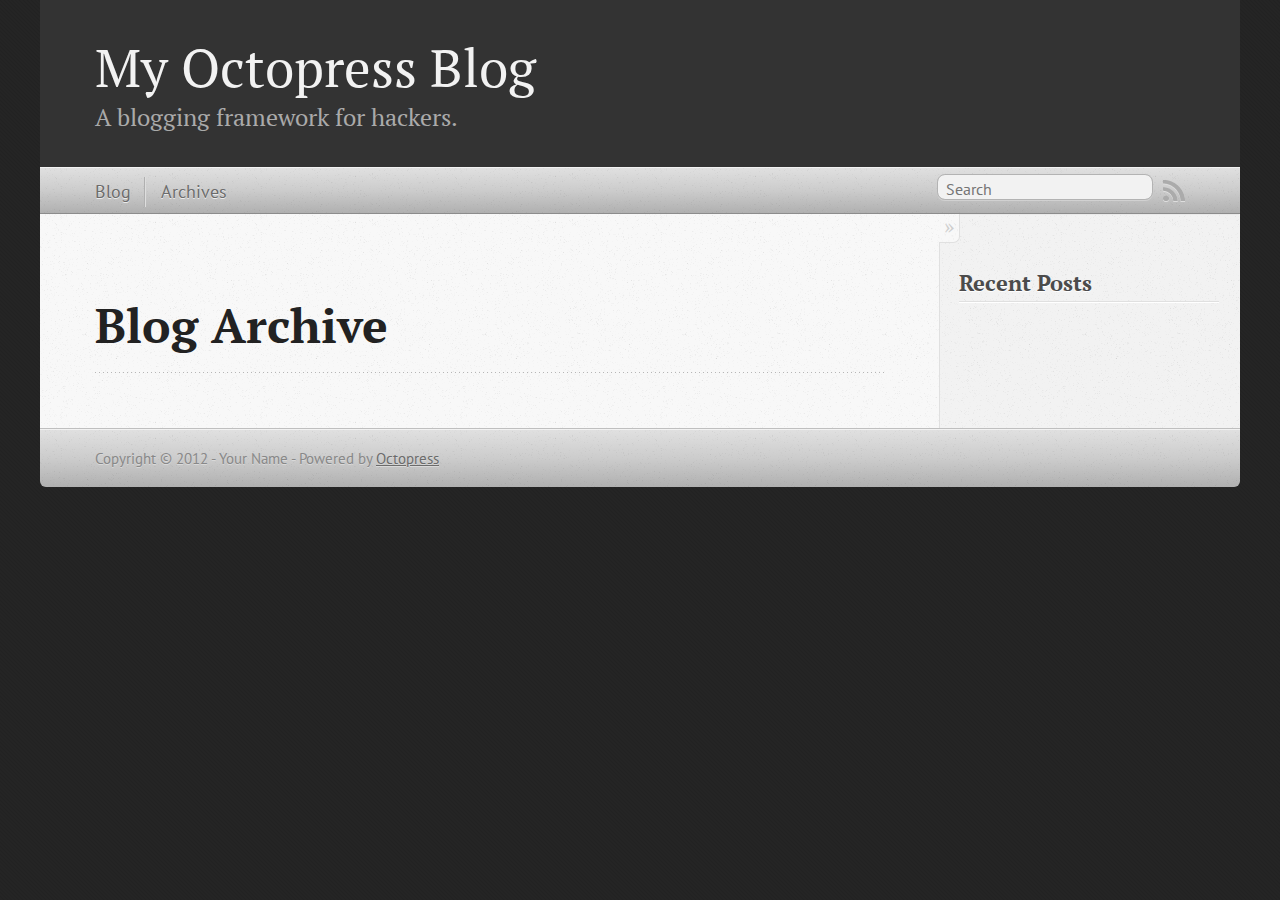
<file: blog/archives/index.html>
<!DOCTYPE html>
<!--[if IEMobile 7 ]><html class="no-js iem7"><![endif]-->
<!--[if lt IE 9]><html class="no-js lte-ie8"><![endif]-->
<!--[if (gt IE 8)|(gt IEMobile 7)|!(IEMobile)|!(IE)]><!--><html class="no-js" lang="en"><!--<![endif]-->
<head>
  <meta charset="utf-8">
  <title>Blog Archive - My Octopress Blog</title>
  <meta name="author" content="Your Name">

  
  <meta name="description" content=" Blog Archive Recent Posts ">
  

  <!-- http://t.co/dKP3o1e -->
  <meta name="HandheldFriendly" content="True">
  <meta name="MobileOptimized" content="320">
  <meta name="viewport" content="width=device-width, initial-scale=1">

  
  <link rel="canonical" href="http://twitchtv.github.com/blog/archives/">
  <link href="/favicon.png" rel="icon">
  <link href="/stylesheets/screen.css" media="screen, projection" rel="stylesheet" type="text/css">
  <script src="/javascripts/modernizr-2.0.js"></script>
  <script src="/javascripts/ender.js"></script>
  <script src="/javascripts/octopress.js" type="text/javascript"></script>
  <link href="/atom.xml" rel="alternate" title="My Octopress Blog" type="application/atom+xml">
  <!--Fonts from Google"s Web font directory at http://google.com/webfonts -->
<link href="http://fonts.googleapis.com/css?family=PT+Serif:regular,italic,bold,bolditalic" rel="stylesheet" type="text/css">
<link href="http://fonts.googleapis.com/css?family=PT+Sans:regular,italic,bold,bolditalic" rel="stylesheet" type="text/css">

  

</head>

<body   >
  <header role="banner"><hgroup>
  <h1><a href="/">My Octopress Blog</a></h1>
  
    <h2>A blogging framework for hackers.</h2>
  
</hgroup>

</header>
  <nav role="navigation"><ul class="subscription" data-subscription="rss">
  <li><a href="/atom.xml" rel="subscribe-rss" title="subscribe via RSS">RSS</a></li>
  
</ul>
  
<form action="http://google.com/search" method="get">
  <fieldset role="search">
    <input type="hidden" name="q" value="site:twitchtv.github.com" />
    <input class="search" type="text" name="q" results="0" placeholder="Search"/>
  </fieldset>
</form>
  
<ul class="main-navigation">
  <li><a href="/">Blog</a></li>
  <li><a href="/blog/archives">Archives</a></li>
</ul>

</nav>
  <div id="main">
    <div id="content">
      <div>
<article role="article">
  
  <header>
    <h1 class="entry-title">Blog Archive</h1>
    
  </header>
  
  <div id="blog-archives">

</div>

  
</article>

</div>

<aside class="sidebar">
  
    <section>
  <h1>Recent Posts</h1>
  <ul id="recent_posts">
    
  </ul>
</section>






  
</aside>


    </div>
  </div>
  <footer role="contentinfo"><p>
  Copyright &copy; 2012 - Your Name -
  <span class="credit">Powered by <a href="http://octopress.org">Octopress</a></span>
</p>

</footer>
  







  <script type="text/javascript">
    (function(){
      var twitterWidgets = document.createElement('script');
      twitterWidgets.type = 'text/javascript';
      twitterWidgets.async = true;
      twitterWidgets.src = 'http://platform.twitter.com/widgets.js';
      document.getElementsByTagName('head')[0].appendChild(twitterWidgets);
    })();
  </script>





</body>
</html>
</file>
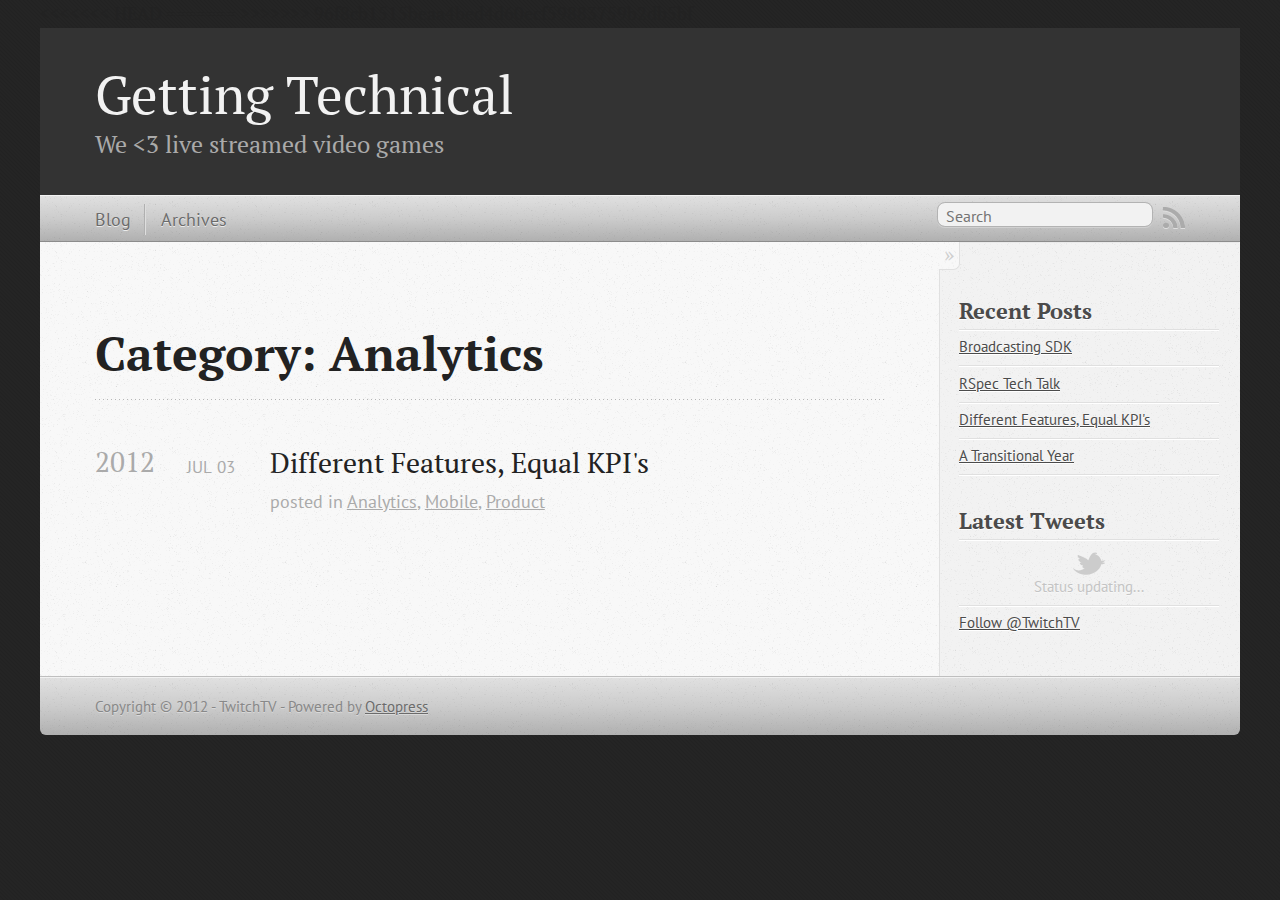
<file: blog/categories/analytics/index.html>
<!DOCTYPE html>
<!--[if IEMobile 7 ]><html class="no-js iem7"><![endif]-->
<!--[if lt IE 9]><html class="no-js lte-ie8"><![endif]-->
<!--[if (gt IE 8)|(gt IEMobile 7)|!(IEMobile)|!(IE)]><!--><html class="no-js" lang="en"><!--<![endif]-->
<head>
  <meta charset="utf-8">
  <title>Category: Analytics - Getting Technical</title>
  <meta name="author" content="TwitchTV">

  
  <meta name="description" content="Category: Analytics">
  

  <!-- http://t.co/dKP3o1e -->
  <meta name="HandheldFriendly" content="True">
  <meta name="MobileOptimized" content="320">
  <meta name="viewport" content="width=device-width, initial-scale=1">

<<<<<<< HEAD
  
=======
  
>>>>>>> 96f8cb1515beaa4bed4d60ecf59883759b2db5bf
  <link rel="canonical" href="http://twitchtv.github.comblog/categories/analytics">
  <link href="/favicon.png" rel="icon">
  <link href="/stylesheets/screen.css" media="screen, projection" rel="stylesheet" type="text/css">
  <script src="/javascripts/modernizr-2.0.js"></script>
  <script src="/javascripts/ender.js"></script>
  <script src="/javascripts/octopress.js" type="text/javascript"></script>
  <link href="/atom.xml" rel="alternate" title="Getting Technical" type="application/atom+xml">
  <!--Fonts from Google"s Web font directory at http://google.com/webfonts -->
<link href="http://fonts.googleapis.com/css?family=PT+Serif:regular,italic,bold,bolditalic" rel="stylesheet" type="text/css">
<link href="http://fonts.googleapis.com/css?family=PT+Sans:regular,italic,bold,bolditalic" rel="stylesheet" type="text/css">

  

</head>

<body   >
  <header role="banner"><hgroup>
  <h1><a href="/">Getting Technical</a></h1>
  
    <h2>We <3 live streamed video games</h2>
  
</hgroup>

</header>
  <nav role="navigation"><ul class="subscription" data-subscription="rss">
  <li><a href="/atom.xml" rel="subscribe-rss" title="subscribe via RSS">RSS</a></li>
  
</ul>
  
<form action="http://google.com/search" method="get">
  <fieldset role="search">
    <input type="hidden" name="q" value="site:twitchtv.github.com" />
    <input class="search" type="text" name="q" results="0" placeholder="Search"/>
  </fieldset>
</form>
  
<ul class="main-navigation">
  <li><a href="/">Blog</a></li>
  <li><a href="/blog/archives">Archives</a></li>
</ul>

</nav>
  <div id="main">
    <div id="content">
      <div>
<article role="article">
  
  <header>
    <h1 class="entry-title">Category: Analytics</h1>
    
  </header>
  
  <div id="blog-archives" class="category">



  
  <h2>2012</h2>

<article>
  
<h1><a href="/blog/2012/07/03/mobile-analytics/">Different Features, Equal KPI's</a></h1>
<time datetime="2012-07-03T14:53:00-07:00" pubdate><span class='month'>Jul</span> <span class='day'>03</span> <span class='year'>2012</span></time>

<footer>
  <span class="categories">posted in <a class='category' href='/blog/categories/analytics/'>Analytics</a>, <a class='category' href='/blog/categories/mobile/'>Mobile</a>, <a class='category' href='/blog/categories/product/'>Product</a></span>
</footer>


</article>

</div>

  
</article>

</div>

<aside class="sidebar">
  
    <section>
  <h1>Recent Posts</h1>
  <ul id="recent_posts">
    
      <li class="post">
        <a href="/blog/2012/09/25/broadcasting-sdk/">Broadcasting SDK</a>
      </li>
    
      <li class="post">
        <a href="/blog/2012/07/04/rspec-tech-talk/">RSpec Tech Talk</a>
      </li>
    
      <li class="post">
        <a href="/blog/2012/07/03/mobile-analytics/">Different Features, Equal KPI's</a>
      </li>
    
      <li class="post">
        <a href="/blog/2012/05/30/a-transitional-year/">A Transitional Year</a>
      </li>
    
  </ul>
</section>


<section>
  <h1>Latest Tweets</h1>
  <ul id="tweets">
    <li class="loading">Status updating...</li>
  </ul>
  <script type="text/javascript">
    $.domReady(function(){
      getTwitterFeed("TwitchTV", 4, false);
    });
  </script>
  <script src="/javascripts/twitter.js" type="text/javascript"> </script>
  
    <a href="http://twitter.com/TwitchTV" class="twitter-follow-button" data-show-count="false">Follow @TwitchTV</a>
  
</section>





  
</aside>


    </div>
  </div>
  <footer role="contentinfo"><p>
  Copyright &copy; 2012 - TwitchTV -
  <span class="credit">Powered by <a href="http://octopress.org">Octopress</a></span>
</p>

</footer>
  

<script type="text/javascript">
      var disqus_shortname = 'twitchtechblog';
      
        
        var disqus_script = 'count.js';
      
    (function () {
      var dsq = document.createElement('script'); dsq.type = 'text/javascript'; dsq.async = true;
      dsq.src = 'http://' + disqus_shortname + '.disqus.com/' + disqus_script;
      (document.getElementsByTagName('head')[0] || document.getElementsByTagName('body')[0]).appendChild(dsq);
    }());
</script>



<div id="fb-root"></div>
<script>(function(d, s, id) {
  var js, fjs = d.getElementsByTagName(s)[0];
  if (d.getElementById(id)) {return;}
  js = d.createElement(s); js.id = id;
  js.src = "//connect.facebook.net/en_US/all.js#appId=212934732101925&xfbml=1";
  fjs.parentNode.insertBefore(js, fjs);
}(document, 'script', 'facebook-jssdk'));</script>





  <script type="text/javascript">
    (function(){
      var twitterWidgets = document.createElement('script');
      twitterWidgets.type = 'text/javascript';
      twitterWidgets.async = true;
      twitterWidgets.src = 'http://platform.twitter.com/widgets.js';
      document.getElementsByTagName('head')[0].appendChild(twitterWidgets);
    })();
  </script>





</body>
</html>
</file>
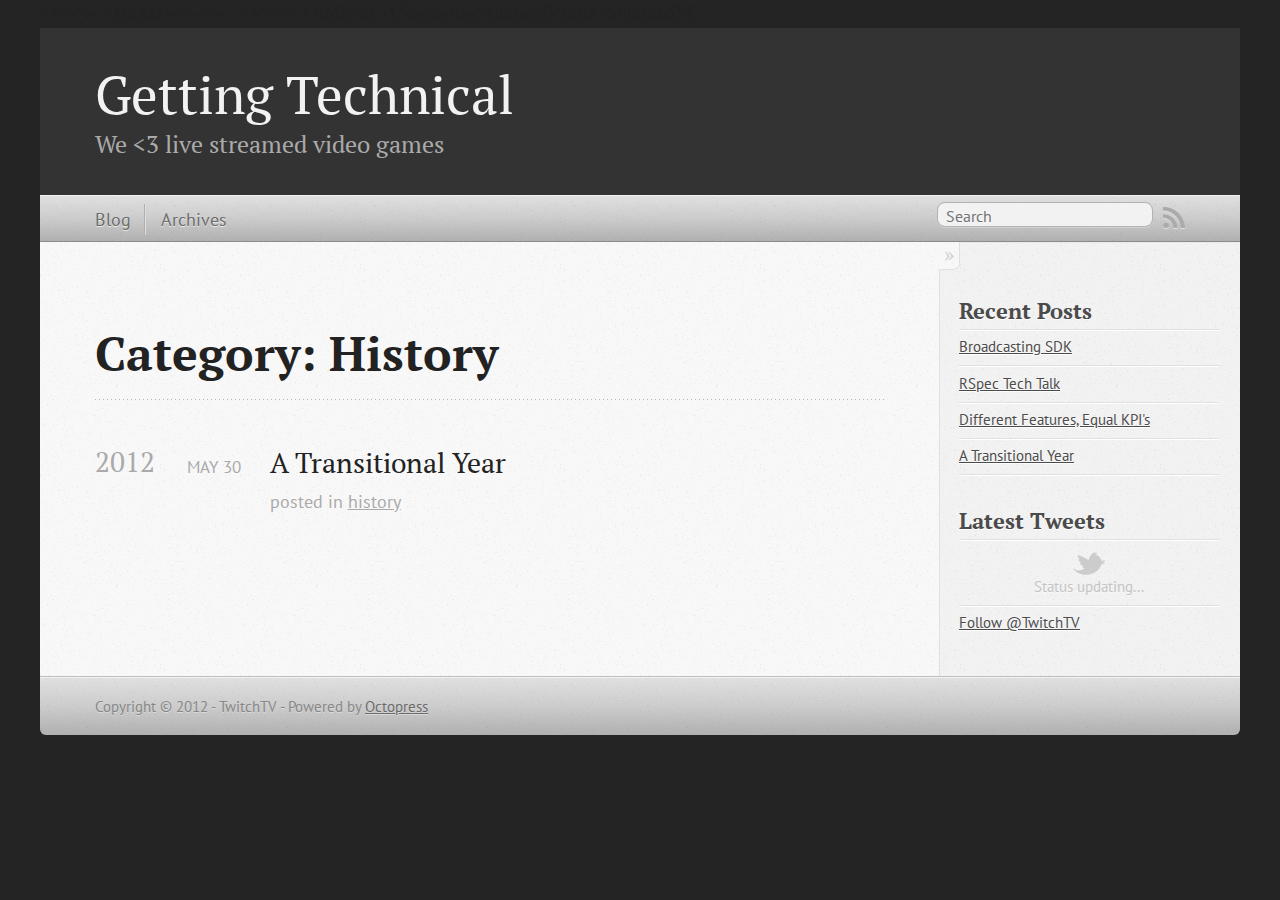
<file: blog/categories/history/index.html>
<!DOCTYPE html>
<!--[if IEMobile 7 ]><html class="no-js iem7"><![endif]-->
<!--[if lt IE 9]><html class="no-js lte-ie8"><![endif]-->
<!--[if (gt IE 8)|(gt IEMobile 7)|!(IEMobile)|!(IE)]><!--><html class="no-js" lang="en"><!--<![endif]-->
<head>
  <meta charset="utf-8">
  <title>Category: history - Getting Technical</title>
  <meta name="author" content="TwitchTV">

  
  <meta name="description" content="Category: history">
  

  <!-- http://t.co/dKP3o1e -->
  <meta name="HandheldFriendly" content="True">
  <meta name="MobileOptimized" content="320">
  <meta name="viewport" content="width=device-width, initial-scale=1">

<<<<<<< HEAD
  
=======
  
>>>>>>> 96f8cb1515beaa4bed4d60ecf59883759b2db5bf
  <link rel="canonical" href="http://twitchtv.github.comblog/categories/history">
  <link href="/favicon.png" rel="icon">
  <link href="/stylesheets/screen.css" media="screen, projection" rel="stylesheet" type="text/css">
  <script src="/javascripts/modernizr-2.0.js"></script>
  <script src="/javascripts/ender.js"></script>
  <script src="/javascripts/octopress.js" type="text/javascript"></script>
  <link href="/atom.xml" rel="alternate" title="Getting Technical" type="application/atom+xml">
  <!--Fonts from Google"s Web font directory at http://google.com/webfonts -->
<link href="http://fonts.googleapis.com/css?family=PT+Serif:regular,italic,bold,bolditalic" rel="stylesheet" type="text/css">
<link href="http://fonts.googleapis.com/css?family=PT+Sans:regular,italic,bold,bolditalic" rel="stylesheet" type="text/css">

  

</head>

<body   >
  <header role="banner"><hgroup>
  <h1><a href="/">Getting Technical</a></h1>
  
    <h2>We <3 live streamed video games</h2>
  
</hgroup>

</header>
  <nav role="navigation"><ul class="subscription" data-subscription="rss">
  <li><a href="/atom.xml" rel="subscribe-rss" title="subscribe via RSS">RSS</a></li>
  
</ul>
  
<form action="http://google.com/search" method="get">
  <fieldset role="search">
    <input type="hidden" name="q" value="site:twitchtv.github.com" />
    <input class="search" type="text" name="q" results="0" placeholder="Search"/>
  </fieldset>
</form>
  
<ul class="main-navigation">
  <li><a href="/">Blog</a></li>
  <li><a href="/blog/archives">Archives</a></li>
</ul>

</nav>
  <div id="main">
    <div id="content">
      <div>
<article role="article">
  
  <header>
    <h1 class="entry-title">Category: History</h1>
    
  </header>
  
  <div id="blog-archives" class="category">



  
  <h2>2012</h2>

<article>
  
<h1><a href="/blog/2012/05/30/a-transitional-year/">A Transitional Year</a></h1>
<time datetime="2012-05-30T16:44:00-07:00" pubdate><span class='month'>May</span> <span class='day'>30</span> <span class='year'>2012</span></time>

<footer>
  <span class="categories">posted in <a class='category' href='/blog/categories/history/'>history</a></span>
</footer>


</article>

</div>

  
</article>

</div>

<aside class="sidebar">
  
    <section>
  <h1>Recent Posts</h1>
  <ul id="recent_posts">
    
      <li class="post">
        <a href="/blog/2012/09/25/broadcasting-sdk/">Broadcasting SDK</a>
      </li>
    
      <li class="post">
        <a href="/blog/2012/07/04/rspec-tech-talk/">RSpec Tech Talk</a>
      </li>
    
      <li class="post">
        <a href="/blog/2012/07/03/mobile-analytics/">Different Features, Equal KPI's</a>
      </li>
    
      <li class="post">
        <a href="/blog/2012/05/30/a-transitional-year/">A Transitional Year</a>
      </li>
    
  </ul>
</section>


<section>
  <h1>Latest Tweets</h1>
  <ul id="tweets">
    <li class="loading">Status updating...</li>
  </ul>
  <script type="text/javascript">
    $.domReady(function(){
      getTwitterFeed("TwitchTV", 4, false);
    });
  </script>
  <script src="/javascripts/twitter.js" type="text/javascript"> </script>
  
    <a href="http://twitter.com/TwitchTV" class="twitter-follow-button" data-show-count="false">Follow @TwitchTV</a>
  
</section>





  
</aside>


    </div>
  </div>
  <footer role="contentinfo"><p>
  Copyright &copy; 2012 - TwitchTV -
  <span class="credit">Powered by <a href="http://octopress.org">Octopress</a></span>
</p>

</footer>
  

<script type="text/javascript">
      var disqus_shortname = 'twitchtechblog';
      
        
        var disqus_script = 'count.js';
      
    (function () {
      var dsq = document.createElement('script'); dsq.type = 'text/javascript'; dsq.async = true;
      dsq.src = 'http://' + disqus_shortname + '.disqus.com/' + disqus_script;
      (document.getElementsByTagName('head')[0] || document.getElementsByTagName('body')[0]).appendChild(dsq);
    }());
</script>



<div id="fb-root"></div>
<script>(function(d, s, id) {
  var js, fjs = d.getElementsByTagName(s)[0];
  if (d.getElementById(id)) {return;}
  js = d.createElement(s); js.id = id;
  js.src = "//connect.facebook.net/en_US/all.js#appId=212934732101925&xfbml=1";
  fjs.parentNode.insertBefore(js, fjs);
}(document, 'script', 'facebook-jssdk'));</script>





  <script type="text/javascript">
    (function(){
      var twitterWidgets = document.createElement('script');
      twitterWidgets.type = 'text/javascript';
      twitterWidgets.async = true;
      twitterWidgets.src = 'http://platform.twitter.com/widgets.js';
      document.getElementsByTagName('head')[0].appendChild(twitterWidgets);
    })();
  </script>





</body>
</html>
</file>
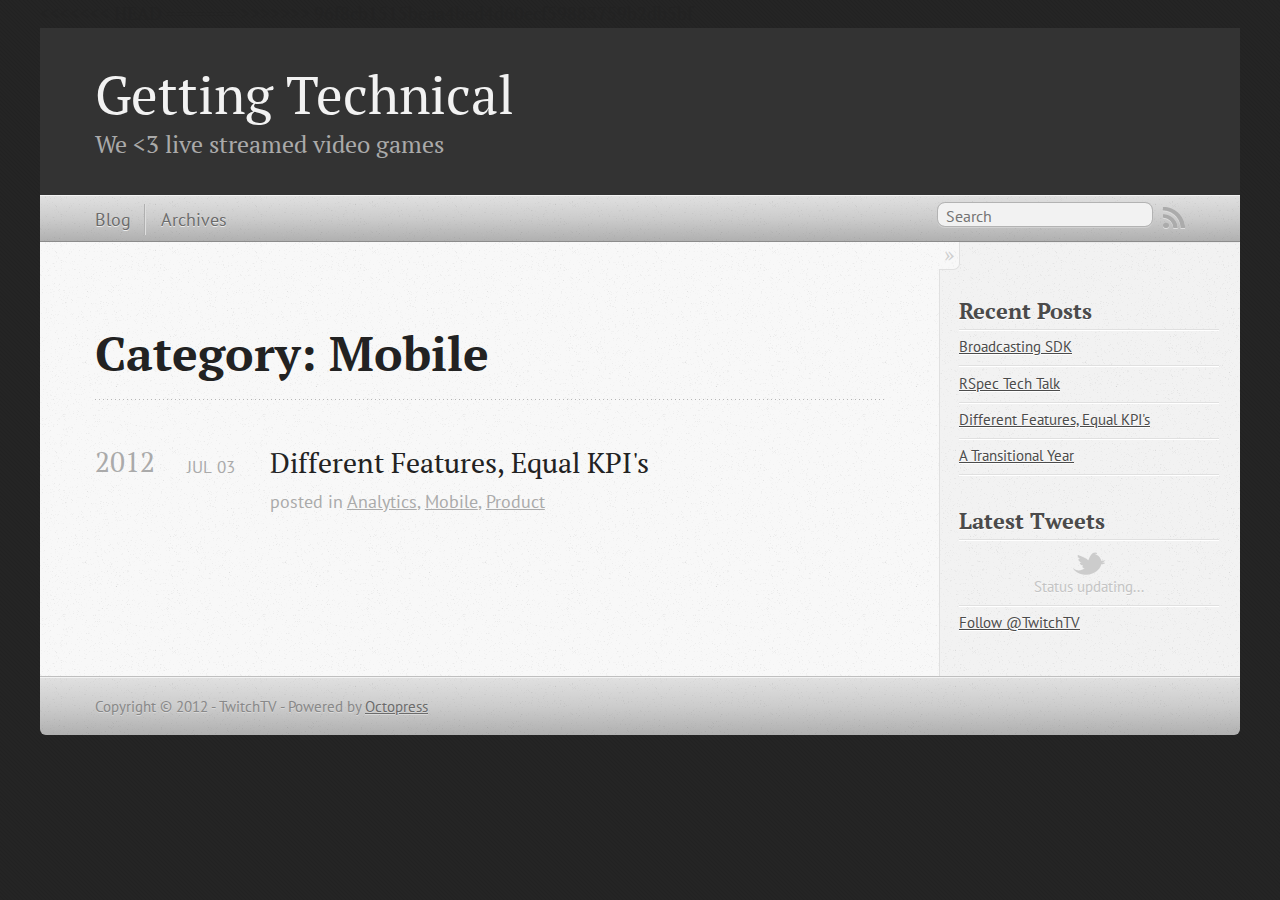
<file: blog/categories/mobile/index.html>
<!DOCTYPE html>
<!--[if IEMobile 7 ]><html class="no-js iem7"><![endif]-->
<!--[if lt IE 9]><html class="no-js lte-ie8"><![endif]-->
<!--[if (gt IE 8)|(gt IEMobile 7)|!(IEMobile)|!(IE)]><!--><html class="no-js" lang="en"><!--<![endif]-->
<head>
  <meta charset="utf-8">
  <title>Category: Mobile - Getting Technical</title>
  <meta name="author" content="TwitchTV">

  
  <meta name="description" content="Category: Mobile">
  

  <!-- http://t.co/dKP3o1e -->
  <meta name="HandheldFriendly" content="True">
  <meta name="MobileOptimized" content="320">
  <meta name="viewport" content="width=device-width, initial-scale=1">

<<<<<<< HEAD
  
=======
  
>>>>>>> 96f8cb1515beaa4bed4d60ecf59883759b2db5bf
  <link rel="canonical" href="http://twitchtv.github.comblog/categories/mobile">
  <link href="/favicon.png" rel="icon">
  <link href="/stylesheets/screen.css" media="screen, projection" rel="stylesheet" type="text/css">
  <script src="/javascripts/modernizr-2.0.js"></script>
  <script src="/javascripts/ender.js"></script>
  <script src="/javascripts/octopress.js" type="text/javascript"></script>
  <link href="/atom.xml" rel="alternate" title="Getting Technical" type="application/atom+xml">
  <!--Fonts from Google"s Web font directory at http://google.com/webfonts -->
<link href="http://fonts.googleapis.com/css?family=PT+Serif:regular,italic,bold,bolditalic" rel="stylesheet" type="text/css">
<link href="http://fonts.googleapis.com/css?family=PT+Sans:regular,italic,bold,bolditalic" rel="stylesheet" type="text/css">

  

</head>

<body   >
  <header role="banner"><hgroup>
  <h1><a href="/">Getting Technical</a></h1>
  
    <h2>We <3 live streamed video games</h2>
  
</hgroup>

</header>
  <nav role="navigation"><ul class="subscription" data-subscription="rss">
  <li><a href="/atom.xml" rel="subscribe-rss" title="subscribe via RSS">RSS</a></li>
  
</ul>
  
<form action="http://google.com/search" method="get">
  <fieldset role="search">
    <input type="hidden" name="q" value="site:twitchtv.github.com" />
    <input class="search" type="text" name="q" results="0" placeholder="Search"/>
  </fieldset>
</form>
  
<ul class="main-navigation">
  <li><a href="/">Blog</a></li>
  <li><a href="/blog/archives">Archives</a></li>
</ul>

</nav>
  <div id="main">
    <div id="content">
      <div>
<article role="article">
  
  <header>
    <h1 class="entry-title">Category: Mobile</h1>
    
  </header>
  
  <div id="blog-archives" class="category">



  
  <h2>2012</h2>

<article>
  
<h1><a href="/blog/2012/07/03/mobile-analytics/">Different Features, Equal KPI's</a></h1>
<time datetime="2012-07-03T14:53:00-07:00" pubdate><span class='month'>Jul</span> <span class='day'>03</span> <span class='year'>2012</span></time>

<footer>
  <span class="categories">posted in <a class='category' href='/blog/categories/analytics/'>Analytics</a>, <a class='category' href='/blog/categories/mobile/'>Mobile</a>, <a class='category' href='/blog/categories/product/'>Product</a></span>
</footer>


</article>

</div>

  
</article>

</div>

<aside class="sidebar">
  
    <section>
  <h1>Recent Posts</h1>
  <ul id="recent_posts">
    
      <li class="post">
        <a href="/blog/2012/09/25/broadcasting-sdk/">Broadcasting SDK</a>
      </li>
    
      <li class="post">
        <a href="/blog/2012/07/04/rspec-tech-talk/">RSpec Tech Talk</a>
      </li>
    
      <li class="post">
        <a href="/blog/2012/07/03/mobile-analytics/">Different Features, Equal KPI's</a>
      </li>
    
      <li class="post">
        <a href="/blog/2012/05/30/a-transitional-year/">A Transitional Year</a>
      </li>
    
  </ul>
</section>


<section>
  <h1>Latest Tweets</h1>
  <ul id="tweets">
    <li class="loading">Status updating...</li>
  </ul>
  <script type="text/javascript">
    $.domReady(function(){
      getTwitterFeed("TwitchTV", 4, false);
    });
  </script>
  <script src="/javascripts/twitter.js" type="text/javascript"> </script>
  
    <a href="http://twitter.com/TwitchTV" class="twitter-follow-button" data-show-count="false">Follow @TwitchTV</a>
  
</section>





  
</aside>


    </div>
  </div>
  <footer role="contentinfo"><p>
  Copyright &copy; 2012 - TwitchTV -
  <span class="credit">Powered by <a href="http://octopress.org">Octopress</a></span>
</p>

</footer>
  

<script type="text/javascript">
      var disqus_shortname = 'twitchtechblog';
      
        
        var disqus_script = 'count.js';
      
    (function () {
      var dsq = document.createElement('script'); dsq.type = 'text/javascript'; dsq.async = true;
      dsq.src = 'http://' + disqus_shortname + '.disqus.com/' + disqus_script;
      (document.getElementsByTagName('head')[0] || document.getElementsByTagName('body')[0]).appendChild(dsq);
    }());
</script>



<div id="fb-root"></div>
<script>(function(d, s, id) {
  var js, fjs = d.getElementsByTagName(s)[0];
  if (d.getElementById(id)) {return;}
  js = d.createElement(s); js.id = id;
  js.src = "//connect.facebook.net/en_US/all.js#appId=212934732101925&xfbml=1";
  fjs.parentNode.insertBefore(js, fjs);
}(document, 'script', 'facebook-jssdk'));</script>





  <script type="text/javascript">
    (function(){
      var twitterWidgets = document.createElement('script');
      twitterWidgets.type = 'text/javascript';
      twitterWidgets.async = true;
      twitterWidgets.src = 'http://platform.twitter.com/widgets.js';
      document.getElementsByTagName('head')[0].appendChild(twitterWidgets);
    })();
  </script>





</body>
</html>
</file>
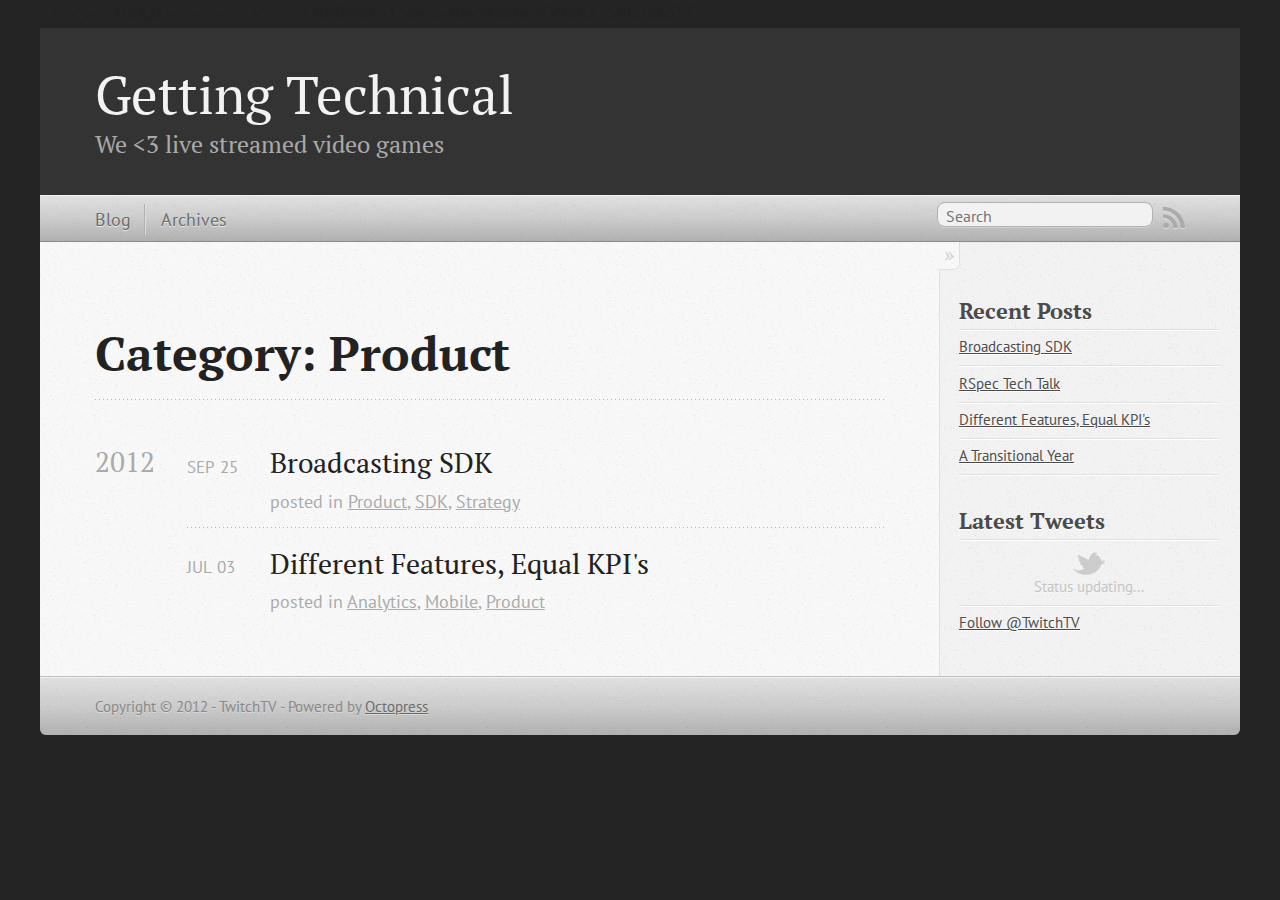
<file: blog/categories/product/index.html>
<!DOCTYPE html>
<!--[if IEMobile 7 ]><html class="no-js iem7"><![endif]-->
<!--[if lt IE 9]><html class="no-js lte-ie8"><![endif]-->
<!--[if (gt IE 8)|(gt IEMobile 7)|!(IEMobile)|!(IE)]><!--><html class="no-js" lang="en"><!--<![endif]-->
<head>
  <meta charset="utf-8">
  <title>Category: Product - Getting Technical</title>
  <meta name="author" content="TwitchTV">

  
  <meta name="description" content="Category: Product">
  

  <!-- http://t.co/dKP3o1e -->
  <meta name="HandheldFriendly" content="True">
  <meta name="MobileOptimized" content="320">
  <meta name="viewport" content="width=device-width, initial-scale=1">

<<<<<<< HEAD
  
=======
  
>>>>>>> 96f8cb1515beaa4bed4d60ecf59883759b2db5bf
  <link rel="canonical" href="http://twitchtv.github.comblog/categories/product">
  <link href="/favicon.png" rel="icon">
  <link href="/stylesheets/screen.css" media="screen, projection" rel="stylesheet" type="text/css">
  <script src="/javascripts/modernizr-2.0.js"></script>
  <script src="/javascripts/ender.js"></script>
  <script src="/javascripts/octopress.js" type="text/javascript"></script>
  <link href="/atom.xml" rel="alternate" title="Getting Technical" type="application/atom+xml">
  <!--Fonts from Google"s Web font directory at http://google.com/webfonts -->
<link href="http://fonts.googleapis.com/css?family=PT+Serif:regular,italic,bold,bolditalic" rel="stylesheet" type="text/css">
<link href="http://fonts.googleapis.com/css?family=PT+Sans:regular,italic,bold,bolditalic" rel="stylesheet" type="text/css">

  

</head>

<body   >
  <header role="banner"><hgroup>
  <h1><a href="/">Getting Technical</a></h1>
  
    <h2>We <3 live streamed video games</h2>
  
</hgroup>

</header>
  <nav role="navigation"><ul class="subscription" data-subscription="rss">
  <li><a href="/atom.xml" rel="subscribe-rss" title="subscribe via RSS">RSS</a></li>
  
</ul>
  
<form action="http://google.com/search" method="get">
  <fieldset role="search">
    <input type="hidden" name="q" value="site:twitchtv.github.com" />
    <input class="search" type="text" name="q" results="0" placeholder="Search"/>
  </fieldset>
</form>
  
<ul class="main-navigation">
  <li><a href="/">Blog</a></li>
  <li><a href="/blog/archives">Archives</a></li>
</ul>

</nav>
  <div id="main">
    <div id="content">
      <div>
<article role="article">
  
  <header>
    <h1 class="entry-title">Category: Product</h1>
    
  </header>
  
  <div id="blog-archives" class="category">



  
  <h2>2012</h2>

<article>
  
<h1><a href="/blog/2012/09/25/broadcasting-sdk/">Broadcasting SDK</a></h1>
<time datetime="2012-09-25T21:51:00-07:00" pubdate><span class='month'>Sep</span> <span class='day'>25</span> <span class='year'>2012</span></time>

<footer>
  <span class="categories">posted in <a class='category' href='/blog/categories/product/'>Product</a>, <a class='category' href='/blog/categories/sdk/'>SDK</a>, <a class='category' href='/blog/categories/strategy/'>Strategy</a></span>
</footer>


</article>



<article>
  
<h1><a href="/blog/2012/07/03/mobile-analytics/">Different Features, Equal KPI's</a></h1>
<time datetime="2012-07-03T14:53:00-07:00" pubdate><span class='month'>Jul</span> <span class='day'>03</span> <span class='year'>2012</span></time>

<footer>
  <span class="categories">posted in <a class='category' href='/blog/categories/analytics/'>Analytics</a>, <a class='category' href='/blog/categories/mobile/'>Mobile</a>, <a class='category' href='/blog/categories/product/'>Product</a></span>
</footer>


</article>

</div>

  
</article>

</div>

<aside class="sidebar">
  
    <section>
  <h1>Recent Posts</h1>
  <ul id="recent_posts">
    
      <li class="post">
        <a href="/blog/2012/09/25/broadcasting-sdk/">Broadcasting SDK</a>
      </li>
    
      <li class="post">
        <a href="/blog/2012/07/04/rspec-tech-talk/">RSpec Tech Talk</a>
      </li>
    
      <li class="post">
        <a href="/blog/2012/07/03/mobile-analytics/">Different Features, Equal KPI's</a>
      </li>
    
      <li class="post">
        <a href="/blog/2012/05/30/a-transitional-year/">A Transitional Year</a>
      </li>
    
  </ul>
</section>


<section>
  <h1>Latest Tweets</h1>
  <ul id="tweets">
    <li class="loading">Status updating...</li>
  </ul>
  <script type="text/javascript">
    $.domReady(function(){
      getTwitterFeed("TwitchTV", 4, false);
    });
  </script>
  <script src="/javascripts/twitter.js" type="text/javascript"> </script>
  
    <a href="http://twitter.com/TwitchTV" class="twitter-follow-button" data-show-count="false">Follow @TwitchTV</a>
  
</section>





  
</aside>


    </div>
  </div>
  <footer role="contentinfo"><p>
  Copyright &copy; 2012 - TwitchTV -
  <span class="credit">Powered by <a href="http://octopress.org">Octopress</a></span>
</p>

</footer>
  

<script type="text/javascript">
      var disqus_shortname = 'twitchtechblog';
      
        
        var disqus_script = 'count.js';
      
    (function () {
      var dsq = document.createElement('script'); dsq.type = 'text/javascript'; dsq.async = true;
      dsq.src = 'http://' + disqus_shortname + '.disqus.com/' + disqus_script;
      (document.getElementsByTagName('head')[0] || document.getElementsByTagName('body')[0]).appendChild(dsq);
    }());
</script>



<div id="fb-root"></div>
<script>(function(d, s, id) {
  var js, fjs = d.getElementsByTagName(s)[0];
  if (d.getElementById(id)) {return;}
  js = d.createElement(s); js.id = id;
  js.src = "//connect.facebook.net/en_US/all.js#appId=212934732101925&xfbml=1";
  fjs.parentNode.insertBefore(js, fjs);
}(document, 'script', 'facebook-jssdk'));</script>





  <script type="text/javascript">
    (function(){
      var twitterWidgets = document.createElement('script');
      twitterWidgets.type = 'text/javascript';
      twitterWidgets.async = true;
      twitterWidgets.src = 'http://platform.twitter.com/widgets.js';
      document.getElementsByTagName('head')[0].appendChild(twitterWidgets);
    })();
  </script>





</body>
</html>
</file>
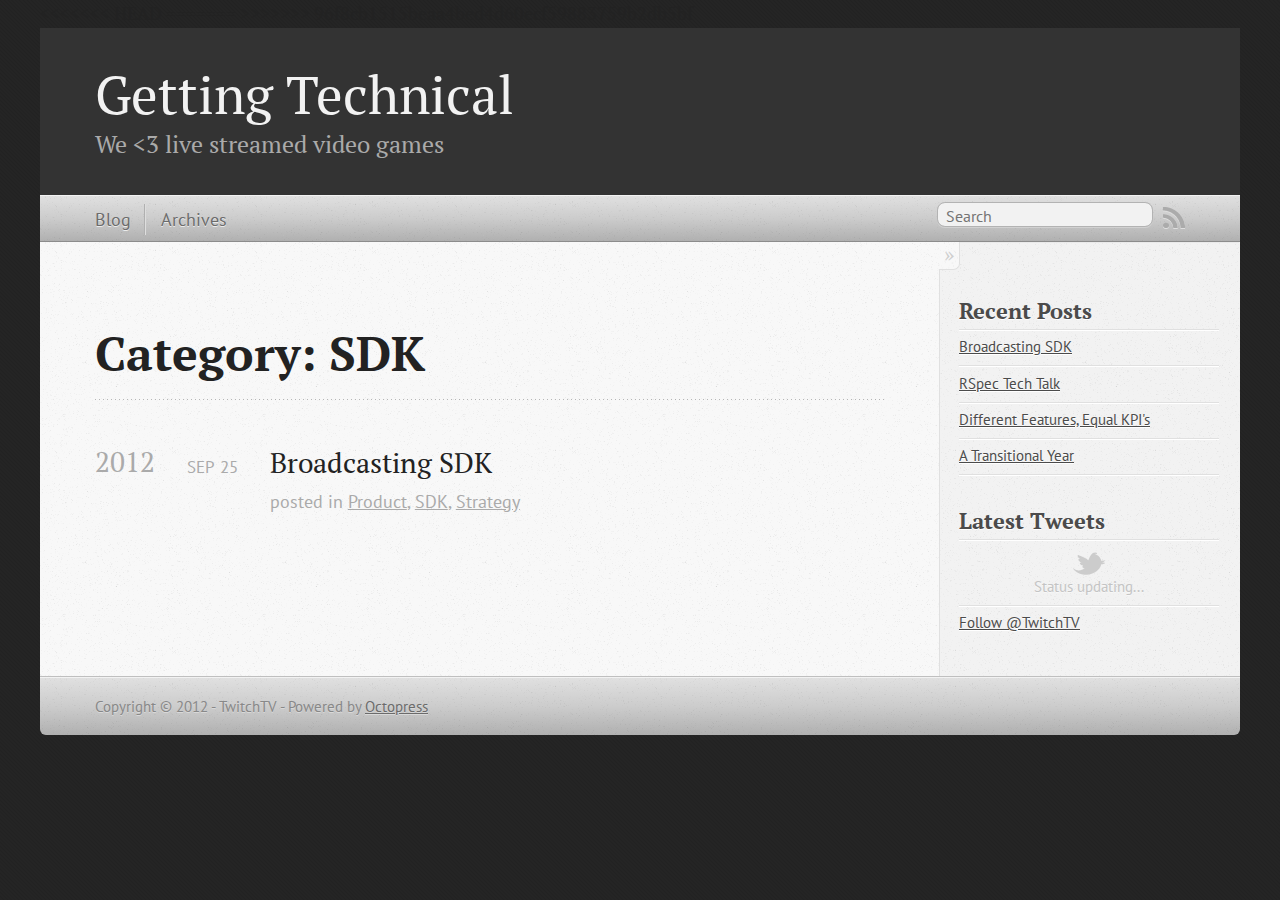
<file: blog/categories/sdk/index.html>
<!DOCTYPE html>
<!--[if IEMobile 7 ]><html class="no-js iem7"><![endif]-->
<!--[if lt IE 9]><html class="no-js lte-ie8"><![endif]-->
<!--[if (gt IE 8)|(gt IEMobile 7)|!(IEMobile)|!(IE)]><!--><html class="no-js" lang="en"><!--<![endif]-->
<head>
  <meta charset="utf-8">
  <title>Category: SDK - Getting Technical</title>
  <meta name="author" content="TwitchTV">

  
  <meta name="description" content="Category: SDK">
  

  <!-- http://t.co/dKP3o1e -->
  <meta name="HandheldFriendly" content="True">
  <meta name="MobileOptimized" content="320">
  <meta name="viewport" content="width=device-width, initial-scale=1">

<<<<<<< HEAD
  
=======
  
>>>>>>> 96f8cb1515beaa4bed4d60ecf59883759b2db5bf
  <link rel="canonical" href="http://twitchtv.github.comblog/categories/sdk">
  <link href="/favicon.png" rel="icon">
  <link href="/stylesheets/screen.css" media="screen, projection" rel="stylesheet" type="text/css">
  <script src="/javascripts/modernizr-2.0.js"></script>
  <script src="/javascripts/ender.js"></script>
  <script src="/javascripts/octopress.js" type="text/javascript"></script>
  <link href="/atom.xml" rel="alternate" title="Getting Technical" type="application/atom+xml">
  <!--Fonts from Google"s Web font directory at http://google.com/webfonts -->
<link href="http://fonts.googleapis.com/css?family=PT+Serif:regular,italic,bold,bolditalic" rel="stylesheet" type="text/css">
<link href="http://fonts.googleapis.com/css?family=PT+Sans:regular,italic,bold,bolditalic" rel="stylesheet" type="text/css">

  

</head>

<body   >
  <header role="banner"><hgroup>
  <h1><a href="/">Getting Technical</a></h1>
  
    <h2>We <3 live streamed video games</h2>
  
</hgroup>

</header>
  <nav role="navigation"><ul class="subscription" data-subscription="rss">
  <li><a href="/atom.xml" rel="subscribe-rss" title="subscribe via RSS">RSS</a></li>
  
</ul>
  
<form action="http://google.com/search" method="get">
  <fieldset role="search">
    <input type="hidden" name="q" value="site:twitchtv.github.com" />
    <input class="search" type="text" name="q" results="0" placeholder="Search"/>
  </fieldset>
</form>
  
<ul class="main-navigation">
  <li><a href="/">Blog</a></li>
  <li><a href="/blog/archives">Archives</a></li>
</ul>

</nav>
  <div id="main">
    <div id="content">
      <div>
<article role="article">
  
  <header>
    <h1 class="entry-title">Category: SDK</h1>
    
  </header>
  
  <div id="blog-archives" class="category">



  
  <h2>2012</h2>

<article>
  
<h1><a href="/blog/2012/09/25/broadcasting-sdk/">Broadcasting SDK</a></h1>
<time datetime="2012-09-25T21:51:00-07:00" pubdate><span class='month'>Sep</span> <span class='day'>25</span> <span class='year'>2012</span></time>

<footer>
  <span class="categories">posted in <a class='category' href='/blog/categories/product/'>Product</a>, <a class='category' href='/blog/categories/sdk/'>SDK</a>, <a class='category' href='/blog/categories/strategy/'>Strategy</a></span>
</footer>


</article>

</div>

  
</article>

</div>

<aside class="sidebar">
  
    <section>
  <h1>Recent Posts</h1>
  <ul id="recent_posts">
    
      <li class="post">
        <a href="/blog/2012/09/25/broadcasting-sdk/">Broadcasting SDK</a>
      </li>
    
      <li class="post">
        <a href="/blog/2012/07/04/rspec-tech-talk/">RSpec Tech Talk</a>
      </li>
    
      <li class="post">
        <a href="/blog/2012/07/03/mobile-analytics/">Different Features, Equal KPI's</a>
      </li>
    
      <li class="post">
        <a href="/blog/2012/05/30/a-transitional-year/">A Transitional Year</a>
      </li>
    
  </ul>
</section>


<section>
  <h1>Latest Tweets</h1>
  <ul id="tweets">
    <li class="loading">Status updating...</li>
  </ul>
  <script type="text/javascript">
    $.domReady(function(){
      getTwitterFeed("TwitchTV", 4, false);
    });
  </script>
  <script src="/javascripts/twitter.js" type="text/javascript"> </script>
  
    <a href="http://twitter.com/TwitchTV" class="twitter-follow-button" data-show-count="false">Follow @TwitchTV</a>
  
</section>





  
</aside>


    </div>
  </div>
  <footer role="contentinfo"><p>
  Copyright &copy; 2012 - TwitchTV -
  <span class="credit">Powered by <a href="http://octopress.org">Octopress</a></span>
</p>

</footer>
  

<script type="text/javascript">
      var disqus_shortname = 'twitchtechblog';
      
        
        var disqus_script = 'count.js';
      
    (function () {
      var dsq = document.createElement('script'); dsq.type = 'text/javascript'; dsq.async = true;
      dsq.src = 'http://' + disqus_shortname + '.disqus.com/' + disqus_script;
      (document.getElementsByTagName('head')[0] || document.getElementsByTagName('body')[0]).appendChild(dsq);
    }());
</script>



<div id="fb-root"></div>
<script>(function(d, s, id) {
  var js, fjs = d.getElementsByTagName(s)[0];
  if (d.getElementById(id)) {return;}
  js = d.createElement(s); js.id = id;
  js.src = "//connect.facebook.net/en_US/all.js#appId=212934732101925&xfbml=1";
  fjs.parentNode.insertBefore(js, fjs);
}(document, 'script', 'facebook-jssdk'));</script>





  <script type="text/javascript">
    (function(){
      var twitterWidgets = document.createElement('script');
      twitterWidgets.type = 'text/javascript';
      twitterWidgets.async = true;
      twitterWidgets.src = 'http://platform.twitter.com/widgets.js';
      document.getElementsByTagName('head')[0].appendChild(twitterWidgets);
    })();
  </script>





</body>
</html>
</file>
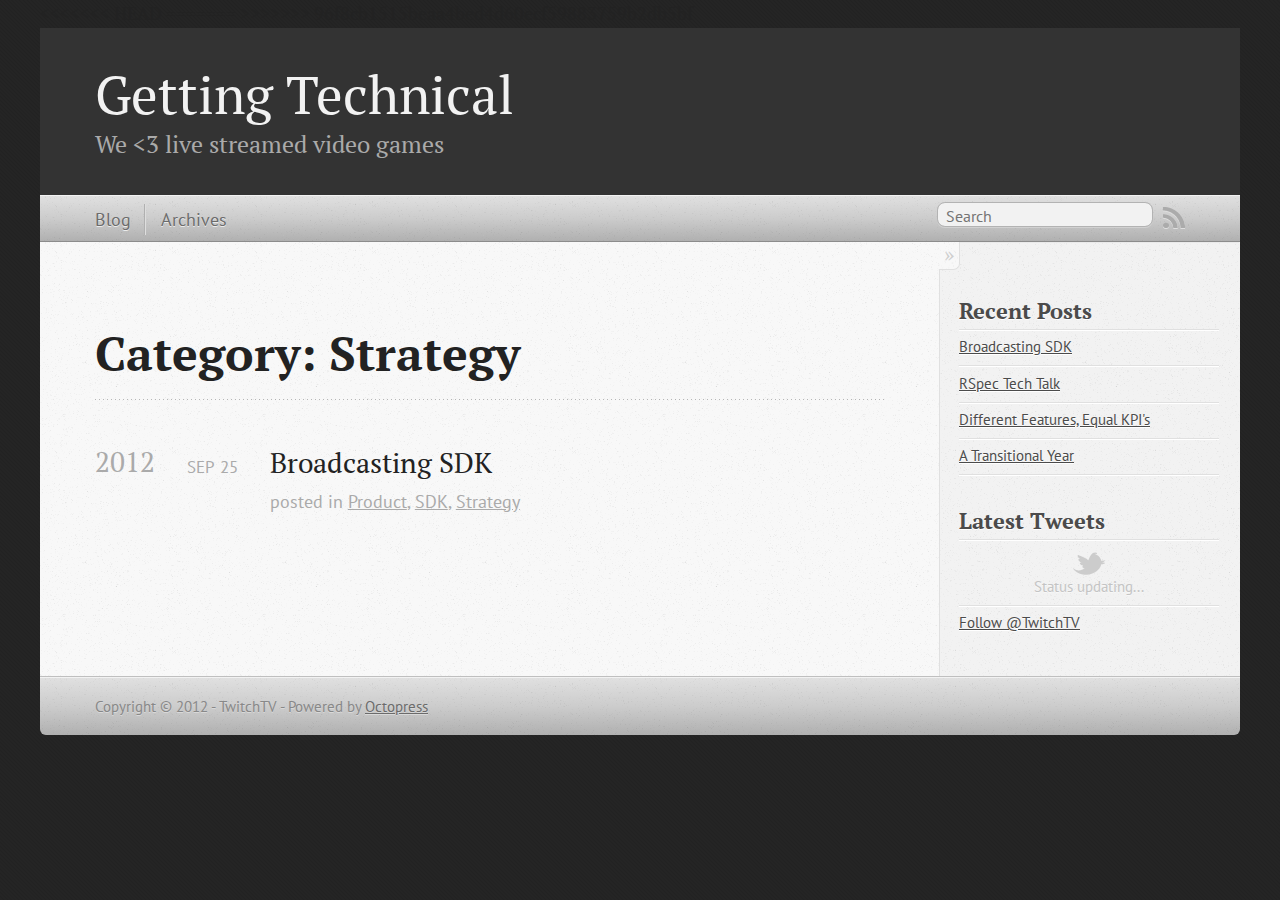
<file: blog/categories/strategy/index.html>
<!DOCTYPE html>
<!--[if IEMobile 7 ]><html class="no-js iem7"><![endif]-->
<!--[if lt IE 9]><html class="no-js lte-ie8"><![endif]-->
<!--[if (gt IE 8)|(gt IEMobile 7)|!(IEMobile)|!(IE)]><!--><html class="no-js" lang="en"><!--<![endif]-->
<head>
  <meta charset="utf-8">
  <title>Category: Strategy - Getting Technical</title>
  <meta name="author" content="TwitchTV">

  
  <meta name="description" content="Category: Strategy">
  

  <!-- http://t.co/dKP3o1e -->
  <meta name="HandheldFriendly" content="True">
  <meta name="MobileOptimized" content="320">
  <meta name="viewport" content="width=device-width, initial-scale=1">

<<<<<<< HEAD
  
=======
  
>>>>>>> 96f8cb1515beaa4bed4d60ecf59883759b2db5bf
  <link rel="canonical" href="http://twitchtv.github.comblog/categories/strategy">
  <link href="/favicon.png" rel="icon">
  <link href="/stylesheets/screen.css" media="screen, projection" rel="stylesheet" type="text/css">
  <script src="/javascripts/modernizr-2.0.js"></script>
  <script src="/javascripts/ender.js"></script>
  <script src="/javascripts/octopress.js" type="text/javascript"></script>
  <link href="/atom.xml" rel="alternate" title="Getting Technical" type="application/atom+xml">
  <!--Fonts from Google"s Web font directory at http://google.com/webfonts -->
<link href="http://fonts.googleapis.com/css?family=PT+Serif:regular,italic,bold,bolditalic" rel="stylesheet" type="text/css">
<link href="http://fonts.googleapis.com/css?family=PT+Sans:regular,italic,bold,bolditalic" rel="stylesheet" type="text/css">

  

</head>

<body   >
  <header role="banner"><hgroup>
  <h1><a href="/">Getting Technical</a></h1>
  
    <h2>We <3 live streamed video games</h2>
  
</hgroup>

</header>
  <nav role="navigation"><ul class="subscription" data-subscription="rss">
  <li><a href="/atom.xml" rel="subscribe-rss" title="subscribe via RSS">RSS</a></li>
  
</ul>
  
<form action="http://google.com/search" method="get">
  <fieldset role="search">
    <input type="hidden" name="q" value="site:twitchtv.github.com" />
    <input class="search" type="text" name="q" results="0" placeholder="Search"/>
  </fieldset>
</form>
  
<ul class="main-navigation">
  <li><a href="/">Blog</a></li>
  <li><a href="/blog/archives">Archives</a></li>
</ul>

</nav>
  <div id="main">
    <div id="content">
      <div>
<article role="article">
  
  <header>
    <h1 class="entry-title">Category: Strategy</h1>
    
  </header>
  
  <div id="blog-archives" class="category">



  
  <h2>2012</h2>

<article>
  
<h1><a href="/blog/2012/09/25/broadcasting-sdk/">Broadcasting SDK</a></h1>
<time datetime="2012-09-25T21:51:00-07:00" pubdate><span class='month'>Sep</span> <span class='day'>25</span> <span class='year'>2012</span></time>

<footer>
  <span class="categories">posted in <a class='category' href='/blog/categories/product/'>Product</a>, <a class='category' href='/blog/categories/sdk/'>SDK</a>, <a class='category' href='/blog/categories/strategy/'>Strategy</a></span>
</footer>


</article>

</div>

  
</article>

</div>

<aside class="sidebar">
  
    <section>
  <h1>Recent Posts</h1>
  <ul id="recent_posts">
    
      <li class="post">
        <a href="/blog/2012/09/25/broadcasting-sdk/">Broadcasting SDK</a>
      </li>
    
      <li class="post">
        <a href="/blog/2012/07/04/rspec-tech-talk/">RSpec Tech Talk</a>
      </li>
    
      <li class="post">
        <a href="/blog/2012/07/03/mobile-analytics/">Different Features, Equal KPI's</a>
      </li>
    
      <li class="post">
        <a href="/blog/2012/05/30/a-transitional-year/">A Transitional Year</a>
      </li>
    
  </ul>
</section>


<section>
  <h1>Latest Tweets</h1>
  <ul id="tweets">
    <li class="loading">Status updating...</li>
  </ul>
  <script type="text/javascript">
    $.domReady(function(){
      getTwitterFeed("TwitchTV", 4, false);
    });
  </script>
  <script src="/javascripts/twitter.js" type="text/javascript"> </script>
  
    <a href="http://twitter.com/TwitchTV" class="twitter-follow-button" data-show-count="false">Follow @TwitchTV</a>
  
</section>





  
</aside>


    </div>
  </div>
  <footer role="contentinfo"><p>
  Copyright &copy; 2012 - TwitchTV -
  <span class="credit">Powered by <a href="http://octopress.org">Octopress</a></span>
</p>

</footer>
  

<script type="text/javascript">
      var disqus_shortname = 'twitchtechblog';
      
        
        var disqus_script = 'count.js';
      
    (function () {
      var dsq = document.createElement('script'); dsq.type = 'text/javascript'; dsq.async = true;
      dsq.src = 'http://' + disqus_shortname + '.disqus.com/' + disqus_script;
      (document.getElementsByTagName('head')[0] || document.getElementsByTagName('body')[0]).appendChild(dsq);
    }());
</script>



<div id="fb-root"></div>
<script>(function(d, s, id) {
  var js, fjs = d.getElementsByTagName(s)[0];
  if (d.getElementById(id)) {return;}
  js = d.createElement(s); js.id = id;
  js.src = "//connect.facebook.net/en_US/all.js#appId=212934732101925&xfbml=1";
  fjs.parentNode.insertBefore(js, fjs);
}(document, 'script', 'facebook-jssdk'));</script>





  <script type="text/javascript">
    (function(){
      var twitterWidgets = document.createElement('script');
      twitterWidgets.type = 'text/javascript';
      twitterWidgets.async = true;
      twitterWidgets.src = 'http://platform.twitter.com/widgets.js';
      document.getElementsByTagName('head')[0].appendChild(twitterWidgets);
    })();
  </script>





</body>
</html>
</file>
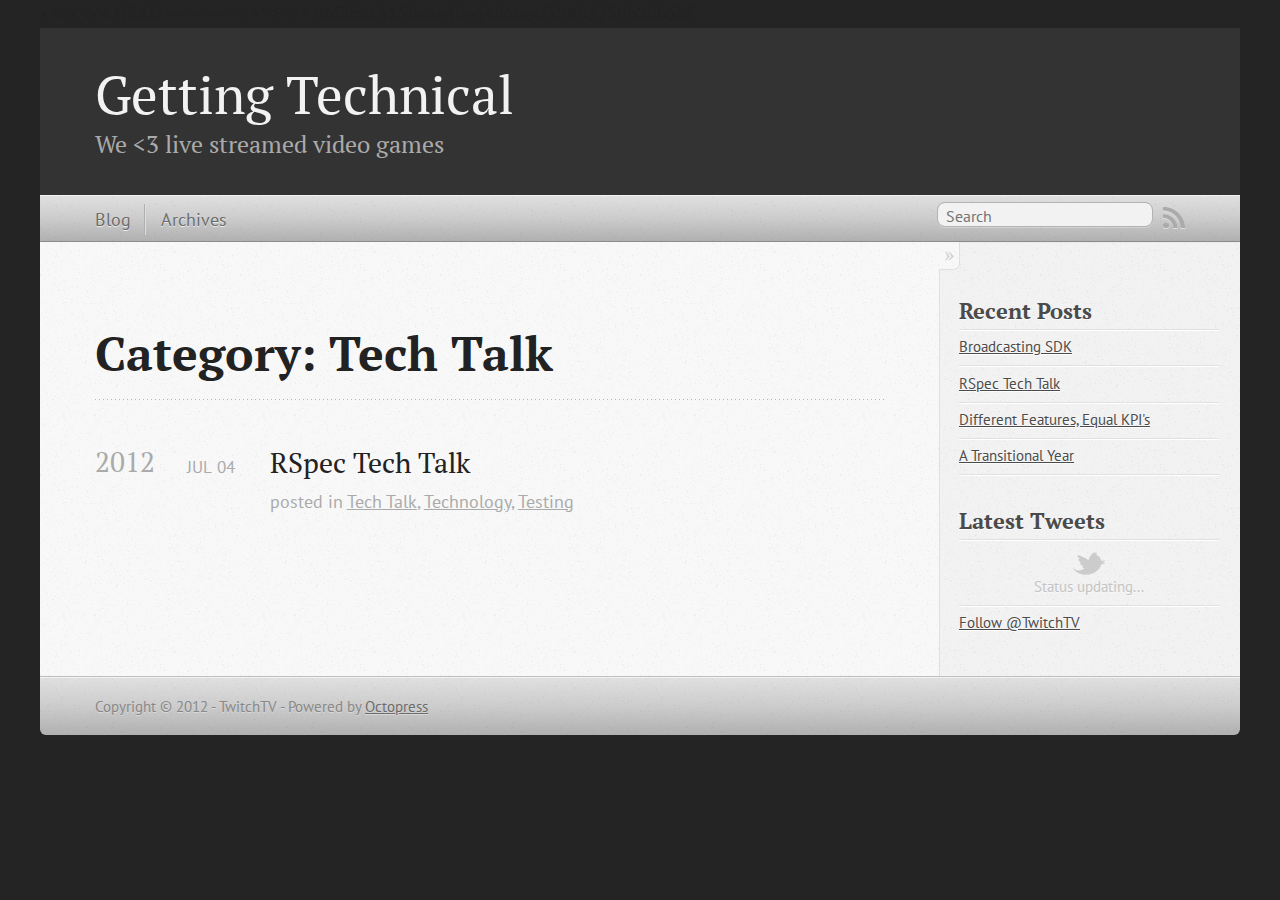
<file: blog/categories/tech-talk/index.html>
<!DOCTYPE html>
<!--[if IEMobile 7 ]><html class="no-js iem7"><![endif]-->
<!--[if lt IE 9]><html class="no-js lte-ie8"><![endif]-->
<!--[if (gt IE 8)|(gt IEMobile 7)|!(IEMobile)|!(IE)]><!--><html class="no-js" lang="en"><!--<![endif]-->
<head>
  <meta charset="utf-8">
  <title>Category: Tech Talk - Getting Technical</title>
  <meta name="author" content="TwitchTV">

  
  <meta name="description" content="Category: Tech Talk">
  

  <!-- http://t.co/dKP3o1e -->
  <meta name="HandheldFriendly" content="True">
  <meta name="MobileOptimized" content="320">
  <meta name="viewport" content="width=device-width, initial-scale=1">

<<<<<<< HEAD
  
=======
  
>>>>>>> 96f8cb1515beaa4bed4d60ecf59883759b2db5bf
  <link rel="canonical" href="http://twitchtv.github.comblog/categories/tech-talk">
  <link href="/favicon.png" rel="icon">
  <link href="/stylesheets/screen.css" media="screen, projection" rel="stylesheet" type="text/css">
  <script src="/javascripts/modernizr-2.0.js"></script>
  <script src="/javascripts/ender.js"></script>
  <script src="/javascripts/octopress.js" type="text/javascript"></script>
  <link href="/atom.xml" rel="alternate" title="Getting Technical" type="application/atom+xml">
  <!--Fonts from Google"s Web font directory at http://google.com/webfonts -->
<link href="http://fonts.googleapis.com/css?family=PT+Serif:regular,italic,bold,bolditalic" rel="stylesheet" type="text/css">
<link href="http://fonts.googleapis.com/css?family=PT+Sans:regular,italic,bold,bolditalic" rel="stylesheet" type="text/css">

  

</head>

<body   >
  <header role="banner"><hgroup>
  <h1><a href="/">Getting Technical</a></h1>
  
    <h2>We <3 live streamed video games</h2>
  
</hgroup>

</header>
  <nav role="navigation"><ul class="subscription" data-subscription="rss">
  <li><a href="/atom.xml" rel="subscribe-rss" title="subscribe via RSS">RSS</a></li>
  
</ul>
  
<form action="http://google.com/search" method="get">
  <fieldset role="search">
    <input type="hidden" name="q" value="site:twitchtv.github.com" />
    <input class="search" type="text" name="q" results="0" placeholder="Search"/>
  </fieldset>
</form>
  
<ul class="main-navigation">
  <li><a href="/">Blog</a></li>
  <li><a href="/blog/archives">Archives</a></li>
</ul>

</nav>
  <div id="main">
    <div id="content">
      <div>
<article role="article">
  
  <header>
    <h1 class="entry-title">Category: Tech Talk</h1>
    
  </header>
  
  <div id="blog-archives" class="category">



  
  <h2>2012</h2>

<article>
  
<h1><a href="/blog/2012/07/04/rspec-tech-talk/">RSpec Tech Talk</a></h1>
<time datetime="2012-07-04T20:14:00-07:00" pubdate><span class='month'>Jul</span> <span class='day'>04</span> <span class='year'>2012</span></time>

<footer>
  <span class="categories">posted in <a class='category' href='/blog/categories/tech-talk/'>Tech Talk</a>, <a class='category' href='/blog/categories/technology/'>Technology</a>, <a class='category' href='/blog/categories/testing/'>Testing</a></span>
</footer>


</article>

</div>

  
</article>

</div>

<aside class="sidebar">
  
    <section>
  <h1>Recent Posts</h1>
  <ul id="recent_posts">
    
      <li class="post">
        <a href="/blog/2012/09/25/broadcasting-sdk/">Broadcasting SDK</a>
      </li>
    
      <li class="post">
        <a href="/blog/2012/07/04/rspec-tech-talk/">RSpec Tech Talk</a>
      </li>
    
      <li class="post">
        <a href="/blog/2012/07/03/mobile-analytics/">Different Features, Equal KPI's</a>
      </li>
    
      <li class="post">
        <a href="/blog/2012/05/30/a-transitional-year/">A Transitional Year</a>
      </li>
    
  </ul>
</section>


<section>
  <h1>Latest Tweets</h1>
  <ul id="tweets">
    <li class="loading">Status updating...</li>
  </ul>
  <script type="text/javascript">
    $.domReady(function(){
      getTwitterFeed("TwitchTV", 4, false);
    });
  </script>
  <script src="/javascripts/twitter.js" type="text/javascript"> </script>
  
    <a href="http://twitter.com/TwitchTV" class="twitter-follow-button" data-show-count="false">Follow @TwitchTV</a>
  
</section>





  
</aside>


    </div>
  </div>
  <footer role="contentinfo"><p>
  Copyright &copy; 2012 - TwitchTV -
  <span class="credit">Powered by <a href="http://octopress.org">Octopress</a></span>
</p>

</footer>
  

<script type="text/javascript">
      var disqus_shortname = 'twitchtechblog';
      
        
        var disqus_script = 'count.js';
      
    (function () {
      var dsq = document.createElement('script'); dsq.type = 'text/javascript'; dsq.async = true;
      dsq.src = 'http://' + disqus_shortname + '.disqus.com/' + disqus_script;
      (document.getElementsByTagName('head')[0] || document.getElementsByTagName('body')[0]).appendChild(dsq);
    }());
</script>



<div id="fb-root"></div>
<script>(function(d, s, id) {
  var js, fjs = d.getElementsByTagName(s)[0];
  if (d.getElementById(id)) {return;}
  js = d.createElement(s); js.id = id;
  js.src = "//connect.facebook.net/en_US/all.js#appId=212934732101925&xfbml=1";
  fjs.parentNode.insertBefore(js, fjs);
}(document, 'script', 'facebook-jssdk'));</script>





  <script type="text/javascript">
    (function(){
      var twitterWidgets = document.createElement('script');
      twitterWidgets.type = 'text/javascript';
      twitterWidgets.async = true;
      twitterWidgets.src = 'http://platform.twitter.com/widgets.js';
      document.getElementsByTagName('head')[0].appendChild(twitterWidgets);
    })();
  </script>





</body>
</html>
</file>
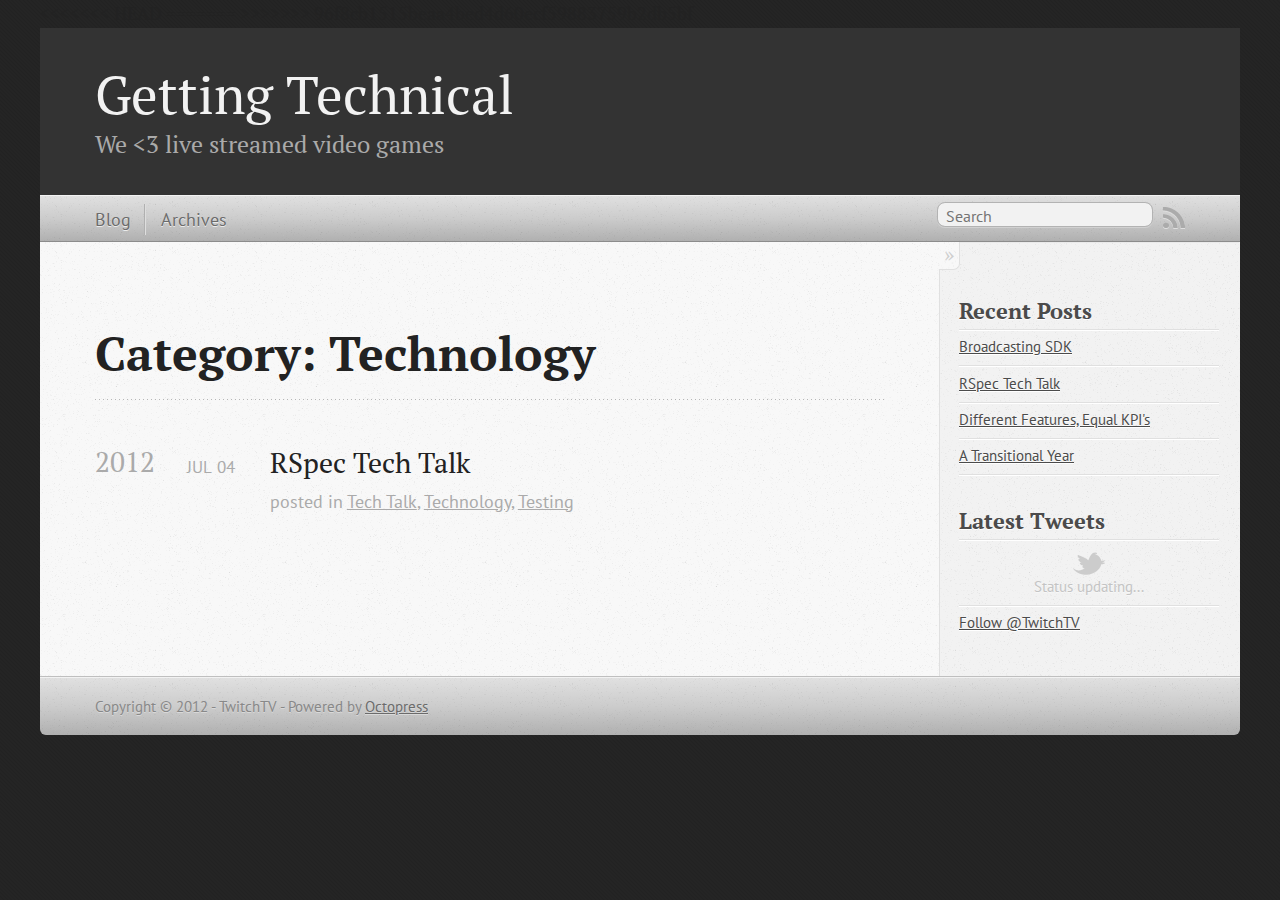
<file: blog/categories/technology/index.html>
<!DOCTYPE html>
<!--[if IEMobile 7 ]><html class="no-js iem7"><![endif]-->
<!--[if lt IE 9]><html class="no-js lte-ie8"><![endif]-->
<!--[if (gt IE 8)|(gt IEMobile 7)|!(IEMobile)|!(IE)]><!--><html class="no-js" lang="en"><!--<![endif]-->
<head>
  <meta charset="utf-8">
  <title>Category: Technology - Getting Technical</title>
  <meta name="author" content="TwitchTV">

  
  <meta name="description" content="Category: Technology">
  

  <!-- http://t.co/dKP3o1e -->
  <meta name="HandheldFriendly" content="True">
  <meta name="MobileOptimized" content="320">
  <meta name="viewport" content="width=device-width, initial-scale=1">

<<<<<<< HEAD
  
=======
  
>>>>>>> 96f8cb1515beaa4bed4d60ecf59883759b2db5bf
  <link rel="canonical" href="http://twitchtv.github.comblog/categories/technology">
  <link href="/favicon.png" rel="icon">
  <link href="/stylesheets/screen.css" media="screen, projection" rel="stylesheet" type="text/css">
  <script src="/javascripts/modernizr-2.0.js"></script>
  <script src="/javascripts/ender.js"></script>
  <script src="/javascripts/octopress.js" type="text/javascript"></script>
  <link href="/atom.xml" rel="alternate" title="Getting Technical" type="application/atom+xml">
  <!--Fonts from Google"s Web font directory at http://google.com/webfonts -->
<link href="http://fonts.googleapis.com/css?family=PT+Serif:regular,italic,bold,bolditalic" rel="stylesheet" type="text/css">
<link href="http://fonts.googleapis.com/css?family=PT+Sans:regular,italic,bold,bolditalic" rel="stylesheet" type="text/css">

  

</head>

<body   >
  <header role="banner"><hgroup>
  <h1><a href="/">Getting Technical</a></h1>
  
    <h2>We <3 live streamed video games</h2>
  
</hgroup>

</header>
  <nav role="navigation"><ul class="subscription" data-subscription="rss">
  <li><a href="/atom.xml" rel="subscribe-rss" title="subscribe via RSS">RSS</a></li>
  
</ul>
  
<form action="http://google.com/search" method="get">
  <fieldset role="search">
    <input type="hidden" name="q" value="site:twitchtv.github.com" />
    <input class="search" type="text" name="q" results="0" placeholder="Search"/>
  </fieldset>
</form>
  
<ul class="main-navigation">
  <li><a href="/">Blog</a></li>
  <li><a href="/blog/archives">Archives</a></li>
</ul>

</nav>
  <div id="main">
    <div id="content">
      <div>
<article role="article">
  
  <header>
    <h1 class="entry-title">Category: Technology</h1>
    
  </header>
  
  <div id="blog-archives" class="category">



  
  <h2>2012</h2>

<article>
  
<h1><a href="/blog/2012/07/04/rspec-tech-talk/">RSpec Tech Talk</a></h1>
<time datetime="2012-07-04T20:14:00-07:00" pubdate><span class='month'>Jul</span> <span class='day'>04</span> <span class='year'>2012</span></time>

<footer>
  <span class="categories">posted in <a class='category' href='/blog/categories/tech-talk/'>Tech Talk</a>, <a class='category' href='/blog/categories/technology/'>Technology</a>, <a class='category' href='/blog/categories/testing/'>Testing</a></span>
</footer>


</article>

</div>

  
</article>

</div>

<aside class="sidebar">
  
    <section>
  <h1>Recent Posts</h1>
  <ul id="recent_posts">
    
      <li class="post">
        <a href="/blog/2012/09/25/broadcasting-sdk/">Broadcasting SDK</a>
      </li>
    
      <li class="post">
        <a href="/blog/2012/07/04/rspec-tech-talk/">RSpec Tech Talk</a>
      </li>
    
      <li class="post">
        <a href="/blog/2012/07/03/mobile-analytics/">Different Features, Equal KPI's</a>
      </li>
    
      <li class="post">
        <a href="/blog/2012/05/30/a-transitional-year/">A Transitional Year</a>
      </li>
    
  </ul>
</section>


<section>
  <h1>Latest Tweets</h1>
  <ul id="tweets">
    <li class="loading">Status updating...</li>
  </ul>
  <script type="text/javascript">
    $.domReady(function(){
      getTwitterFeed("TwitchTV", 4, false);
    });
  </script>
  <script src="/javascripts/twitter.js" type="text/javascript"> </script>
  
    <a href="http://twitter.com/TwitchTV" class="twitter-follow-button" data-show-count="false">Follow @TwitchTV</a>
  
</section>





  
</aside>


    </div>
  </div>
  <footer role="contentinfo"><p>
  Copyright &copy; 2012 - TwitchTV -
  <span class="credit">Powered by <a href="http://octopress.org">Octopress</a></span>
</p>

</footer>
  

<script type="text/javascript">
      var disqus_shortname = 'twitchtechblog';
      
        
        var disqus_script = 'count.js';
      
    (function () {
      var dsq = document.createElement('script'); dsq.type = 'text/javascript'; dsq.async = true;
      dsq.src = 'http://' + disqus_shortname + '.disqus.com/' + disqus_script;
      (document.getElementsByTagName('head')[0] || document.getElementsByTagName('body')[0]).appendChild(dsq);
    }());
</script>



<div id="fb-root"></div>
<script>(function(d, s, id) {
  var js, fjs = d.getElementsByTagName(s)[0];
  if (d.getElementById(id)) {return;}
  js = d.createElement(s); js.id = id;
  js.src = "//connect.facebook.net/en_US/all.js#appId=212934732101925&xfbml=1";
  fjs.parentNode.insertBefore(js, fjs);
}(document, 'script', 'facebook-jssdk'));</script>





  <script type="text/javascript">
    (function(){
      var twitterWidgets = document.createElement('script');
      twitterWidgets.type = 'text/javascript';
      twitterWidgets.async = true;
      twitterWidgets.src = 'http://platform.twitter.com/widgets.js';
      document.getElementsByTagName('head')[0].appendChild(twitterWidgets);
    })();
  </script>





</body>
</html>
</file>
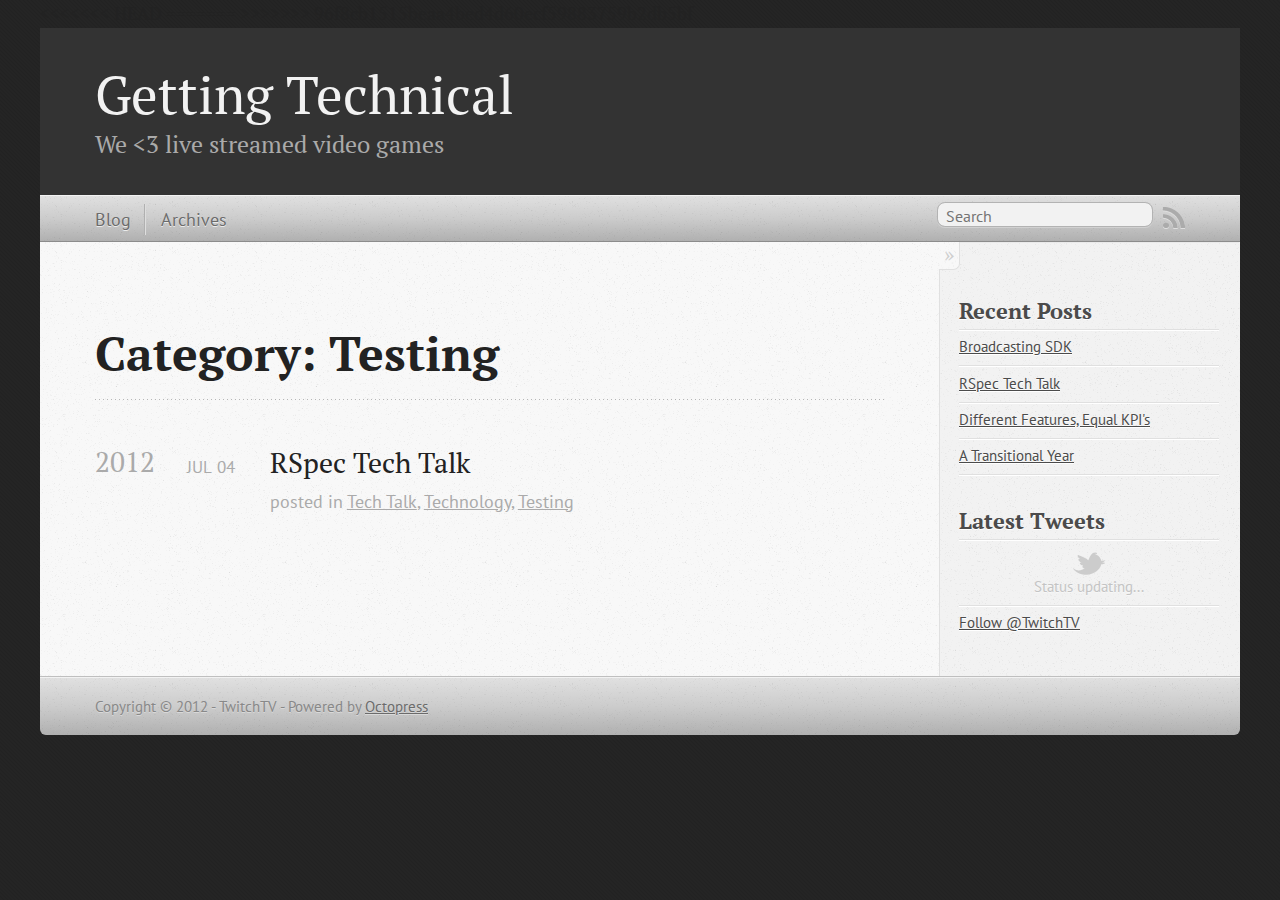
<file: blog/categories/testing/index.html>
<!DOCTYPE html>
<!--[if IEMobile 7 ]><html class="no-js iem7"><![endif]-->
<!--[if lt IE 9]><html class="no-js lte-ie8"><![endif]-->
<!--[if (gt IE 8)|(gt IEMobile 7)|!(IEMobile)|!(IE)]><!--><html class="no-js" lang="en"><!--<![endif]-->
<head>
  <meta charset="utf-8">
  <title>Category: Testing - Getting Technical</title>
  <meta name="author" content="TwitchTV">

  
  <meta name="description" content="Category: Testing">
  

  <!-- http://t.co/dKP3o1e -->
  <meta name="HandheldFriendly" content="True">
  <meta name="MobileOptimized" content="320">
  <meta name="viewport" content="width=device-width, initial-scale=1">

<<<<<<< HEAD
  
=======
  
>>>>>>> 96f8cb1515beaa4bed4d60ecf59883759b2db5bf
  <link rel="canonical" href="http://twitchtv.github.comblog/categories/testing">
  <link href="/favicon.png" rel="icon">
  <link href="/stylesheets/screen.css" media="screen, projection" rel="stylesheet" type="text/css">
  <script src="/javascripts/modernizr-2.0.js"></script>
  <script src="/javascripts/ender.js"></script>
  <script src="/javascripts/octopress.js" type="text/javascript"></script>
  <link href="/atom.xml" rel="alternate" title="Getting Technical" type="application/atom+xml">
  <!--Fonts from Google"s Web font directory at http://google.com/webfonts -->
<link href="http://fonts.googleapis.com/css?family=PT+Serif:regular,italic,bold,bolditalic" rel="stylesheet" type="text/css">
<link href="http://fonts.googleapis.com/css?family=PT+Sans:regular,italic,bold,bolditalic" rel="stylesheet" type="text/css">

  

</head>

<body   >
  <header role="banner"><hgroup>
  <h1><a href="/">Getting Technical</a></h1>
  
    <h2>We <3 live streamed video games</h2>
  
</hgroup>

</header>
  <nav role="navigation"><ul class="subscription" data-subscription="rss">
  <li><a href="/atom.xml" rel="subscribe-rss" title="subscribe via RSS">RSS</a></li>
  
</ul>
  
<form action="http://google.com/search" method="get">
  <fieldset role="search">
    <input type="hidden" name="q" value="site:twitchtv.github.com" />
    <input class="search" type="text" name="q" results="0" placeholder="Search"/>
  </fieldset>
</form>
  
<ul class="main-navigation">
  <li><a href="/">Blog</a></li>
  <li><a href="/blog/archives">Archives</a></li>
</ul>

</nav>
  <div id="main">
    <div id="content">
      <div>
<article role="article">
  
  <header>
    <h1 class="entry-title">Category: Testing</h1>
    
  </header>
  
  <div id="blog-archives" class="category">



  
  <h2>2012</h2>

<article>
  
<h1><a href="/blog/2012/07/04/rspec-tech-talk/">RSpec Tech Talk</a></h1>
<time datetime="2012-07-04T20:14:00-07:00" pubdate><span class='month'>Jul</span> <span class='day'>04</span> <span class='year'>2012</span></time>

<footer>
  <span class="categories">posted in <a class='category' href='/blog/categories/tech-talk/'>Tech Talk</a>, <a class='category' href='/blog/categories/technology/'>Technology</a>, <a class='category' href='/blog/categories/testing/'>Testing</a></span>
</footer>


</article>

</div>

  
</article>

</div>

<aside class="sidebar">
  
    <section>
  <h1>Recent Posts</h1>
  <ul id="recent_posts">
    
      <li class="post">
        <a href="/blog/2012/09/25/broadcasting-sdk/">Broadcasting SDK</a>
      </li>
    
      <li class="post">
        <a href="/blog/2012/07/04/rspec-tech-talk/">RSpec Tech Talk</a>
      </li>
    
      <li class="post">
        <a href="/blog/2012/07/03/mobile-analytics/">Different Features, Equal KPI's</a>
      </li>
    
      <li class="post">
        <a href="/blog/2012/05/30/a-transitional-year/">A Transitional Year</a>
      </li>
    
  </ul>
</section>


<section>
  <h1>Latest Tweets</h1>
  <ul id="tweets">
    <li class="loading">Status updating...</li>
  </ul>
  <script type="text/javascript">
    $.domReady(function(){
      getTwitterFeed("TwitchTV", 4, false);
    });
  </script>
  <script src="/javascripts/twitter.js" type="text/javascript"> </script>
  
    <a href="http://twitter.com/TwitchTV" class="twitter-follow-button" data-show-count="false">Follow @TwitchTV</a>
  
</section>





  
</aside>


    </div>
  </div>
  <footer role="contentinfo"><p>
  Copyright &copy; 2012 - TwitchTV -
  <span class="credit">Powered by <a href="http://octopress.org">Octopress</a></span>
</p>

</footer>
  

<script type="text/javascript">
      var disqus_shortname = 'twitchtechblog';
      
        
        var disqus_script = 'count.js';
      
    (function () {
      var dsq = document.createElement('script'); dsq.type = 'text/javascript'; dsq.async = true;
      dsq.src = 'http://' + disqus_shortname + '.disqus.com/' + disqus_script;
      (document.getElementsByTagName('head')[0] || document.getElementsByTagName('body')[0]).appendChild(dsq);
    }());
</script>



<div id="fb-root"></div>
<script>(function(d, s, id) {
  var js, fjs = d.getElementsByTagName(s)[0];
  if (d.getElementById(id)) {return;}
  js = d.createElement(s); js.id = id;
  js.src = "//connect.facebook.net/en_US/all.js#appId=212934732101925&xfbml=1";
  fjs.parentNode.insertBefore(js, fjs);
}(document, 'script', 'facebook-jssdk'));</script>





  <script type="text/javascript">
    (function(){
      var twitterWidgets = document.createElement('script');
      twitterWidgets.type = 'text/javascript';
      twitterWidgets.async = true;
      twitterWidgets.src = 'http://platform.twitter.com/widgets.js';
      document.getElementsByTagName('head')[0].appendChild(twitterWidgets);
    })();
  </script>





</body>
</html>
</file>
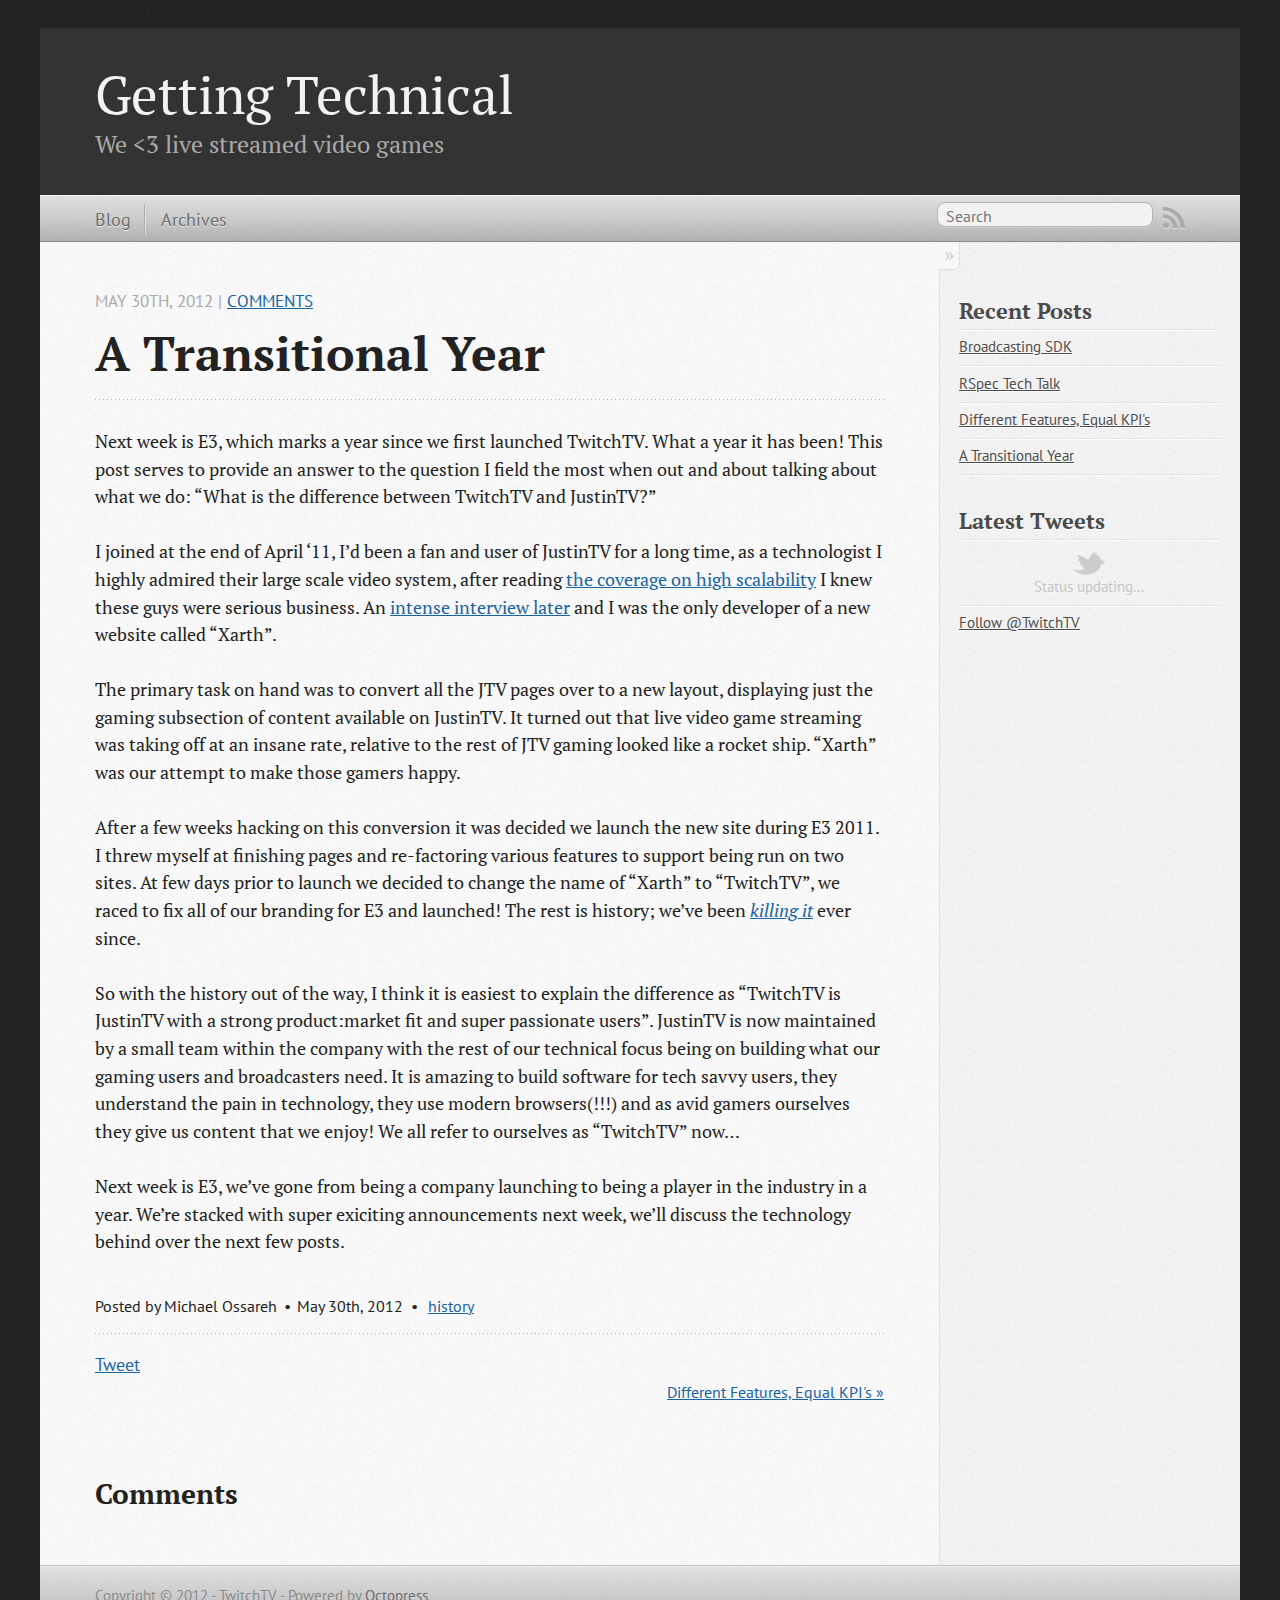
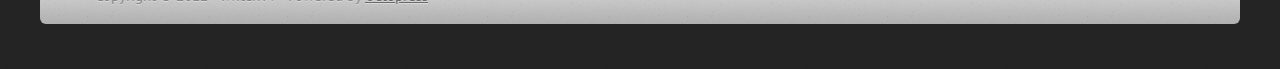
<file: blog/2012/05/30/a-transitional-year/index.html>
<!DOCTYPE html>
<!--[if IEMobile 7 ]><html class="no-js iem7"><![endif]-->
<!--[if lt IE 9]><html class="no-js lte-ie8"><![endif]-->
<!--[if (gt IE 8)|(gt IEMobile 7)|!(IEMobile)|!(IE)]><!--><html class="no-js" lang="en"><!--<![endif]-->
<head>
  <meta charset="utf-8">
  <title>A Transitional Year - Getting Technical</title>
  <meta name="author" content="TwitchTV">

  
  <meta name="description" content="Next week is E3, which marks a year since we first launched TwitchTV. What a year it has been!
This post serves to provide an answer to the question &hellip;">
  

  <!-- http://t.co/dKP3o1e -->
  <meta name="HandheldFriendly" content="True">
  <meta name="MobileOptimized" content="320">
  <meta name="viewport" content="width=device-width, initial-scale=1">

<<<<<<< HEAD
  
=======
  
>>>>>>> 96f8cb1515beaa4bed4d60ecf59883759b2db5bf
  <link rel="canonical" href="http://twitchtv.github.com/blog/2012/05/30/a-transitional-year">
  <link href="/favicon.png" rel="icon">
  <link href="/stylesheets/screen.css" media="screen, projection" rel="stylesheet" type="text/css">
  <script src="/javascripts/modernizr-2.0.js"></script>
  <script src="/javascripts/ender.js"></script>
  <script src="/javascripts/octopress.js" type="text/javascript"></script>
  <link href="/atom.xml" rel="alternate" title="Getting Technical" type="application/atom+xml">
  <!--Fonts from Google"s Web font directory at http://google.com/webfonts -->
<link href="http://fonts.googleapis.com/css?family=PT+Serif:regular,italic,bold,bolditalic" rel="stylesheet" type="text/css">
<link href="http://fonts.googleapis.com/css?family=PT+Sans:regular,italic,bold,bolditalic" rel="stylesheet" type="text/css">

  

</head>

<body   >
  <header role="banner"><hgroup>
  <h1><a href="/">Getting Technical</a></h1>
  
    <h2>We <3 live streamed video games</h2>
  
</hgroup>

</header>
  <nav role="navigation"><ul class="subscription" data-subscription="rss">
  <li><a href="/atom.xml" rel="subscribe-rss" title="subscribe via RSS">RSS</a></li>
  
</ul>
  
<form action="http://google.com/search" method="get">
  <fieldset role="search">
    <input type="hidden" name="q" value="site:twitchtv.github.com" />
    <input class="search" type="text" name="q" results="0" placeholder="Search"/>
  </fieldset>
</form>
  
<ul class="main-navigation">
  <li><a href="/">Blog</a></li>
  <li><a href="/blog/archives">Archives</a></li>
</ul>

</nav>
  <div id="main">
    <div id="content">
      <div>
<article class="hentry" role="article">
  
  <header>
    
      <h1 class="entry-title">A Transitional Year</h1>
    
    
      <p class="meta">
        








  


<time datetime="2012-05-30T16:44:00-07:00" pubdate data-updated="true">May 30<span>th</span>, 2012</time>
        
         | <a href="#disqus_thread">Comments</a>
        
      </p>
    
  </header>


<div class="entry-content"><p>Next week is E3, which marks a year since we first launched TwitchTV. What a year it has been!
This post serves to provide an answer to the question I field the most when out and about talking about
what we do: &#8220;What is the difference between TwitchTV and JustinTV?&#8221;</p>

<!-- more -->


<p>I joined at the end of April &#8216;11, I&#8217;d been a fan and user of JustinTV for a long time, as a technologist I highly
admired their large scale video system, after reading
<a href="http://highscalability.com/blog/2010/3/16/justintvs-live-video-broadcasting-architecture.html">the coverage on high scalability</a>
I knew these guys were serious business. An <a href="http://ossareh.posterous.com/interviews-are-tough-code-submissions-are-har">intense interview later</a>
and I was the only developer of a new website called &#8220;Xarth&#8221;.</p>

<p>The primary task on hand was to convert all the JTV pages over to a new layout, displaying just the gaming subsection of
content available on JustinTV. It turned out that live video game streaming was taking off at an insane rate,
relative to the rest of JTV gaming looked like a rocket ship. &#8220;Xarth&#8221; was our attempt to make those gamers happy.</p>

<p>After a few weeks hacking on this conversion it was decided we launch the new site during E3 2011. I threw
myself at finishing pages and re-factoring various features to support being run on two sites. At few days prior
to launch we decided to change the name of &#8220;Xarth&#8221; to &#8220;TwitchTV&#8221;, we raced to fix all of our branding for E3 and launched!
The rest is history; we&#8217;ve been <a href="http://www.google.com/trends/?q=twitch.tv,own3d.tv,machinima.com&amp;ctab=0&amp;geo=all&amp;date=ytd&amp;sort=0"><em>killing it</em></a>
ever since.</p>

<p>So with the history out of the way, I think it is easiest to explain the difference as &#8220;TwitchTV is JustinTV with a
strong product:market fit and super passionate users&#8221;. JustinTV is now maintained by a small team within the company
with the rest of our technical focus being on building what our gaming users and broadcasters need. It is amazing
to build software for tech savvy users, they understand the pain in technology, they use modern browsers(!!!) and
as avid gamers ourselves they give us content that we enjoy! We all refer to ourselves as &#8220;TwitchTV&#8221; now&#8230;</p>

<p>Next week is E3, we&#8217;ve gone from being a company launching to being a player in the industry in a year. We&#8217;re stacked
with super exiciting announcements next week, we&#8217;ll discuss the technology behind over the next few posts.</p>
</div>


  <footer>
    <p class="meta">
      
  

<span class="byline author vcard">Posted by <span class="fn">Michael Ossareh</span></span>

      








  


<time datetime="2012-05-30T16:44:00-07:00" pubdate data-updated="true">May 30<span>th</span>, 2012</time>
      

<span class="categories">
  
    <a class='category' href='/blog/categories/history/'>history</a>
  
</span>


    </p>
    
      <div class="sharing">
  
  <a href="http://twitter.com/share" class="twitter-share-button" data-url="http://twitchtv.github.com/blog/2012/05/30/a-transitional-year/" data-via="TwitchTV" data-counturl="http://twitchtv.github.com/blog/2012/05/30/a-transitional-year/" >Tweet</a>
  
  
  
    <div class="fb-like" data-send="true" data-width="450" data-show-faces="false"></div>
  
</div>

    
    <p class="meta">
      
      
        <a class="basic-alignment right" href="/blog/2012/07/03/mobile-analytics/" title="Next Post: Different Features, Equal KPI's">Different Features, Equal KPI's &raquo;</a>
      
    </p>
  </footer>
</article>

  <section>
    <h1>Comments</h1>
    <div id="disqus_thread" aria-live="polite"><noscript>Please enable JavaScript to view the <a href="http://disqus.com/?ref_noscript">comments powered by Disqus.</a></noscript>
</div>
  </section>

</div>

<aside class="sidebar">
  
    <section>
  <h1>Recent Posts</h1>
  <ul id="recent_posts">
    
      <li class="post">
        <a href="/blog/2012/09/25/broadcasting-sdk/">Broadcasting SDK</a>
      </li>
    
      <li class="post">
        <a href="/blog/2012/07/04/rspec-tech-talk/">RSpec Tech Talk</a>
      </li>
    
      <li class="post">
        <a href="/blog/2012/07/03/mobile-analytics/">Different Features, Equal KPI's</a>
      </li>
    
      <li class="post">
        <a href="/blog/2012/05/30/a-transitional-year/">A Transitional Year</a>
      </li>
    
  </ul>
</section>


<section>
  <h1>Latest Tweets</h1>
  <ul id="tweets">
    <li class="loading">Status updating...</li>
  </ul>
  <script type="text/javascript">
    $.domReady(function(){
      getTwitterFeed("TwitchTV", 4, false);
    });
  </script>
  <script src="/javascripts/twitter.js" type="text/javascript"> </script>
  
    <a href="http://twitter.com/TwitchTV" class="twitter-follow-button" data-show-count="false">Follow @TwitchTV</a>
  
</section>





  
</aside>


    </div>
  </div>
  <footer role="contentinfo"><p>
  Copyright &copy; 2012 - TwitchTV -
  <span class="credit">Powered by <a href="http://octopress.org">Octopress</a></span>
</p>

</footer>
  

<script type="text/javascript">
      var disqus_shortname = 'twitchtechblog';
      
        
        // var disqus_developer = 1;
        var disqus_identifier = 'http://twitchtv.github.com/blog/2012/05/30/a-transitional-year/';
        var disqus_url = 'http://twitchtv.github.com/blog/2012/05/30/a-transitional-year/';
        var disqus_script = 'embed.js';
      
    (function () {
      var dsq = document.createElement('script'); dsq.type = 'text/javascript'; dsq.async = true;
      dsq.src = 'http://' + disqus_shortname + '.disqus.com/' + disqus_script;
      (document.getElementsByTagName('head')[0] || document.getElementsByTagName('body')[0]).appendChild(dsq);
    }());
</script>



<div id="fb-root"></div>
<script>(function(d, s, id) {
  var js, fjs = d.getElementsByTagName(s)[0];
  if (d.getElementById(id)) {return;}
  js = d.createElement(s); js.id = id;
  js.src = "//connect.facebook.net/en_US/all.js#appId=212934732101925&xfbml=1";
  fjs.parentNode.insertBefore(js, fjs);
}(document, 'script', 'facebook-jssdk'));</script>





  <script type="text/javascript">
    (function(){
      var twitterWidgets = document.createElement('script');
      twitterWidgets.type = 'text/javascript';
      twitterWidgets.async = true;
      twitterWidgets.src = 'http://platform.twitter.com/widgets.js';
      document.getElementsByTagName('head')[0].appendChild(twitterWidgets);
    })();
  </script>





</body>
</html>
</file>
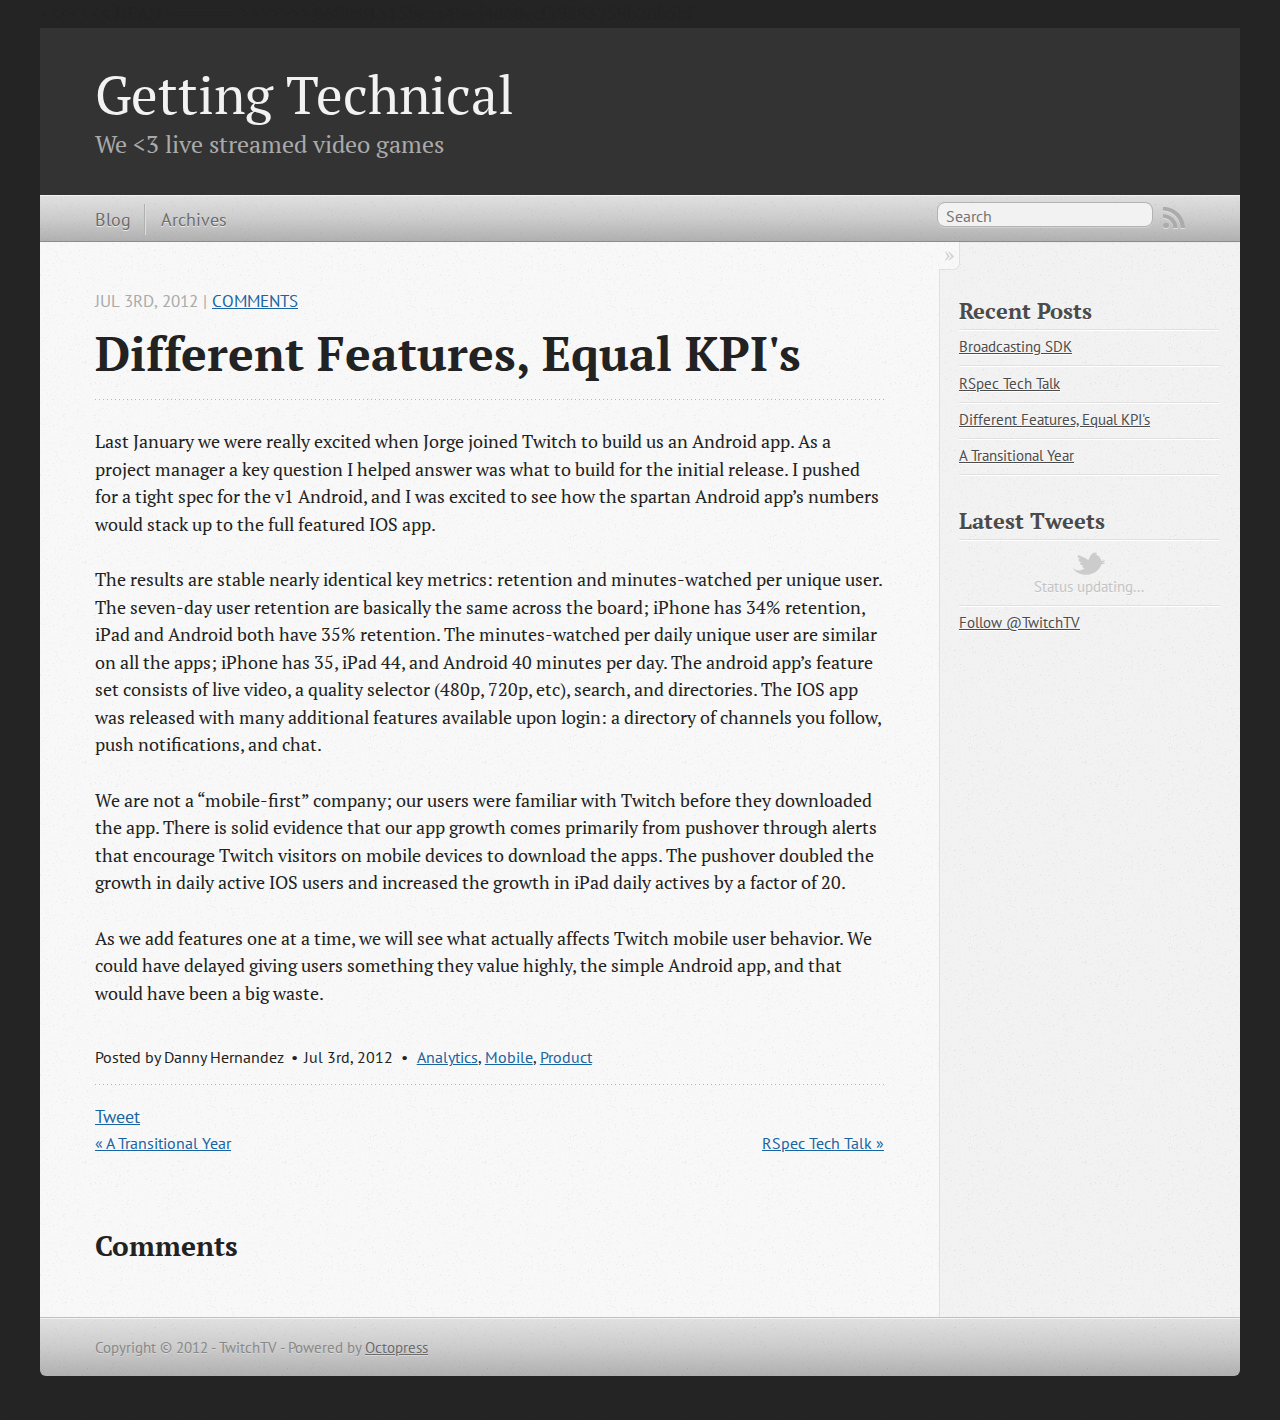
<file: blog/2012/07/03/mobile-analytics/index.html>
<!DOCTYPE html>
<!--[if IEMobile 7 ]><html class="no-js iem7"><![endif]-->
<!--[if lt IE 9]><html class="no-js lte-ie8"><![endif]-->
<!--[if (gt IE 8)|(gt IEMobile 7)|!(IEMobile)|!(IE)]><!--><html class="no-js" lang="en"><!--<![endif]-->
<head>
  <meta charset="utf-8">
  <title>Different Features, Equal KPI's - Getting Technical</title>
  <meta name="author" content="TwitchTV">

  
  <meta name="description" content="Last January we were really excited when Jorge joined Twitch to build us an Android app. As a project manager a key question I helped answer was what &hellip;">
  

  <!-- http://t.co/dKP3o1e -->
  <meta name="HandheldFriendly" content="True">
  <meta name="MobileOptimized" content="320">
  <meta name="viewport" content="width=device-width, initial-scale=1">

<<<<<<< HEAD
  
=======
  
>>>>>>> 96f8cb1515beaa4bed4d60ecf59883759b2db5bf
  <link rel="canonical" href="http://twitchtv.github.com/blog/2012/07/03/mobile-analytics">
  <link href="/favicon.png" rel="icon">
  <link href="/stylesheets/screen.css" media="screen, projection" rel="stylesheet" type="text/css">
  <script src="/javascripts/modernizr-2.0.js"></script>
  <script src="/javascripts/ender.js"></script>
  <script src="/javascripts/octopress.js" type="text/javascript"></script>
  <link href="/atom.xml" rel="alternate" title="Getting Technical" type="application/atom+xml">
  <!--Fonts from Google"s Web font directory at http://google.com/webfonts -->
<link href="http://fonts.googleapis.com/css?family=PT+Serif:regular,italic,bold,bolditalic" rel="stylesheet" type="text/css">
<link href="http://fonts.googleapis.com/css?family=PT+Sans:regular,italic,bold,bolditalic" rel="stylesheet" type="text/css">

  

</head>

<body   >
  <header role="banner"><hgroup>
  <h1><a href="/">Getting Technical</a></h1>
  
    <h2>We <3 live streamed video games</h2>
  
</hgroup>

</header>
  <nav role="navigation"><ul class="subscription" data-subscription="rss">
  <li><a href="/atom.xml" rel="subscribe-rss" title="subscribe via RSS">RSS</a></li>
  
</ul>
  
<form action="http://google.com/search" method="get">
  <fieldset role="search">
    <input type="hidden" name="q" value="site:twitchtv.github.com" />
    <input class="search" type="text" name="q" results="0" placeholder="Search"/>
  </fieldset>
</form>
  
<ul class="main-navigation">
  <li><a href="/">Blog</a></li>
  <li><a href="/blog/archives">Archives</a></li>
</ul>

</nav>
  <div id="main">
    <div id="content">
      <div>
<article class="hentry" role="article">
  
  <header>
    
      <h1 class="entry-title">Different Features, Equal KPI's</h1>
    
    
      <p class="meta">
        








  


<time datetime="2012-07-03T14:53:00-07:00" pubdate data-updated="true">Jul 3<span>rd</span>, 2012</time>
        
         | <a href="#disqus_thread">Comments</a>
        
      </p>
    
  </header>


<div class="entry-content"><p>Last January we were really excited when Jorge joined Twitch to build us an Android app.  As a project manager a key question I helped answer was what to build for the initial release.  I pushed for a tight spec for the v1 Android, and I was excited to see how the spartan Android app’s numbers would stack up to the full featured IOS app.</p>

<!-- more -->


<p>The results are stable nearly identical key metrics: retention and minutes-watched per unique user.  The seven-day user retention are basically the same across the board; iPhone has 34% retention, iPad and Android both have 35% retention.  The minutes-watched per daily unique user are similar on all the apps; iPhone has 35, iPad 44, and Android 40 minutes per day.  The android app&#8217;s feature set consists of live video, a quality selector (480p, 720p, etc), search, and directories.  The IOS app was released with many additional features available upon login: a directory of channels you follow, push notifications, and chat.</p>

<p>We are not a “mobile-first” company; our users were familiar with Twitch before they downloaded the app.  There is solid evidence that our app growth comes primarily from pushover through alerts that encourage Twitch visitors on mobile devices to download the apps. The pushover doubled the growth in daily active IOS users and increased the growth in iPad daily actives by a factor of 20.</p>

<p>As we add features one at a time, we will see what actually affects Twitch mobile user behavior.  We could have delayed giving users something they value highly, the simple Android app, and that would have been a big waste.</p>
</div>


  <footer>
    <p class="meta">
      
  

<span class="byline author vcard">Posted by <span class="fn">Danny Hernandez</span></span>

      








  


<time datetime="2012-07-03T14:53:00-07:00" pubdate data-updated="true">Jul 3<span>rd</span>, 2012</time>
      

<span class="categories">
  
    <a class='category' href='/blog/categories/analytics/'>Analytics</a>, <a class='category' href='/blog/categories/mobile/'>Mobile</a>, <a class='category' href='/blog/categories/product/'>Product</a>
  
</span>


    </p>
    
      <div class="sharing">
  
  <a href="http://twitter.com/share" class="twitter-share-button" data-url="http://twitchtv.github.com/blog/2012/07/03/mobile-analytics/" data-via="TwitchTV" data-counturl="http://twitchtv.github.com/blog/2012/07/03/mobile-analytics/" >Tweet</a>
  
  
  
    <div class="fb-like" data-send="true" data-width="450" data-show-faces="false"></div>
  
</div>

    
    <p class="meta">
      
        <a class="basic-alignment left" href="/blog/2012/05/30/a-transitional-year/" title="Previous Post: A Transitional Year">&laquo; A Transitional Year</a>
      
      
        <a class="basic-alignment right" href="/blog/2012/07/04/rspec-tech-talk/" title="Next Post: RSpec Tech Talk">RSpec Tech Talk &raquo;</a>
      
    </p>
  </footer>
</article>

  <section>
    <h1>Comments</h1>
    <div id="disqus_thread" aria-live="polite"><noscript>Please enable JavaScript to view the <a href="http://disqus.com/?ref_noscript">comments powered by Disqus.</a></noscript>
</div>
  </section>

</div>

<aside class="sidebar">
  
    <section>
  <h1>Recent Posts</h1>
  <ul id="recent_posts">
    
      <li class="post">
        <a href="/blog/2012/09/25/broadcasting-sdk/">Broadcasting SDK</a>
      </li>
    
      <li class="post">
        <a href="/blog/2012/07/04/rspec-tech-talk/">RSpec Tech Talk</a>
      </li>
    
      <li class="post">
        <a href="/blog/2012/07/03/mobile-analytics/">Different Features, Equal KPI's</a>
      </li>
    
      <li class="post">
        <a href="/blog/2012/05/30/a-transitional-year/">A Transitional Year</a>
      </li>
    
  </ul>
</section>


<section>
  <h1>Latest Tweets</h1>
  <ul id="tweets">
    <li class="loading">Status updating...</li>
  </ul>
  <script type="text/javascript">
    $.domReady(function(){
      getTwitterFeed("TwitchTV", 4, false);
    });
  </script>
  <script src="/javascripts/twitter.js" type="text/javascript"> </script>
  
    <a href="http://twitter.com/TwitchTV" class="twitter-follow-button" data-show-count="false">Follow @TwitchTV</a>
  
</section>





  
</aside>


    </div>
  </div>
  <footer role="contentinfo"><p>
  Copyright &copy; 2012 - TwitchTV -
  <span class="credit">Powered by <a href="http://octopress.org">Octopress</a></span>
</p>

</footer>
  

<script type="text/javascript">
      var disqus_shortname = 'twitchtechblog';
      
        
        // var disqus_developer = 1;
        var disqus_identifier = 'http://twitchtv.github.com/blog/2012/07/03/mobile-analytics/';
        var disqus_url = 'http://twitchtv.github.com/blog/2012/07/03/mobile-analytics/';
        var disqus_script = 'embed.js';
      
    (function () {
      var dsq = document.createElement('script'); dsq.type = 'text/javascript'; dsq.async = true;
      dsq.src = 'http://' + disqus_shortname + '.disqus.com/' + disqus_script;
      (document.getElementsByTagName('head')[0] || document.getElementsByTagName('body')[0]).appendChild(dsq);
    }());
</script>



<div id="fb-root"></div>
<script>(function(d, s, id) {
  var js, fjs = d.getElementsByTagName(s)[0];
  if (d.getElementById(id)) {return;}
  js = d.createElement(s); js.id = id;
  js.src = "//connect.facebook.net/en_US/all.js#appId=212934732101925&xfbml=1";
  fjs.parentNode.insertBefore(js, fjs);
}(document, 'script', 'facebook-jssdk'));</script>





  <script type="text/javascript">
    (function(){
      var twitterWidgets = document.createElement('script');
      twitterWidgets.type = 'text/javascript';
      twitterWidgets.async = true;
      twitterWidgets.src = 'http://platform.twitter.com/widgets.js';
      document.getElementsByTagName('head')[0].appendChild(twitterWidgets);
    })();
  </script>





</body>
</html>
</file>
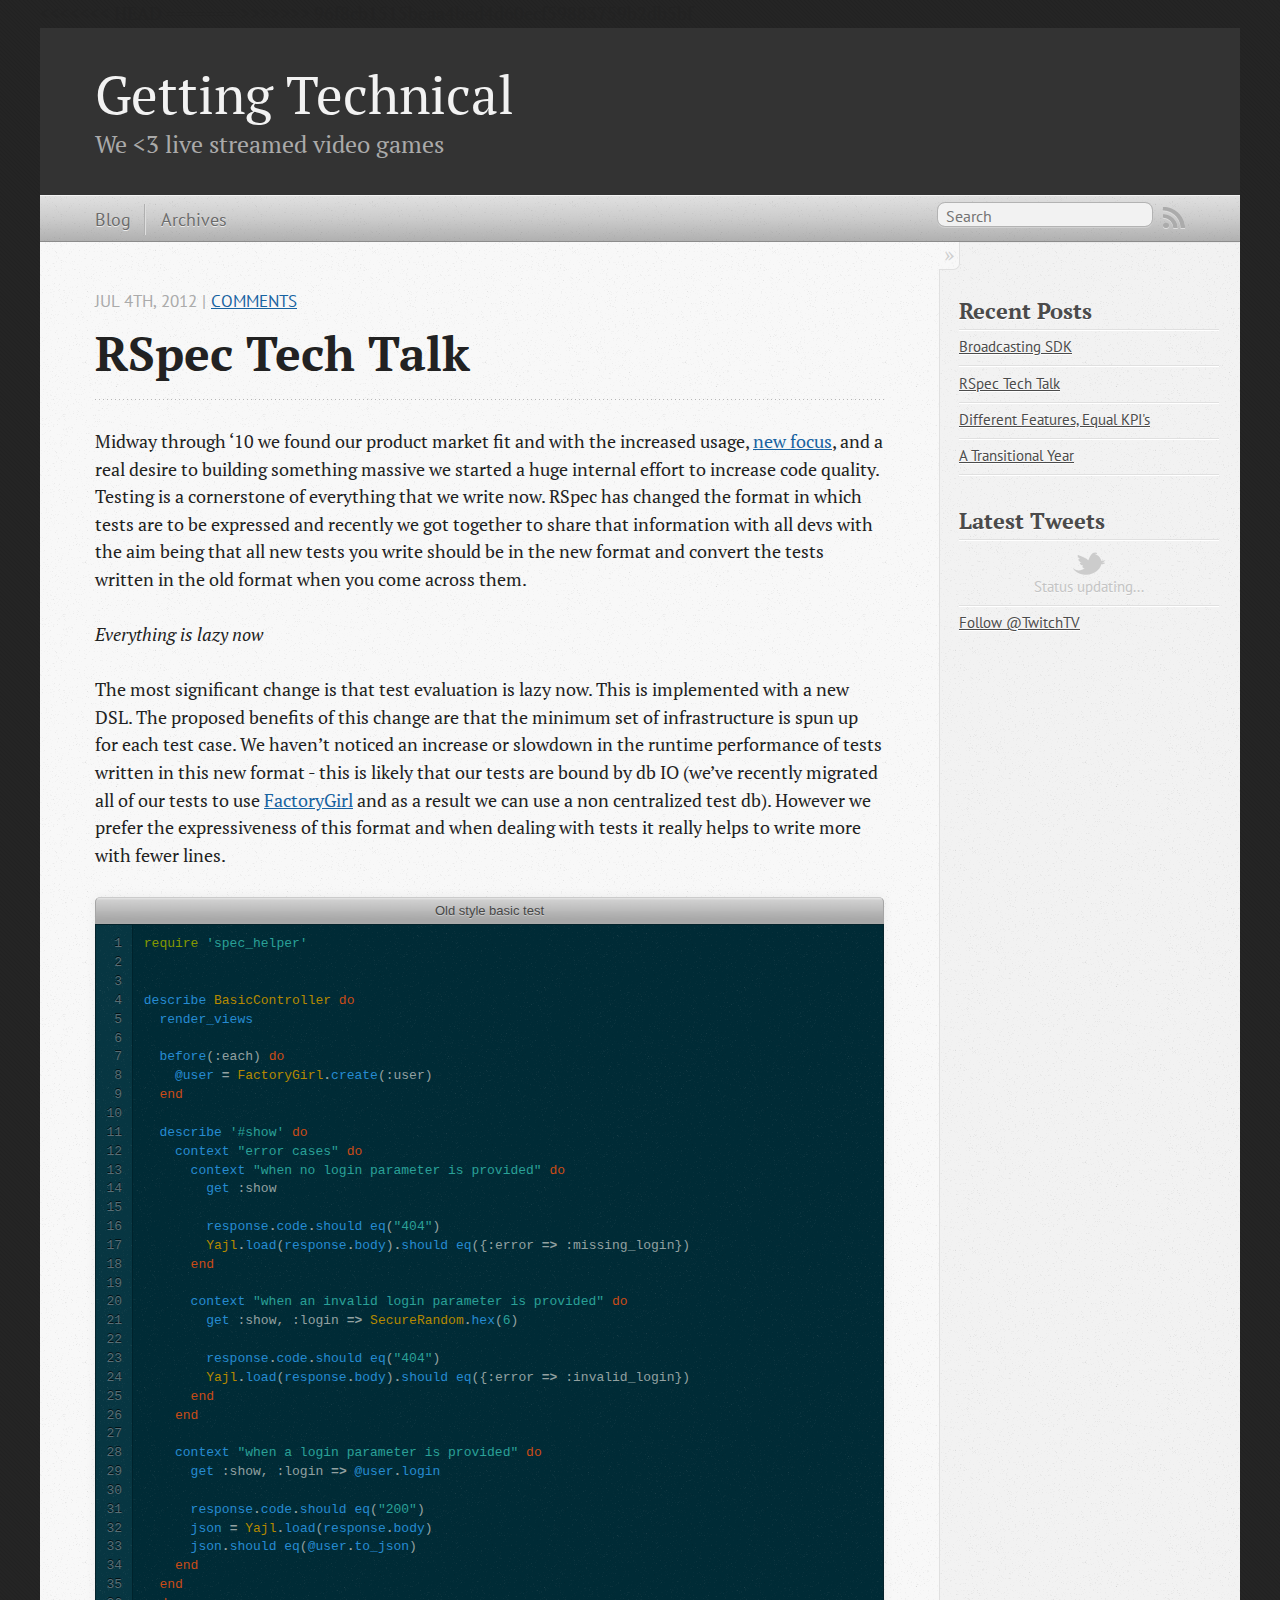
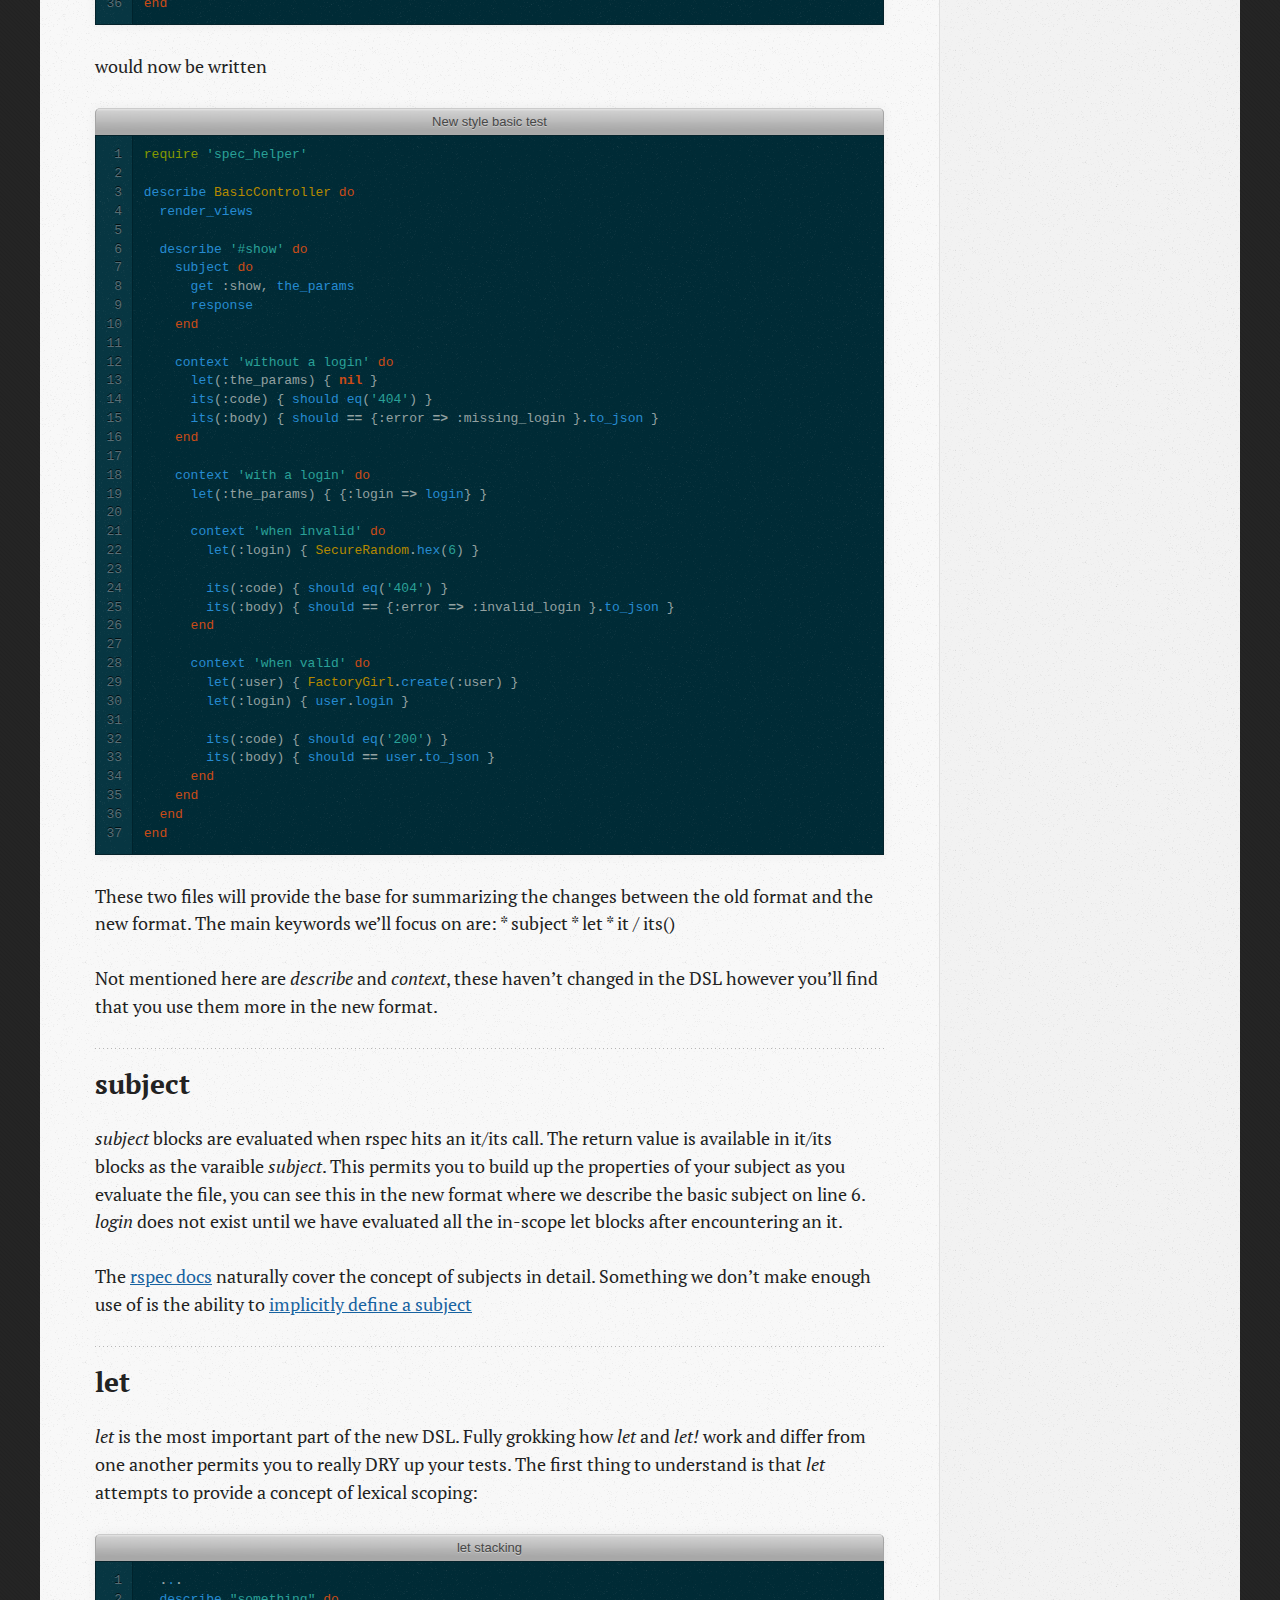
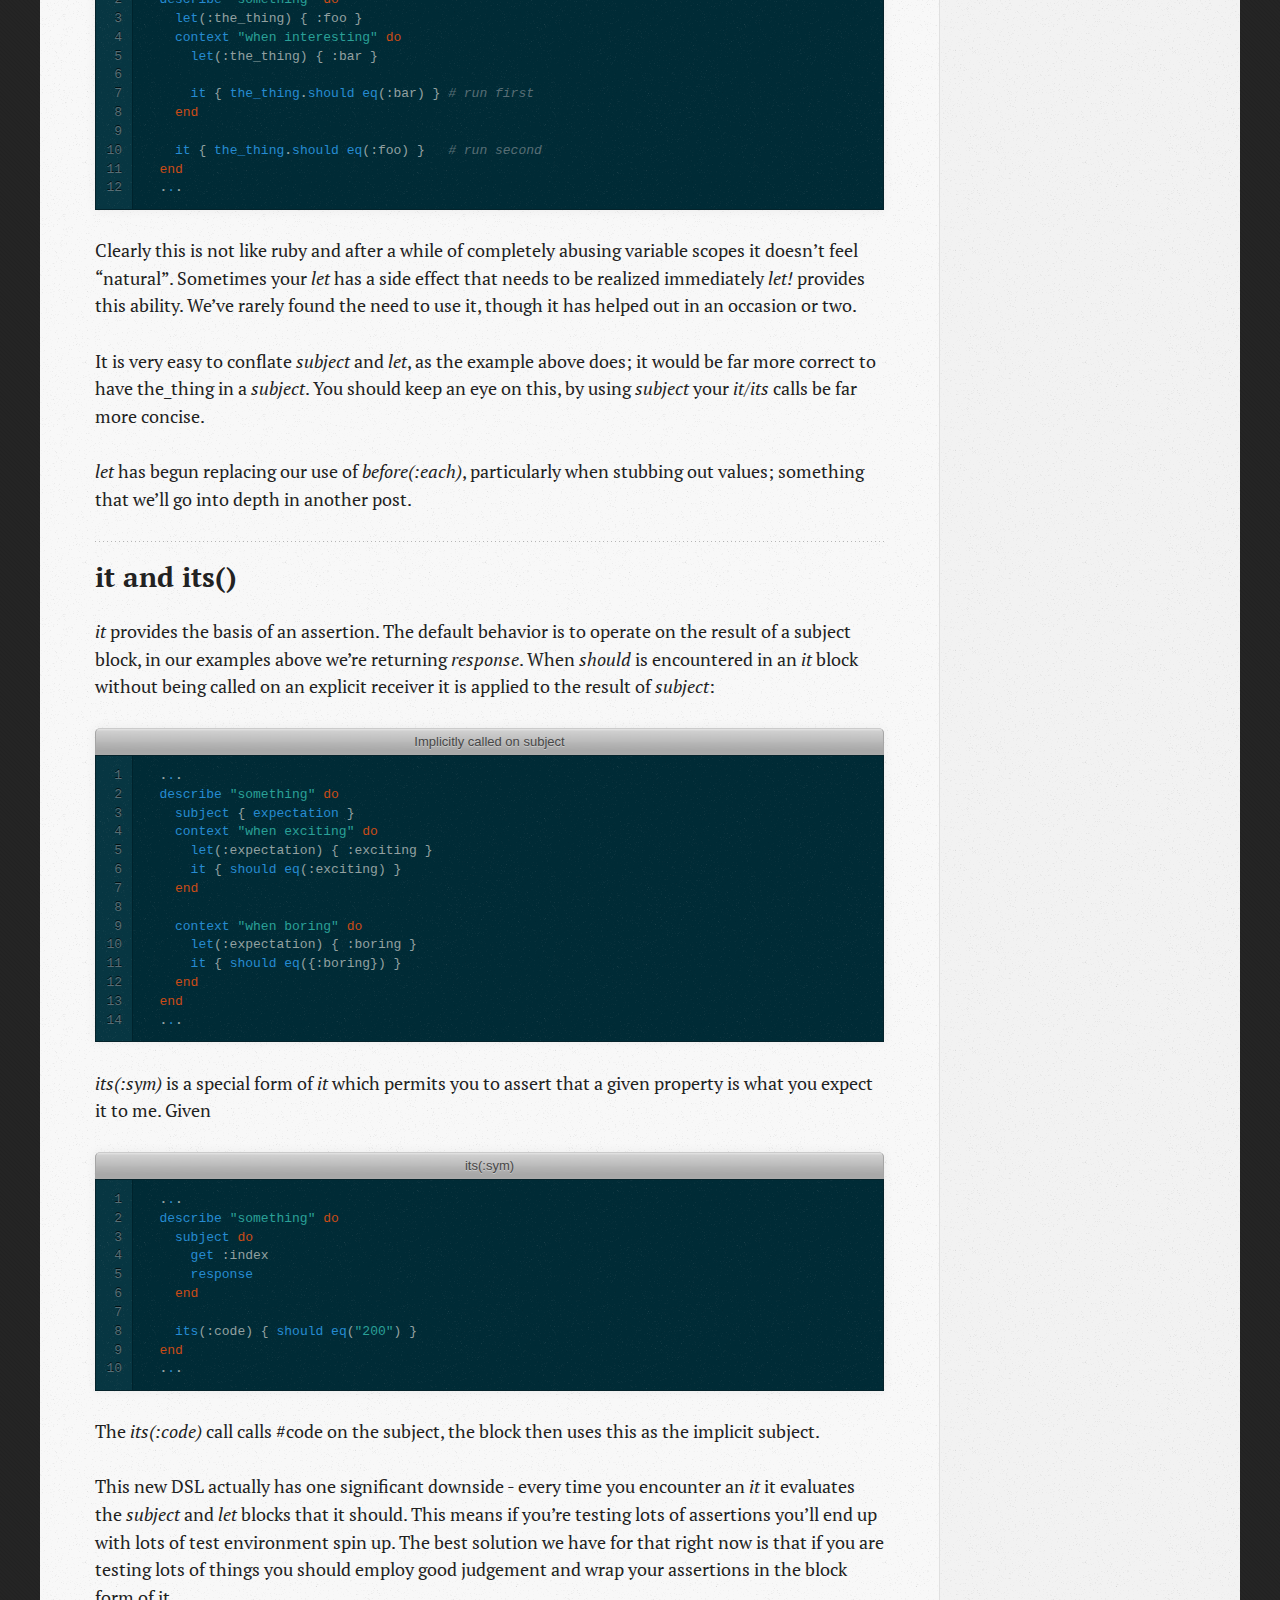
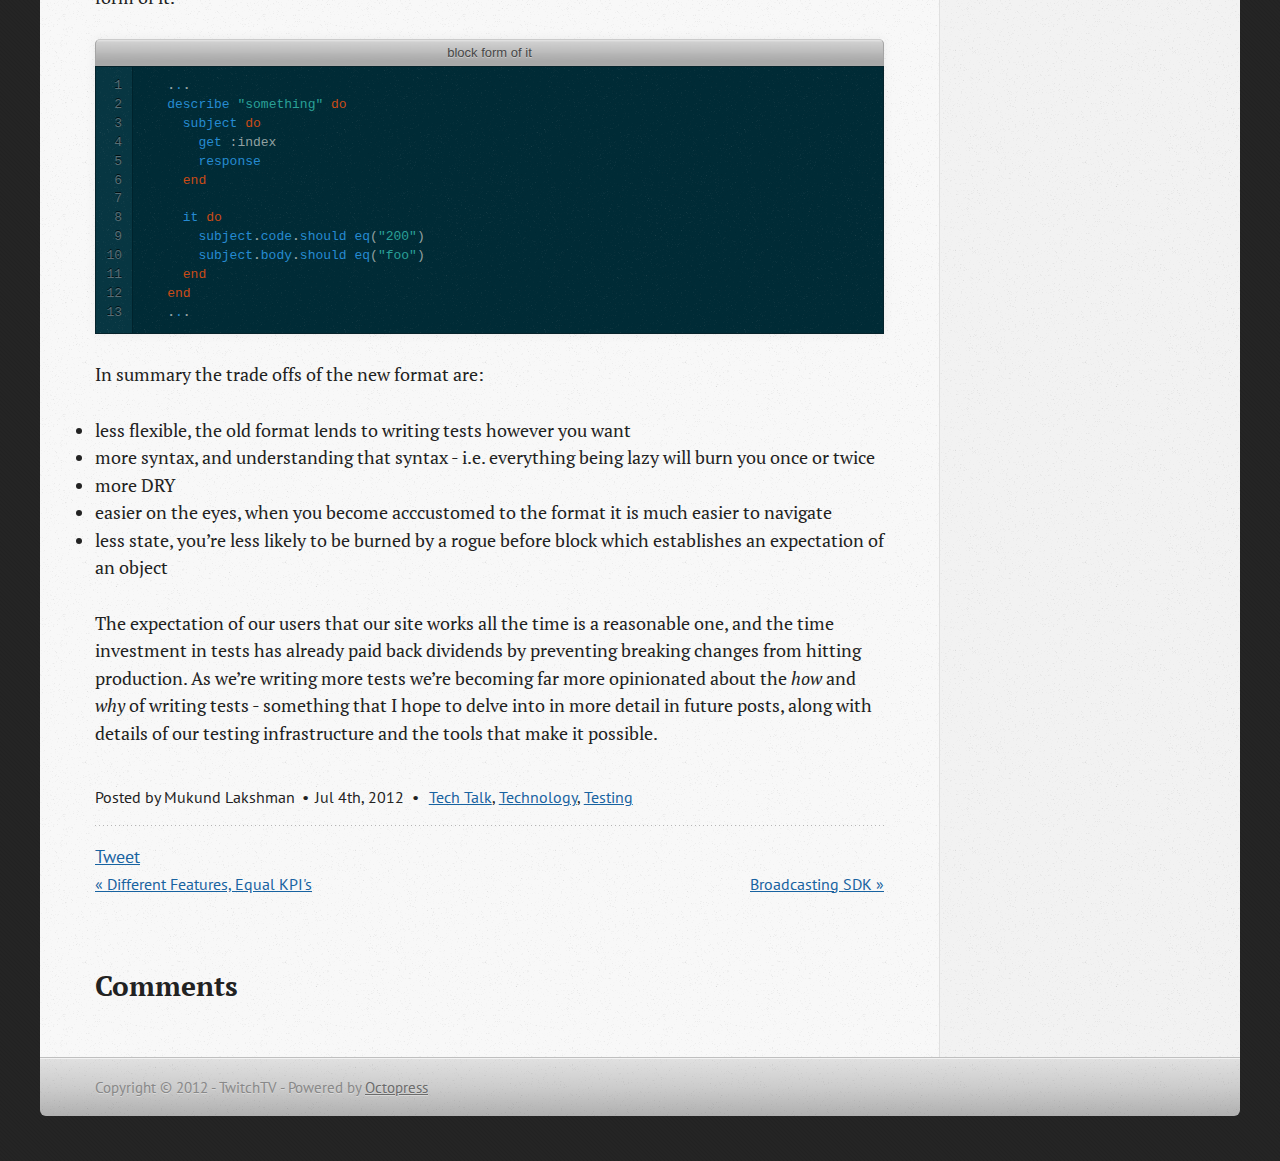
<file: blog/2012/07/04/rspec-tech-talk/index.html>
<!DOCTYPE html>
<!--[if IEMobile 7 ]><html class="no-js iem7"><![endif]-->
<!--[if lt IE 9]><html class="no-js lte-ie8"><![endif]-->
<!--[if (gt IE 8)|(gt IEMobile 7)|!(IEMobile)|!(IE)]><!--><html class="no-js" lang="en"><!--<![endif]-->
<head>
  <meta charset="utf-8">
  <title>RSpec Tech Talk - Getting Technical</title>
  <meta name="author" content="TwitchTV">

  
  <meta name="description" content="Midway through &#8216;10 we found our product market fit and with the increased usage, new focus,
and a real desire to building something massive we &hellip;">
  

  <!-- http://t.co/dKP3o1e -->
  <meta name="HandheldFriendly" content="True">
  <meta name="MobileOptimized" content="320">
  <meta name="viewport" content="width=device-width, initial-scale=1">

<<<<<<< HEAD
  
=======
  
>>>>>>> 96f8cb1515beaa4bed4d60ecf59883759b2db5bf
  <link rel="canonical" href="http://twitchtv.github.com/blog/2012/07/04/rspec-tech-talk">
  <link href="/favicon.png" rel="icon">
  <link href="/stylesheets/screen.css" media="screen, projection" rel="stylesheet" type="text/css">
  <script src="/javascripts/modernizr-2.0.js"></script>
  <script src="/javascripts/ender.js"></script>
  <script src="/javascripts/octopress.js" type="text/javascript"></script>
  <link href="/atom.xml" rel="alternate" title="Getting Technical" type="application/atom+xml">
  <!--Fonts from Google"s Web font directory at http://google.com/webfonts -->
<link href="http://fonts.googleapis.com/css?family=PT+Serif:regular,italic,bold,bolditalic" rel="stylesheet" type="text/css">
<link href="http://fonts.googleapis.com/css?family=PT+Sans:regular,italic,bold,bolditalic" rel="stylesheet" type="text/css">

  

</head>

<body   >
  <header role="banner"><hgroup>
  <h1><a href="/">Getting Technical</a></h1>
  
    <h2>We <3 live streamed video games</h2>
  
</hgroup>

</header>
  <nav role="navigation"><ul class="subscription" data-subscription="rss">
  <li><a href="/atom.xml" rel="subscribe-rss" title="subscribe via RSS">RSS</a></li>
  
</ul>
  
<form action="http://google.com/search" method="get">
  <fieldset role="search">
    <input type="hidden" name="q" value="site:twitchtv.github.com" />
    <input class="search" type="text" name="q" results="0" placeholder="Search"/>
  </fieldset>
</form>
  
<ul class="main-navigation">
  <li><a href="/">Blog</a></li>
  <li><a href="/blog/archives">Archives</a></li>
</ul>

</nav>
  <div id="main">
    <div id="content">
      <div>
<article class="hentry" role="article">
  
  <header>
    
      <h1 class="entry-title">RSpec Tech Talk</h1>
    
    
      <p class="meta">
        








  


<time datetime="2012-07-04T20:14:00-07:00" pubdate data-updated="true">Jul 4<span>th</span>, 2012</time>
        
         | <a href="#disqus_thread">Comments</a>
        
      </p>
    
  </header>


<div class="entry-content"><p>Midway through &#8216;10 we found our product market fit and with the increased usage, <a href="/blog/2012/05/30/a-transitional-year/">new focus</a>,
and a real desire to building something massive we started a huge internal effort to increase code quality. Testing is a cornerstone
of everything that we write now. RSpec has changed the format in which tests are to be expressed and recently we got together to
share that information with all devs with the aim being that all new tests you write should be in the new format and convert the tests
written in the old format when you come across them.</p>

<!-- more -->


<p><em>Everything is lazy now</em></p>

<p>The most significant change is that test evaluation is lazy now. This is implemented with a new DSL. The proposed benefits of this
change are that the minimum set of infrastructure is spun up for each test case. We haven&#8217;t noticed an increase or slowdown in the
runtime performance of tests written in this new format - this is likely that our tests are bound by db IO (we&#8217;ve recently migrated
all of our tests to use <a href="https://github.com/thoughtbot/factory_girl/">FactoryGirl</a> and as a result we can use a non centralized
test db). However we prefer the expressiveness of this format and when dealing with tests it really helps to write more with fewer
lines.</p>

<figure class='code'><figcaption><span>Old style basic test</span></figcaption><div class="highlight"><table><tr><td class="gutter"><pre class="line-numbers"><span class='line-number'>1</span>
<span class='line-number'>2</span>
<span class='line-number'>3</span>
<span class='line-number'>4</span>
<span class='line-number'>5</span>
<span class='line-number'>6</span>
<span class='line-number'>7</span>
<span class='line-number'>8</span>
<span class='line-number'>9</span>
<span class='line-number'>10</span>
<span class='line-number'>11</span>
<span class='line-number'>12</span>
<span class='line-number'>13</span>
<span class='line-number'>14</span>
<span class='line-number'>15</span>
<span class='line-number'>16</span>
<span class='line-number'>17</span>
<span class='line-number'>18</span>
<span class='line-number'>19</span>
<span class='line-number'>20</span>
<span class='line-number'>21</span>
<span class='line-number'>22</span>
<span class='line-number'>23</span>
<span class='line-number'>24</span>
<span class='line-number'>25</span>
<span class='line-number'>26</span>
<span class='line-number'>27</span>
<span class='line-number'>28</span>
<span class='line-number'>29</span>
<span class='line-number'>30</span>
<span class='line-number'>31</span>
<span class='line-number'>32</span>
<span class='line-number'>33</span>
<span class='line-number'>34</span>
<span class='line-number'>35</span>
<span class='line-number'>36</span>
</pre></td><td class='code'><pre><code class='ruby'><span class='line'><span class="nb">require</span> <span class="s1">&#39;spec_helper&#39;</span>
</span><span class='line'>
</span><span class='line'>
</span><span class='line'><span class="n">describe</span> <span class="no">BasicController</span> <span class="k">do</span>
</span><span class='line'>  <span class="n">render_views</span>
</span><span class='line'>
</span><span class='line'>  <span class="n">before</span><span class="p">(</span><span class="ss">:each</span><span class="p">)</span> <span class="k">do</span>
</span><span class='line'>    <span class="vi">@user</span> <span class="o">=</span> <span class="no">FactoryGirl</span><span class="o">.</span><span class="n">create</span><span class="p">(</span><span class="ss">:user</span><span class="p">)</span>
</span><span class='line'>  <span class="k">end</span>
</span><span class='line'>
</span><span class='line'>  <span class="n">describe</span> <span class="s1">&#39;#show&#39;</span> <span class="k">do</span>
</span><span class='line'>    <span class="n">context</span> <span class="s2">&quot;error cases&quot;</span> <span class="k">do</span>
</span><span class='line'>      <span class="n">context</span> <span class="s2">&quot;when no login parameter is provided&quot;</span> <span class="k">do</span>
</span><span class='line'>        <span class="n">get</span> <span class="ss">:show</span>
</span><span class='line'>
</span><span class='line'>        <span class="n">response</span><span class="o">.</span><span class="n">code</span><span class="o">.</span><span class="n">should</span> <span class="n">eq</span><span class="p">(</span><span class="s2">&quot;404&quot;</span><span class="p">)</span>
</span><span class='line'>        <span class="no">Yajl</span><span class="o">.</span><span class="n">load</span><span class="p">(</span><span class="n">response</span><span class="o">.</span><span class="n">body</span><span class="p">)</span><span class="o">.</span><span class="n">should</span> <span class="n">eq</span><span class="p">({</span><span class="ss">:error</span> <span class="o">=&gt;</span> <span class="ss">:missing_login</span><span class="p">})</span>
</span><span class='line'>      <span class="k">end</span>
</span><span class='line'>
</span><span class='line'>      <span class="n">context</span> <span class="s2">&quot;when an invalid login parameter is provided&quot;</span> <span class="k">do</span>
</span><span class='line'>        <span class="n">get</span> <span class="ss">:show</span><span class="p">,</span> <span class="ss">:login</span> <span class="o">=&gt;</span> <span class="no">SecureRandom</span><span class="o">.</span><span class="n">hex</span><span class="p">(</span><span class="mi">6</span><span class="p">)</span>
</span><span class='line'>
</span><span class='line'>        <span class="n">response</span><span class="o">.</span><span class="n">code</span><span class="o">.</span><span class="n">should</span> <span class="n">eq</span><span class="p">(</span><span class="s2">&quot;404&quot;</span><span class="p">)</span>
</span><span class='line'>        <span class="no">Yajl</span><span class="o">.</span><span class="n">load</span><span class="p">(</span><span class="n">response</span><span class="o">.</span><span class="n">body</span><span class="p">)</span><span class="o">.</span><span class="n">should</span> <span class="n">eq</span><span class="p">({</span><span class="ss">:error</span> <span class="o">=&gt;</span> <span class="ss">:invalid_login</span><span class="p">})</span>
</span><span class='line'>      <span class="k">end</span>
</span><span class='line'>    <span class="k">end</span>
</span><span class='line'>
</span><span class='line'>    <span class="n">context</span> <span class="s2">&quot;when a login parameter is provided&quot;</span> <span class="k">do</span>
</span><span class='line'>      <span class="n">get</span> <span class="ss">:show</span><span class="p">,</span> <span class="ss">:login</span> <span class="o">=&gt;</span> <span class="vi">@user</span><span class="o">.</span><span class="n">login</span>
</span><span class='line'>
</span><span class='line'>      <span class="n">response</span><span class="o">.</span><span class="n">code</span><span class="o">.</span><span class="n">should</span> <span class="n">eq</span><span class="p">(</span><span class="s2">&quot;200&quot;</span><span class="p">)</span>
</span><span class='line'>      <span class="n">json</span> <span class="o">=</span> <span class="no">Yajl</span><span class="o">.</span><span class="n">load</span><span class="p">(</span><span class="n">response</span><span class="o">.</span><span class="n">body</span><span class="p">)</span>
</span><span class='line'>      <span class="n">json</span><span class="o">.</span><span class="n">should</span> <span class="n">eq</span><span class="p">(</span><span class="vi">@user</span><span class="o">.</span><span class="n">to_json</span><span class="p">)</span>
</span><span class='line'>    <span class="k">end</span>
</span><span class='line'>  <span class="k">end</span>
</span><span class='line'><span class="k">end</span>
</span></code></pre></td></tr></table></div></figure>


<p>would now be written</p>

<figure class='code'><figcaption><span>New style basic test</span></figcaption><div class="highlight"><table><tr><td class="gutter"><pre class="line-numbers"><span class='line-number'>1</span>
<span class='line-number'>2</span>
<span class='line-number'>3</span>
<span class='line-number'>4</span>
<span class='line-number'>5</span>
<span class='line-number'>6</span>
<span class='line-number'>7</span>
<span class='line-number'>8</span>
<span class='line-number'>9</span>
<span class='line-number'>10</span>
<span class='line-number'>11</span>
<span class='line-number'>12</span>
<span class='line-number'>13</span>
<span class='line-number'>14</span>
<span class='line-number'>15</span>
<span class='line-number'>16</span>
<span class='line-number'>17</span>
<span class='line-number'>18</span>
<span class='line-number'>19</span>
<span class='line-number'>20</span>
<span class='line-number'>21</span>
<span class='line-number'>22</span>
<span class='line-number'>23</span>
<span class='line-number'>24</span>
<span class='line-number'>25</span>
<span class='line-number'>26</span>
<span class='line-number'>27</span>
<span class='line-number'>28</span>
<span class='line-number'>29</span>
<span class='line-number'>30</span>
<span class='line-number'>31</span>
<span class='line-number'>32</span>
<span class='line-number'>33</span>
<span class='line-number'>34</span>
<span class='line-number'>35</span>
<span class='line-number'>36</span>
<span class='line-number'>37</span>
</pre></td><td class='code'><pre><code class='ruby'><span class='line'><span class="nb">require</span> <span class="s1">&#39;spec_helper&#39;</span>
</span><span class='line'>
</span><span class='line'><span class="n">describe</span> <span class="no">BasicController</span> <span class="k">do</span>
</span><span class='line'>  <span class="n">render_views</span>
</span><span class='line'>
</span><span class='line'>  <span class="n">describe</span> <span class="s1">&#39;#show&#39;</span> <span class="k">do</span>
</span><span class='line'>    <span class="n">subject</span> <span class="k">do</span>
</span><span class='line'>      <span class="n">get</span> <span class="ss">:show</span><span class="p">,</span> <span class="n">the_params</span>
</span><span class='line'>      <span class="n">response</span>
</span><span class='line'>    <span class="k">end</span>
</span><span class='line'>
</span><span class='line'>    <span class="n">context</span> <span class="s1">&#39;without a login&#39;</span> <span class="k">do</span>
</span><span class='line'>      <span class="n">let</span><span class="p">(</span><span class="ss">:the_params</span><span class="p">)</span> <span class="p">{</span> <span class="kp">nil</span> <span class="p">}</span>
</span><span class='line'>      <span class="n">its</span><span class="p">(</span><span class="ss">:code</span><span class="p">)</span> <span class="p">{</span> <span class="n">should</span> <span class="n">eq</span><span class="p">(</span><span class="s1">&#39;404&#39;</span><span class="p">)</span> <span class="p">}</span>
</span><span class='line'>      <span class="n">its</span><span class="p">(</span><span class="ss">:body</span><span class="p">)</span> <span class="p">{</span> <span class="n">should</span> <span class="o">==</span> <span class="p">{</span><span class="ss">:error</span> <span class="o">=&gt;</span> <span class="ss">:missing_login</span> <span class="p">}</span><span class="o">.</span><span class="n">to_json</span> <span class="p">}</span>
</span><span class='line'>    <span class="k">end</span>
</span><span class='line'>
</span><span class='line'>    <span class="n">context</span> <span class="s1">&#39;with a login&#39;</span> <span class="k">do</span>
</span><span class='line'>      <span class="n">let</span><span class="p">(</span><span class="ss">:the_params</span><span class="p">)</span> <span class="p">{</span> <span class="p">{</span><span class="ss">:login</span> <span class="o">=&gt;</span> <span class="n">login</span><span class="p">}</span> <span class="p">}</span>
</span><span class='line'>
</span><span class='line'>      <span class="n">context</span> <span class="s1">&#39;when invalid&#39;</span> <span class="k">do</span>
</span><span class='line'>        <span class="n">let</span><span class="p">(</span><span class="ss">:login</span><span class="p">)</span> <span class="p">{</span> <span class="no">SecureRandom</span><span class="o">.</span><span class="n">hex</span><span class="p">(</span><span class="mi">6</span><span class="p">)</span> <span class="p">}</span>
</span><span class='line'>
</span><span class='line'>        <span class="n">its</span><span class="p">(</span><span class="ss">:code</span><span class="p">)</span> <span class="p">{</span> <span class="n">should</span> <span class="n">eq</span><span class="p">(</span><span class="s1">&#39;404&#39;</span><span class="p">)</span> <span class="p">}</span>
</span><span class='line'>        <span class="n">its</span><span class="p">(</span><span class="ss">:body</span><span class="p">)</span> <span class="p">{</span> <span class="n">should</span> <span class="o">==</span> <span class="p">{</span><span class="ss">:error</span> <span class="o">=&gt;</span> <span class="ss">:invalid_login</span> <span class="p">}</span><span class="o">.</span><span class="n">to_json</span> <span class="p">}</span>
</span><span class='line'>      <span class="k">end</span>
</span><span class='line'>
</span><span class='line'>      <span class="n">context</span> <span class="s1">&#39;when valid&#39;</span> <span class="k">do</span>
</span><span class='line'>        <span class="n">let</span><span class="p">(</span><span class="ss">:user</span><span class="p">)</span> <span class="p">{</span> <span class="no">FactoryGirl</span><span class="o">.</span><span class="n">create</span><span class="p">(</span><span class="ss">:user</span><span class="p">)</span> <span class="p">}</span>
</span><span class='line'>        <span class="n">let</span><span class="p">(</span><span class="ss">:login</span><span class="p">)</span> <span class="p">{</span> <span class="n">user</span><span class="o">.</span><span class="n">login</span> <span class="p">}</span>
</span><span class='line'>
</span><span class='line'>        <span class="n">its</span><span class="p">(</span><span class="ss">:code</span><span class="p">)</span> <span class="p">{</span> <span class="n">should</span> <span class="n">eq</span><span class="p">(</span><span class="s1">&#39;200&#39;</span><span class="p">)</span> <span class="p">}</span>
</span><span class='line'>        <span class="n">its</span><span class="p">(</span><span class="ss">:body</span><span class="p">)</span> <span class="p">{</span> <span class="n">should</span> <span class="o">==</span> <span class="n">user</span><span class="o">.</span><span class="n">to_json</span> <span class="p">}</span>
</span><span class='line'>      <span class="k">end</span>
</span><span class='line'>    <span class="k">end</span>
</span><span class='line'>  <span class="k">end</span>
</span><span class='line'><span class="k">end</span>
</span></code></pre></td></tr></table></div></figure>


<p>These two files will provide the base for summarizing the changes between the old format and the new format. The main keywords we&#8217;ll
focus on are:
 * subject
 * let
 * it / its()</p>

<p>Not mentioned here are <em>describe</em> and <em>context</em>, these haven&#8217;t changed in the DSL however you&#8217;ll find that you use them more in the
new format.</p>

<h2>subject</h2>

<p><em>subject</em> blocks are evaluated when rspec hits an it/its call. The return value is available in it/its blocks as the varaible <em>subject</em>.
This permits you to build up the properties of your subject as you evaluate the file, you can see this in the new format where we
describe the basic subject on line 6. <em>login</em> does not exist until we have evaluated all the in-scope let blocks after encountering an it.</p>

<p>The <a href="https://www.relishapp.com/rspec/rspec-core/v/2-10/docs/subject/explicit-subject">rspec docs</a> naturally cover the concept of subjects
in detail. Something we don&#8217;t make enough use of is the ability to
<a href="https://www.relishapp.com/rspec/rspec-core/v/2-10/docs/subject/implicitly-defined-subject">implicitly define a subject</a></p>

<h2>let</h2>

<p><em>let</em> is the most important part of the new DSL. Fully grokking how <em>let</em> and <em>let!</em> work and differ from one another permits you to
really DRY up your tests. The first thing to understand is that <em>let</em> attempts to provide a concept of lexical scoping:</p>

<figure class='code'><figcaption><span>let stacking</span></figcaption><div class="highlight"><table><tr><td class="gutter"><pre class="line-numbers"><span class='line-number'>1</span>
<span class='line-number'>2</span>
<span class='line-number'>3</span>
<span class='line-number'>4</span>
<span class='line-number'>5</span>
<span class='line-number'>6</span>
<span class='line-number'>7</span>
<span class='line-number'>8</span>
<span class='line-number'>9</span>
<span class='line-number'>10</span>
<span class='line-number'>11</span>
<span class='line-number'>12</span>
</pre></td><td class='code'><pre><code class='ruby'><span class='line'>  <span class="o">.</span><span class="n">.</span><span class="o">.</span>
</span><span class='line'>  <span class="n">describe</span> <span class="s2">&quot;something&quot;</span> <span class="k">do</span>
</span><span class='line'>    <span class="n">let</span><span class="p">(</span><span class="ss">:the_thing</span><span class="p">)</span> <span class="p">{</span> <span class="ss">:foo</span> <span class="p">}</span>
</span><span class='line'>    <span class="n">context</span> <span class="s2">&quot;when interesting&quot;</span> <span class="k">do</span>
</span><span class='line'>      <span class="n">let</span><span class="p">(</span><span class="ss">:the_thing</span><span class="p">)</span> <span class="p">{</span> <span class="ss">:bar</span> <span class="p">}</span>
</span><span class='line'>
</span><span class='line'>      <span class="n">it</span> <span class="p">{</span> <span class="n">the_thing</span><span class="o">.</span><span class="n">should</span> <span class="n">eq</span><span class="p">(</span><span class="ss">:bar</span><span class="p">)</span> <span class="p">}</span> <span class="c1"># run first</span>
</span><span class='line'>    <span class="k">end</span>
</span><span class='line'>
</span><span class='line'>    <span class="n">it</span> <span class="p">{</span> <span class="n">the_thing</span><span class="o">.</span><span class="n">should</span> <span class="n">eq</span><span class="p">(</span><span class="ss">:foo</span><span class="p">)</span> <span class="p">}</span>   <span class="c1"># run second</span>
</span><span class='line'>  <span class="k">end</span>
</span><span class='line'>  <span class="o">.</span><span class="n">.</span><span class="o">.</span>
</span></code></pre></td></tr></table></div></figure>


<p>Clearly this is not like ruby and after a while of completely abusing variable scopes it doesn&#8217;t feel &#8220;natural&#8221;. Sometimes your <em>let</em> has
a side effect that needs to be realized immediately <em>let!</em> provides this ability. We&#8217;ve rarely found the need to use it, though it has
helped out in an occasion or two.</p>

<p>It is very easy to conflate <em>subject</em> and <em>let</em>, as the example above does; it would be far more correct to have the_thing in a <em>subject</em>.
You should keep an eye on this, by using <em>subject</em> your <em>it/its</em> calls be far more concise.</p>

<p><em>let</em> has begun replacing our use of <em>before(:each)</em>, particularly when stubbing out values; something that we&#8217;ll go into depth in another
post.</p>

<h2>it and its()</h2>

<p><em>it</em> provides the basis of an assertion. The default behavior is to operate on the result of a subject block, in our examples above we&#8217;re
returning <em>response</em>. When <em>should</em> is encountered in an <em>it</em> block without being called on an explicit receiver it is applied to the result
of <em>subject</em>:</p>

<figure class='code'><figcaption><span>Implicitly called on subject</span></figcaption><div class="highlight"><table><tr><td class="gutter"><pre class="line-numbers"><span class='line-number'>1</span>
<span class='line-number'>2</span>
<span class='line-number'>3</span>
<span class='line-number'>4</span>
<span class='line-number'>5</span>
<span class='line-number'>6</span>
<span class='line-number'>7</span>
<span class='line-number'>8</span>
<span class='line-number'>9</span>
<span class='line-number'>10</span>
<span class='line-number'>11</span>
<span class='line-number'>12</span>
<span class='line-number'>13</span>
<span class='line-number'>14</span>
</pre></td><td class='code'><pre><code class='ruby'><span class='line'>  <span class="o">.</span><span class="n">.</span><span class="o">.</span>
</span><span class='line'>  <span class="n">describe</span> <span class="s2">&quot;something&quot;</span> <span class="k">do</span>
</span><span class='line'>    <span class="n">subject</span> <span class="p">{</span> <span class="n">expectation</span> <span class="p">}</span>
</span><span class='line'>    <span class="n">context</span> <span class="s2">&quot;when exciting&quot;</span> <span class="k">do</span>
</span><span class='line'>      <span class="n">let</span><span class="p">(</span><span class="ss">:expectation</span><span class="p">)</span> <span class="p">{</span> <span class="ss">:exciting</span> <span class="p">}</span>
</span><span class='line'>      <span class="n">it</span> <span class="p">{</span> <span class="n">should</span> <span class="n">eq</span><span class="p">(</span><span class="ss">:exciting</span><span class="p">)</span> <span class="p">}</span>
</span><span class='line'>    <span class="k">end</span>
</span><span class='line'>
</span><span class='line'>    <span class="n">context</span> <span class="s2">&quot;when boring&quot;</span> <span class="k">do</span>
</span><span class='line'>      <span class="n">let</span><span class="p">(</span><span class="ss">:expectation</span><span class="p">)</span> <span class="p">{</span> <span class="ss">:boring</span> <span class="p">}</span>
</span><span class='line'>      <span class="n">it</span> <span class="p">{</span> <span class="n">should</span> <span class="n">eq</span><span class="p">({</span><span class="ss">:boring</span><span class="p">})</span> <span class="p">}</span>
</span><span class='line'>    <span class="k">end</span>
</span><span class='line'>  <span class="k">end</span>
</span><span class='line'>  <span class="o">.</span><span class="n">.</span><span class="o">.</span>
</span></code></pre></td></tr></table></div></figure>


<p><em>its(:sym)</em> is a special form of <em>it</em> which permits you to assert that a given property is what you expect it to me. Given</p>

<figure class='code'><figcaption><span>its(:sym)</span></figcaption><div class="highlight"><table><tr><td class="gutter"><pre class="line-numbers"><span class='line-number'>1</span>
<span class='line-number'>2</span>
<span class='line-number'>3</span>
<span class='line-number'>4</span>
<span class='line-number'>5</span>
<span class='line-number'>6</span>
<span class='line-number'>7</span>
<span class='line-number'>8</span>
<span class='line-number'>9</span>
<span class='line-number'>10</span>
</pre></td><td class='code'><pre><code class='ruby'><span class='line'>  <span class="o">.</span><span class="n">.</span><span class="o">.</span>
</span><span class='line'>  <span class="n">describe</span> <span class="s2">&quot;something&quot;</span> <span class="k">do</span>
</span><span class='line'>    <span class="n">subject</span> <span class="k">do</span>
</span><span class='line'>      <span class="n">get</span> <span class="ss">:index</span>
</span><span class='line'>      <span class="n">response</span>
</span><span class='line'>    <span class="k">end</span>
</span><span class='line'>
</span><span class='line'>    <span class="n">its</span><span class="p">(</span><span class="ss">:code</span><span class="p">)</span> <span class="p">{</span> <span class="n">should</span> <span class="n">eq</span><span class="p">(</span><span class="s2">&quot;200&quot;</span><span class="p">)</span> <span class="p">}</span>
</span><span class='line'>  <span class="k">end</span>
</span><span class='line'>  <span class="o">.</span><span class="n">.</span><span class="o">.</span>
</span></code></pre></td></tr></table></div></figure>


<p>The <em>its(:code)</em> call calls #code on the subject, the block then uses this as the implicit subject.</p>

<p>This new DSL actually has one significant downside - every time you encounter an <em>it</em> it evaluates the <em>subject</em> and <em>let</em> blocks that it should.
This means if you&#8217;re testing lots of assertions you&#8217;ll end up with lots of test environment spin up. The best solution we have for that right now
is that if you are testing lots of things you should employ good judgement and wrap your assertions in the block form of it.</p>

<figure class='code'><figcaption><span>block form of it</span></figcaption><div class="highlight"><table><tr><td class="gutter"><pre class="line-numbers"><span class='line-number'>1</span>
<span class='line-number'>2</span>
<span class='line-number'>3</span>
<span class='line-number'>4</span>
<span class='line-number'>5</span>
<span class='line-number'>6</span>
<span class='line-number'>7</span>
<span class='line-number'>8</span>
<span class='line-number'>9</span>
<span class='line-number'>10</span>
<span class='line-number'>11</span>
<span class='line-number'>12</span>
<span class='line-number'>13</span>
</pre></td><td class='code'><pre><code class='ruby'><span class='line'>   <span class="o">.</span><span class="n">.</span><span class="o">.</span>
</span><span class='line'>   <span class="n">describe</span> <span class="s2">&quot;something&quot;</span> <span class="k">do</span>
</span><span class='line'>     <span class="n">subject</span> <span class="k">do</span>
</span><span class='line'>       <span class="n">get</span> <span class="ss">:index</span>
</span><span class='line'>       <span class="n">response</span>
</span><span class='line'>     <span class="k">end</span>
</span><span class='line'>
</span><span class='line'>     <span class="n">it</span> <span class="k">do</span>
</span><span class='line'>       <span class="n">subject</span><span class="o">.</span><span class="n">code</span><span class="o">.</span><span class="n">should</span> <span class="n">eq</span><span class="p">(</span><span class="s2">&quot;200&quot;</span><span class="p">)</span>
</span><span class='line'>       <span class="n">subject</span><span class="o">.</span><span class="n">body</span><span class="o">.</span><span class="n">should</span> <span class="n">eq</span><span class="p">(</span><span class="s2">&quot;foo&quot;</span><span class="p">)</span>
</span><span class='line'>     <span class="k">end</span>
</span><span class='line'>   <span class="k">end</span>
</span><span class='line'>   <span class="o">.</span><span class="n">.</span><span class="o">.</span>
</span></code></pre></td></tr></table></div></figure>


<p>In summary the trade offs of the new format are:</p>

<ul>
<li>less flexible, the old format lends to writing tests however you want</li>
<li>more syntax, and understanding that syntax - i.e. everything being lazy will burn you once or twice</li>
<li>more DRY</li>
<li>easier on the eyes, when you become acccustomed to the format it is much easier to navigate</li>
<li>less state, you&#8217;re less likely to be burned by a rogue before block which establishes an expectation of an object</li>
</ul>


<p>The expectation of our users that our site works all the time is a reasonable one, and the time investment in tests has already paid back
dividends by preventing breaking changes from hitting production. As we&#8217;re writing more tests we&#8217;re becoming far more opinionated about
the <em>how</em> and <em>why</em> of writing tests - something that I hope to delve into in more detail in future posts, along with details of our
testing infrastructure and the tools that make it possible.</p>
</div>


  <footer>
    <p class="meta">
      
  

<span class="byline author vcard">Posted by <span class="fn">Mukund Lakshman</span></span>

      








  


<time datetime="2012-07-04T20:14:00-07:00" pubdate data-updated="true">Jul 4<span>th</span>, 2012</time>
      

<span class="categories">
  
    <a class='category' href='/blog/categories/tech-talk/'>Tech Talk</a>, <a class='category' href='/blog/categories/technology/'>Technology</a>, <a class='category' href='/blog/categories/testing/'>Testing</a>
  
</span>


    </p>
    
      <div class="sharing">
  
  <a href="http://twitter.com/share" class="twitter-share-button" data-url="http://twitchtv.github.com/blog/2012/07/04/rspec-tech-talk/" data-via="TwitchTV" data-counturl="http://twitchtv.github.com/blog/2012/07/04/rspec-tech-talk/" >Tweet</a>
  
  
  
    <div class="fb-like" data-send="true" data-width="450" data-show-faces="false"></div>
  
</div>

    
    <p class="meta">
      
        <a class="basic-alignment left" href="/blog/2012/07/03/mobile-analytics/" title="Previous Post: Different Features, Equal KPI's">&laquo; Different Features, Equal KPI's</a>
      
      
        <a class="basic-alignment right" href="/blog/2012/09/25/broadcasting-sdk/" title="Next Post: Broadcasting SDK">Broadcasting SDK &raquo;</a>
      
    </p>
  </footer>
</article>

  <section>
    <h1>Comments</h1>
    <div id="disqus_thread" aria-live="polite"><noscript>Please enable JavaScript to view the <a href="http://disqus.com/?ref_noscript">comments powered by Disqus.</a></noscript>
</div>
  </section>

</div>

<aside class="sidebar">
  
    <section>
  <h1>Recent Posts</h1>
  <ul id="recent_posts">
    
      <li class="post">
        <a href="/blog/2012/09/25/broadcasting-sdk/">Broadcasting SDK</a>
      </li>
    
      <li class="post">
        <a href="/blog/2012/07/04/rspec-tech-talk/">RSpec Tech Talk</a>
      </li>
    
      <li class="post">
        <a href="/blog/2012/07/03/mobile-analytics/">Different Features, Equal KPI's</a>
      </li>
    
      <li class="post">
        <a href="/blog/2012/05/30/a-transitional-year/">A Transitional Year</a>
      </li>
    
  </ul>
</section>


<section>
  <h1>Latest Tweets</h1>
  <ul id="tweets">
    <li class="loading">Status updating...</li>
  </ul>
  <script type="text/javascript">
    $.domReady(function(){
      getTwitterFeed("TwitchTV", 4, false);
    });
  </script>
  <script src="/javascripts/twitter.js" type="text/javascript"> </script>
  
    <a href="http://twitter.com/TwitchTV" class="twitter-follow-button" data-show-count="false">Follow @TwitchTV</a>
  
</section>





  
</aside>


    </div>
  </div>
  <footer role="contentinfo"><p>
  Copyright &copy; 2012 - TwitchTV -
  <span class="credit">Powered by <a href="http://octopress.org">Octopress</a></span>
</p>

</footer>
  

<script type="text/javascript">
      var disqus_shortname = 'twitchtechblog';
      
        
        // var disqus_developer = 1;
        var disqus_identifier = 'http://twitchtv.github.com/blog/2012/07/04/rspec-tech-talk/';
        var disqus_url = 'http://twitchtv.github.com/blog/2012/07/04/rspec-tech-talk/';
        var disqus_script = 'embed.js';
      
    (function () {
      var dsq = document.createElement('script'); dsq.type = 'text/javascript'; dsq.async = true;
      dsq.src = 'http://' + disqus_shortname + '.disqus.com/' + disqus_script;
      (document.getElementsByTagName('head')[0] || document.getElementsByTagName('body')[0]).appendChild(dsq);
    }());
</script>



<div id="fb-root"></div>
<script>(function(d, s, id) {
  var js, fjs = d.getElementsByTagName(s)[0];
  if (d.getElementById(id)) {return;}
  js = d.createElement(s); js.id = id;
  js.src = "//connect.facebook.net/en_US/all.js#appId=212934732101925&xfbml=1";
  fjs.parentNode.insertBefore(js, fjs);
}(document, 'script', 'facebook-jssdk'));</script>





  <script type="text/javascript">
    (function(){
      var twitterWidgets = document.createElement('script');
      twitterWidgets.type = 'text/javascript';
      twitterWidgets.async = true;
      twitterWidgets.src = 'http://platform.twitter.com/widgets.js';
      document.getElementsByTagName('head')[0].appendChild(twitterWidgets);
    })();
  </script>





</body>
</html>
</file>
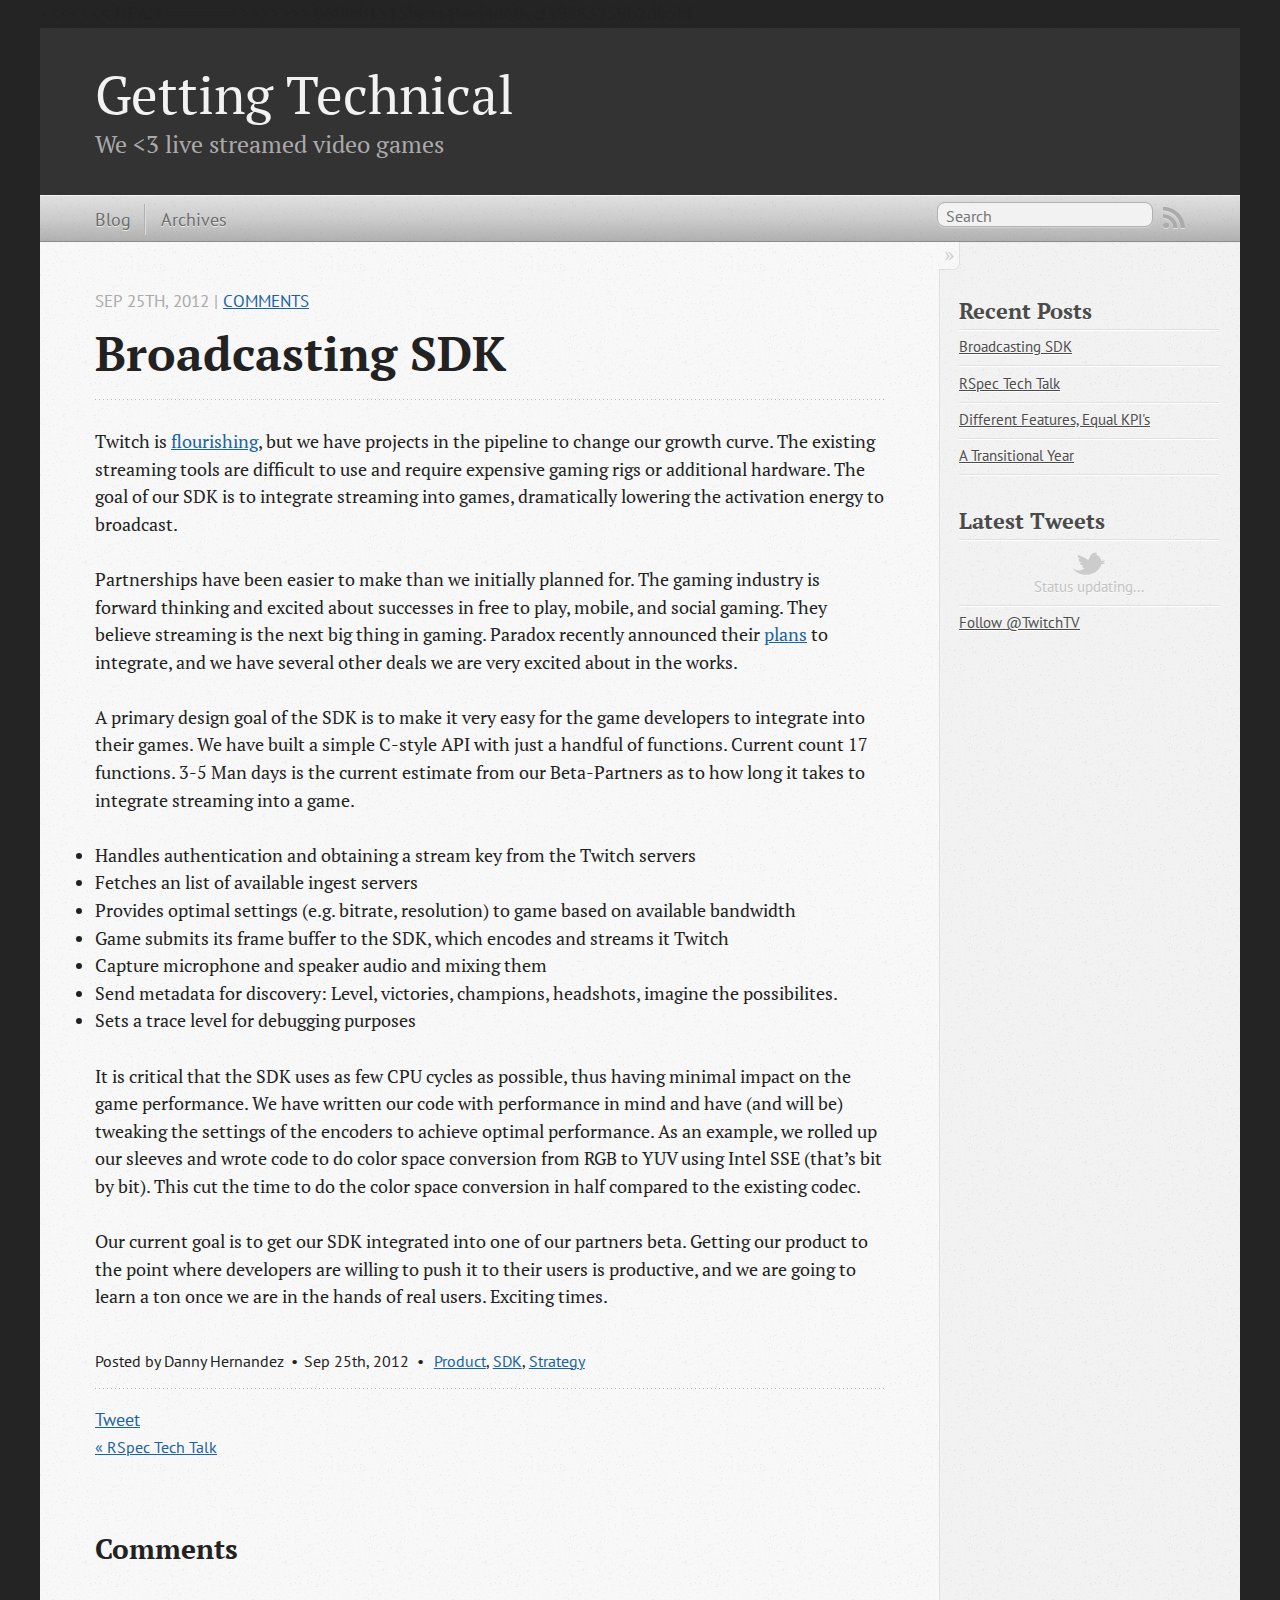
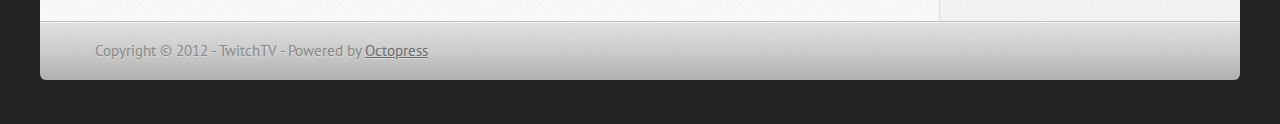
<file: blog/2012/09/25/broadcasting-sdk/index.html>
<!DOCTYPE html>
<!--[if IEMobile 7 ]><html class="no-js iem7"><![endif]-->
<!--[if lt IE 9]><html class="no-js lte-ie8"><![endif]-->
<!--[if (gt IE 8)|(gt IEMobile 7)|!(IEMobile)|!(IE)]><!--><html class="no-js" lang="en"><!--<![endif]-->
<head>
  <meta charset="utf-8">
  <title>Broadcasting SDK - Getting Technical</title>
  <meta name="author" content="TwitchTV">

  
  <meta name="description" content="Twitch is flourishing, but we have projects in
the pipeline to change our growth curve. The existing streaming tools are difficult to use and require &hellip;">
  

  <!-- http://t.co/dKP3o1e -->
  <meta name="HandheldFriendly" content="True">
  <meta name="MobileOptimized" content="320">
  <meta name="viewport" content="width=device-width, initial-scale=1">

<<<<<<< HEAD
  
=======
  
>>>>>>> 96f8cb1515beaa4bed4d60ecf59883759b2db5bf
  <link rel="canonical" href="http://twitchtv.github.com/blog/2012/09/25/broadcasting-sdk">
  <link href="/favicon.png" rel="icon">
  <link href="/stylesheets/screen.css" media="screen, projection" rel="stylesheet" type="text/css">
  <script src="/javascripts/modernizr-2.0.js"></script>
  <script src="/javascripts/ender.js"></script>
  <script src="/javascripts/octopress.js" type="text/javascript"></script>
  <link href="/atom.xml" rel="alternate" title="Getting Technical" type="application/atom+xml">
  <!--Fonts from Google"s Web font directory at http://google.com/webfonts -->
<link href="http://fonts.googleapis.com/css?family=PT+Serif:regular,italic,bold,bolditalic" rel="stylesheet" type="text/css">
<link href="http://fonts.googleapis.com/css?family=PT+Sans:regular,italic,bold,bolditalic" rel="stylesheet" type="text/css">

  

</head>

<body   >
  <header role="banner"><hgroup>
  <h1><a href="/">Getting Technical</a></h1>
  
    <h2>We <3 live streamed video games</h2>
  
</hgroup>

</header>
  <nav role="navigation"><ul class="subscription" data-subscription="rss">
  <li><a href="/atom.xml" rel="subscribe-rss" title="subscribe via RSS">RSS</a></li>
  
</ul>
  
<form action="http://google.com/search" method="get">
  <fieldset role="search">
    <input type="hidden" name="q" value="site:twitchtv.github.com" />
    <input class="search" type="text" name="q" results="0" placeholder="Search"/>
  </fieldset>
</form>
  
<ul class="main-navigation">
  <li><a href="/">Blog</a></li>
  <li><a href="/blog/archives">Archives</a></li>
</ul>

</nav>
  <div id="main">
    <div id="content">
      <div>
<article class="hentry" role="article">
  
  <header>
    
      <h1 class="entry-title">Broadcasting SDK</h1>
    
    
      <p class="meta">
        








  


<time datetime="2012-09-25T21:51:00-07:00" pubdate data-updated="true">Sep 25<span>th</span>, 2012</time>
        
         | <a href="#disqus_thread">Comments</a>
        
      </p>
    
  </header>


<div class="entry-content"><p>Twitch is <a href="http://www.businessinsider.com/one-year-later-after-twitchtv-2012-8">flourishing</a>, but we have projects in
the pipeline to change our growth curve. The existing streaming tools are difficult to use and require expensive gaming
rigs or additional hardware. The goal of our SDK is to integrate streaming into games, dramatically lowering the
activation energy to broadcast.</p>

<!-- more -->


<p>Partnerships have been easier to make than we initially planned for. The gaming industry is forward thinking and
excited about successes in free to play, mobile, and social gaming. They believe streaming is the next big thing in
gaming. Paradox recently announced their <a href="http://www.businesswire.com/news/home/20120604006646/en">plans</a> to integrate,
and we have several other deals we are very excited about in the works.</p>

<p>A primary design goal of the SDK is to make it very easy for the game developers to integrate into their games. We have
built a simple C-style API with just a handful of functions. Current count 17 functions. 3-5 Man days is the current
estimate from our Beta-Partners as to how long it takes to integrate streaming into a game.</p>

<ul>
<li>Handles authentication and obtaining a stream key from the Twitch servers</li>
<li>Fetches an list of available ingest servers</li>
<li>Provides optimal settings (e.g. bitrate, resolution) to game based on available bandwidth</li>
<li>Game submits its frame buffer to the SDK, which encodes and streams it Twitch</li>
<li>Capture microphone and speaker audio and mixing them</li>
<li>Send metadata for discovery: Level, victories, champions, headshots, imagine the possibilites.</li>
<li>Sets a trace level for debugging purposes</li>
</ul>


<p>It is critical that the SDK uses as few CPU cycles as possible, thus having minimal impact on the game performance.
We have written our code with performance in mind and have (and will be) tweaking the settings of the encoders to
achieve optimal performance. As an example, we rolled up our sleeves and wrote code to do color space conversion from
RGB to YUV using Intel SSE (that&#8217;s bit by bit). This cut the time to do the color space conversion in half compared to
the existing codec.</p>

<p>Our current goal is to get our SDK integrated into one of our partners beta. Getting our product to the point where
developers are willing to push it to their users is productive, and we are going to learn a ton once we are in the
hands of real users. Exciting times.</p>
</div>


  <footer>
    <p class="meta">
      
  

<span class="byline author vcard">Posted by <span class="fn">Danny Hernandez</span></span>

      








  


<time datetime="2012-09-25T21:51:00-07:00" pubdate data-updated="true">Sep 25<span>th</span>, 2012</time>
      

<span class="categories">
  
    <a class='category' href='/blog/categories/product/'>Product</a>, <a class='category' href='/blog/categories/sdk/'>SDK</a>, <a class='category' href='/blog/categories/strategy/'>Strategy</a>
  
</span>


    </p>
    
      <div class="sharing">
  
  <a href="http://twitter.com/share" class="twitter-share-button" data-url="http://twitchtv.github.com/blog/2012/09/25/broadcasting-sdk/" data-via="TwitchTV" data-counturl="http://twitchtv.github.com/blog/2012/09/25/broadcasting-sdk/" >Tweet</a>
  
  
  
    <div class="fb-like" data-send="true" data-width="450" data-show-faces="false"></div>
  
</div>

    
    <p class="meta">
      
        <a class="basic-alignment left" href="/blog/2012/07/04/rspec-tech-talk/" title="Previous Post: RSpec Tech Talk">&laquo; RSpec Tech Talk</a>
      
      
    </p>
  </footer>
</article>

  <section>
    <h1>Comments</h1>
    <div id="disqus_thread" aria-live="polite"><noscript>Please enable JavaScript to view the <a href="http://disqus.com/?ref_noscript">comments powered by Disqus.</a></noscript>
</div>
  </section>

</div>

<aside class="sidebar">
  
    <section>
  <h1>Recent Posts</h1>
  <ul id="recent_posts">
    
      <li class="post">
        <a href="/blog/2012/09/25/broadcasting-sdk/">Broadcasting SDK</a>
      </li>
    
      <li class="post">
        <a href="/blog/2012/07/04/rspec-tech-talk/">RSpec Tech Talk</a>
      </li>
    
      <li class="post">
        <a href="/blog/2012/07/03/mobile-analytics/">Different Features, Equal KPI's</a>
      </li>
    
      <li class="post">
        <a href="/blog/2012/05/30/a-transitional-year/">A Transitional Year</a>
      </li>
    
  </ul>
</section>


<section>
  <h1>Latest Tweets</h1>
  <ul id="tweets">
    <li class="loading">Status updating...</li>
  </ul>
  <script type="text/javascript">
    $.domReady(function(){
      getTwitterFeed("TwitchTV", 4, false);
    });
  </script>
  <script src="/javascripts/twitter.js" type="text/javascript"> </script>
  
    <a href="http://twitter.com/TwitchTV" class="twitter-follow-button" data-show-count="false">Follow @TwitchTV</a>
  
</section>





  
</aside>


    </div>
  </div>
  <footer role="contentinfo"><p>
  Copyright &copy; 2012 - TwitchTV -
  <span class="credit">Powered by <a href="http://octopress.org">Octopress</a></span>
</p>

</footer>
  

<script type="text/javascript">
      var disqus_shortname = 'twitchtechblog';
      
        
        // var disqus_developer = 1;
        var disqus_identifier = 'http://twitchtv.github.com/blog/2012/09/25/broadcasting-sdk/';
        var disqus_url = 'http://twitchtv.github.com/blog/2012/09/25/broadcasting-sdk/';
        var disqus_script = 'embed.js';
      
    (function () {
      var dsq = document.createElement('script'); dsq.type = 'text/javascript'; dsq.async = true;
      dsq.src = 'http://' + disqus_shortname + '.disqus.com/' + disqus_script;
      (document.getElementsByTagName('head')[0] || document.getElementsByTagName('body')[0]).appendChild(dsq);
    }());
</script>



<div id="fb-root"></div>
<script>(function(d, s, id) {
  var js, fjs = d.getElementsByTagName(s)[0];
  if (d.getElementById(id)) {return;}
  js = d.createElement(s); js.id = id;
  js.src = "//connect.facebook.net/en_US/all.js#appId=212934732101925&xfbml=1";
  fjs.parentNode.insertBefore(js, fjs);
}(document, 'script', 'facebook-jssdk'));</script>





  <script type="text/javascript">
    (function(){
      var twitterWidgets = document.createElement('script');
      twitterWidgets.type = 'text/javascript';
      twitterWidgets.async = true;
      twitterWidgets.src = 'http://platform.twitter.com/widgets.js';
      document.getElementsByTagName('head')[0].appendChild(twitterWidgets);
    })();
  </script>





</body>
</html>
</file>
<file: stylesheets/screen.css>
html,body,div,span,applet,object,iframe,h1,h2,h3,h4,h5,h6,p,blockquote,pre,a,abbr,acronym,address,big,cite,code,del,dfn,em,img,ins,kbd,q,s,samp,small,strike,strong,sub,sup,tt,var,b,u,i,center,dl,dt,dd,ol,ul,li,fieldset,form,label,legend,table,caption,tbody,tfoot,thead,tr,th,td,article,aside,canvas,details,embed,figure,figcaption,footer,header,hgroup,menu,nav,output,ruby,section,summary,time,mark,audio,video{margin:0;padding:0;border:0;font:inherit;font-size:100%;vertical-align:baseline}html{line-height:1}ol,ul{list-style:none}table{border-collapse:collapse;border-spacing:0}caption,th,td{text-align:left;font-weight:normal;vertical-align:middle}q,blockquote{quotes:none}q:before,q:after,blockquote:before,blockquote:after{content:"";content:none}a img{border:none}article,aside,details,figcaption,figure,footer,header,hgroup,menu,nav,section,summary{display:block}article,aside,details,figcaption,figure,footer,header,hgroup,menu,nav,section,summary{display:block}a{color:#1863a1}a:visited{color:#751590}a:focus{color:#0181eb}a:hover{color:#0181eb}a:active{color:#01579f}aside.sidebar a{color:#1863a1}aside.sidebar a:focus{color:#0181eb}aside.sidebar a:hover{color:#0181eb}aside.sidebar a:active{color:#01579f}a{-webkit-transition:color 0.3s;-moz-transition:color 0.3s;-o-transition:color 0.3s;transition:color 0.3s}html{background:#252525 url('/images/line-tile.png?1348706289') top left}body>div{background:#f2f2f2 url('/images/noise.png?1348706289') top left;border-bottom:1px solid #bfbfbf}body>div>div{background:#f8f8f8 url('/images/noise.png?1348706289') top left;border-right:1px solid #e0e0e0}.heading,body>header h1,h1,h2,h3,h4,h5,h6{font-family:"PT Serif","Georgia","Helvetica Neue",Arial,sans-serif}.sans,body>header h2,article header p.meta,article>footer,#content .blog-index footer,html .gist .gist-file .gist-meta,#blog-archives a.category,#blog-archives time,aside.sidebar section,body>footer{font-family:"PT Sans","Helvetica Neue",Arial,sans-serif}.serif,body,#content .blog-index a[rel=full-article]{font-family:"PT Serif",Georgia,Times,"Times New Roman",serif}.mono,pre,code,tt,p code,li code{font-family:Menlo,Monaco,"Andale Mono","lucida console","Courier New",monospace}body>header h1{font-size:2.2em;font-family:"PT Serif","Georgia","Helvetica Neue",Arial,sans-serif;font-weight:normal;line-height:1.2em;margin-bottom:0.6667em}body>header h2{font-family:"PT Serif","Georgia","Helvetica Neue",Arial,sans-serif}body{line-height:1.5em;color:#222}h1{font-size:2.2em;line-height:1.2em}@media only screen and (min-width: 992px){body{font-size:1.15em}h1{font-size:2.6em;line-height:1.2em}}h1,h2,h3,h4,h5,h6{text-rendering:optimizelegibility;margin-bottom:1em;font-weight:bold}h2,section h1{font-size:1.5em}h3,section h2,section section h1{font-size:1.3em}h4,section h3,section section h2,section section section h1{font-size:1em}h5,section h4,section section h3{font-size:.9em}h6,section h5,section section h4,section section section h3{font-size:.8em}p,blockquote,ul,ol{margin-bottom:1.5em}ul{list-style-type:disc}ul ul{list-style-type:circle;margin-bottom:0px}ul ul ul{list-style-type:square;margin-bottom:0px}ol{list-style-type:decimal}ol ol{list-style-type:lower-alpha;margin-bottom:0px}ol ol ol{list-style-type:lower-roman;margin-bottom:0px}ul,ul ul,ul ol,ol,ol ul,ol ol{margin-left:1.3em}strong{font-weight:bold}em{font-style:italic}sup,sub{font-size:0.8em;position:relative;display:inline-block}sup{top:-0.5em}sub{bottom:-0.5em}q{font-style:italic}q:before{content:"\201C"}q:after{content:"\201D"}em,dfn{font-style:italic}strong,dfn{font-weight:bold}del,s{text-decoration:line-through}abbr,acronym{border-bottom:1px dotted;cursor:help}sub,sup{line-height:0}hr{margin-bottom:0.2em}small{font-size:.8em}big{font-size:1.2em}blockquote{font-style:italic;position:relative;font-size:1.2em;line-height:1.5em;padding-left:1em;border-left:4px solid rgba(170,170,170,0.5)}blockquote cite{font-style:italic}blockquote cite a{color:#aaa !important;word-wrap:break-word}blockquote cite:before{content:'\2014';padding-right:.3em;padding-left:.3em;color:#aaa}@media only screen and (min-width: 992px){blockquote{padding-left:1.5em;border-left-width:4px}}.pullquote-right:before,.pullquote-left:before{padding:0;border:none;content:attr(data-pullquote);float:right;width:45%;margin:.5em 0 1em 1.5em;position:relative;top:7px;font-size:1.4em;line-height:1.45em}.pullquote-left:before{float:left;margin:.5em 1.5em 1em 0}.force-wrap,article a,aside.sidebar a{white-space:-moz-pre-wrap;white-space:-pre-wrap;white-space:-o-pre-wrap;white-space:pre-wrap;word-wrap:break-word}.group,body>header,body>nav,body>footer,body #content>article,body #content>div>article,body #content>div>section,body div.pagination,aside.sidebar,#main,#content,.sidebar{*zoom:1}.group:after,body>header:after,body>nav:after,body>footer:after,body #content>article:after,body #content>div>article:after,body #content>div>section:after,body div.pagination:after,aside.sidebar:after,#main:after,#content:after,.sidebar:after{content:"";display:table;clear:both}body{-webkit-text-size-adjust:none;max-width:1200px;position:relative;margin:0 auto}body>header,body>nav,body>footer,body #content>article,body #content>div>article,body #content>div>section{padding-left:18px;padding-right:18px}@media only screen and (min-width: 480px){body>header,body>nav,body>footer,body #content>article,body #content>div>article,body #content>div>section{padding-left:25px;padding-right:25px}}@media only screen and (min-width: 768px){body>header,body>nav,body>footer,body #content>article,body #content>div>article,body #content>div>section{padding-left:35px;padding-right:35px}}@media only screen and (min-width: 992px){body>header,body>nav,body>footer,body #content>article,body #content>div>article,body #content>div>section{padding-left:55px;padding-right:55px}}body div.pagination{margin-left:18px;margin-right:18px}@media only screen and (min-width: 480px){body div.pagination{margin-left:25px;margin-right:25px}}@media only screen and (min-width: 768px){body div.pagination{margin-left:35px;margin-right:35px}}@media only screen and (min-width: 992px){body div.pagination{margin-left:55px;margin-right:55px}}body>header{font-size:1em;padding-top:1.5em;padding-bottom:1.5em}#content{overflow:hidden}#content>div,#content>article{width:100%}aside.sidebar{float:none;padding:0 18px 1px;background-color:#f7f7f7;border-top:1px solid #e0e0e0}.flex-content,article img,article video,article .flash-video,aside.sidebar img{max-width:100%;height:auto}.basic-alignment.left,article img.left,article video.left,article .left.flash-video,aside.sidebar img.left{float:left;margin-right:1.5em}.basic-alignment.right,article img.right,article video.right,article .right.flash-video,aside.sidebar img.right{float:right;margin-left:1.5em}.basic-alignment.center,article img.center,article video.center,article .center.flash-video,aside.sidebar img.center{display:block;margin:0 auto 1.5em}.basic-alignment.left,article img.left,article video.left,article .left.flash-video,aside.sidebar img.left,.basic-alignment.right,article img.right,article video.right,article .right.flash-video,aside.sidebar img.right{margin-bottom:.8em}.toggle-sidebar,.no-sidebar .toggle-sidebar{display:none}@media only screen and (min-width: 750px){body.sidebar-footer aside.sidebar{float:none;width:auto;clear:left;margin:0;padding:0 35px 1px;background-color:#f7f7f7;border-top:1px solid #eaeaea}body.sidebar-footer aside.sidebar section.odd,body.sidebar-footer aside.sidebar section.even{float:left;width:48%}body.sidebar-footer aside.sidebar section.odd{margin-left:0}body.sidebar-footer aside.sidebar section.even{margin-left:4%}body.sidebar-footer aside.sidebar.thirds section{width:30%;margin-left:5%}body.sidebar-footer aside.sidebar.thirds section.first{margin-left:0;clear:both}}body.sidebar-footer #content{margin-right:0px}body.sidebar-footer .toggle-sidebar{display:none}@media only screen and (min-width: 550px){body>header{font-size:1em}}@media only screen and (min-width: 750px){aside.sidebar{float:none;width:auto;clear:left;margin:0;padding:0 35px 1px;background-color:#f7f7f7;border-top:1px solid #eaeaea}aside.sidebar section.odd,aside.sidebar section.even{float:left;width:48%}aside.sidebar section.odd{margin-left:0}aside.sidebar section.even{margin-left:4%}aside.sidebar.thirds section{width:30%;margin-left:5%}aside.sidebar.thirds section.first{margin-left:0;clear:both}}@media only screen and (min-width: 768px){body{-webkit-text-size-adjust:auto}body>header{font-size:1.2em}#main{padding:0;margin:0 auto}#content{overflow:visible;margin-right:240px;position:relative}.no-sidebar #content{margin-right:0;border-right:0}.collapse-sidebar #content{margin-right:20px}#content>div,#content>article{padding-top:17.5px;padding-bottom:17.5px;float:left}aside.sidebar{width:210px;padding:0 15px 15px;background:none;clear:none;float:left;margin:0 -100% 0 0}aside.sidebar section{width:auto;margin-left:0}aside.sidebar section.odd,aside.sidebar section.even{float:none;width:auto;margin-left:0}.collapse-sidebar aside.sidebar{float:none;width:auto;clear:left;margin:0;padding:0 35px 1px;background-color:#f7f7f7;border-top:1px solid #eaeaea}.collapse-sidebar aside.sidebar section.odd,.collapse-sidebar aside.sidebar section.even{float:left;width:48%}.collapse-sidebar aside.sidebar section.odd{margin-left:0}.collapse-sidebar aside.sidebar section.even{margin-left:4%}.collapse-sidebar aside.sidebar.thirds section{width:30%;margin-left:5%}.collapse-sidebar aside.sidebar.thirds section.first{margin-left:0;clear:both}}@media only screen and (min-width: 992px){body>header{font-size:1.3em}#content{margin-right:300px}#content>div,#content>article{padding-top:27.5px;padding-bottom:27.5px}aside.sidebar{width:260px;padding:1.2em 20px 20px}.collapse-sidebar aside.sidebar{padding-left:55px;padding-right:55px}}@media only screen and (min-width: 768px){ul,ol{margin-left:0}}body>header{background:#333}body>header h1{display:inline-block;margin:0}body>header h1 a,body>header h1 a:visited,body>header h1 a:hover{color:#f2f2f2;text-decoration:none}body>header h2{margin:.2em 0 0;font-size:1em;color:#aaa;font-weight:normal}body>nav{position:relative;background-color:#ccc;background:url('/images/noise.png?1348706289'),-webkit-gradient(linear, 50% 0%, 50% 100%, color-stop(0%, #e0e0e0), color-stop(50%, #cccccc), color-stop(100%, #b0b0b0));background:url('/images/noise.png?1348706289'),-webkit-linear-gradient(#e0e0e0,#cccccc,#b0b0b0);background:url('/images/noise.png?1348706289'),-moz-linear-gradient(#e0e0e0,#cccccc,#b0b0b0);background:url('/images/noise.png?1348706289'),-o-linear-gradient(#e0e0e0,#cccccc,#b0b0b0);background:url('/images/noise.png?1348706289'),linear-gradient(#e0e0e0,#cccccc,#b0b0b0);border-top:1px solid #f2f2f2;border-bottom:1px solid #8c8c8c;padding-top:.35em;padding-bottom:.35em}body>nav form{-webkit-background-clip:padding;-moz-background-clip:padding;background-clip:padding-box;margin:0;padding:0}body>nav form .search{padding:.3em .5em 0;font-size:.85em;font-family:"PT Sans","Helvetica Neue",Arial,sans-serif;line-height:1.1em;width:95%;-webkit-border-radius:0.5em;-moz-border-radius:0.5em;-ms-border-radius:0.5em;-o-border-radius:0.5em;border-radius:0.5em;-webkit-background-clip:padding;-moz-background-clip:padding;background-clip:padding-box;-webkit-box-shadow:#d1d1d1 0 1px;-moz-box-shadow:#d1d1d1 0 1px;box-shadow:#d1d1d1 0 1px;background-color:#f2f2f2;border:1px solid #b3b3b3;color:#888}body>nav form .search:focus{color:#444;border-color:#80b1df;-webkit-box-shadow:#80b1df 0 0 4px,#80b1df 0 0 3px inset;-moz-box-shadow:#80b1df 0 0 4px,#80b1df 0 0 3px inset;box-shadow:#80b1df 0 0 4px,#80b1df 0 0 3px inset;background-color:#fff;outline:none}body>nav fieldset[role=search]{float:right;width:48%}body>nav fieldset.mobile-nav{float:left;width:48%}body>nav fieldset.mobile-nav select{width:100%;font-size:.8em;border:1px solid #888}body>nav ul{display:none}@media only screen and (min-width: 550px){body>nav{font-size:.9em}body>nav ul{margin:0;padding:0;border:0;overflow:hidden;*zoom:1;float:left;display:block;padding-top:.15em}body>nav ul li{list-style-image:none;list-style-type:none;margin-left:0;white-space:nowrap;display:inline;float:left;padding-left:0;padding-right:0}body>nav ul li:first-child,body>nav ul li.first{padding-left:0}body>nav ul li:last-child{padding-right:0}body>nav ul li.last{padding-right:0}body>nav ul.subscription{margin-left:.8em;float:right}body>nav ul.subscription li:last-child a{padding-right:0}body>nav ul li{margin:0}body>nav a{color:#6b6b6b;font-family:"PT Sans","Helvetica Neue",Arial,sans-serif;text-shadow:#ebebeb 0 1px;float:left;text-decoration:none;font-size:1.1em;padding:.1em 0;line-height:1.5em}body>nav a:visited{color:#6b6b6b}body>nav a:hover{color:#2b2b2b}body>nav li+li{border-left:1px solid #b0b0b0;margin-left:.8em}body>nav li+li a{padding-left:.8em;border-left:1px solid #dedede}body>nav form{float:right;text-align:left;padding-left:.8em;width:175px}body>nav form .search{width:93%;font-size:.95em;line-height:1.2em}body>nav ul[data-subscription$=email]+form{width:97px}body>nav ul[data-subscription$=email]+form .search{width:91%}body>nav fieldset.mobile-nav{display:none}body>nav fieldset[role=search]{width:99%}}@media only screen and (min-width: 992px){body>nav form{width:215px}body>nav ul[data-subscription$=email]+form{width:147px}}.no-placeholder body>nav .search{background:#f2f2f2 url('/images/search.png?1348706289') 0.3em 0.25em no-repeat;text-indent:1.3em}@media only screen and (min-width: 550px){.maskImage body>nav ul[data-subscription$=email]+form{width:123px}}@media only screen and (min-width: 992px){.maskImage body>nav ul[data-subscription$=email]+form{width:173px}}.maskImage ul.subscription{position:relative;top:.2em}.maskImage ul.subscription li,.maskImage ul.subscription a{border:0;padding:0}.maskImage a[rel=subscribe-rss]{position:relative;top:0px;text-indent:-999999em;background-color:#dedede;border:0;padding:0}.maskImage a[rel=subscribe-rss],.maskImage a[rel=subscribe-rss]:after{-webkit-mask-image:url('/images/rss.png?1348706289');-moz-mask-image:url('/images/rss.png?1348706289');-ms-mask-image:url('/images/rss.png?1348706289');-o-mask-image:url('/images/rss.png?1348706289');mask-image:url('/images/rss.png?1348706289');-webkit-mask-repeat:no-repeat;-moz-mask-repeat:no-repeat;-ms-mask-repeat:no-repeat;-o-mask-repeat:no-repeat;mask-repeat:no-repeat;width:22px;height:22px}.maskImage a[rel=subscribe-rss]:after{content:"";position:absolute;top:-1px;left:0;background-color:#ababab}.maskImage a[rel=subscribe-rss]:hover:after{background-color:#9e9e9e}.maskImage a[rel=subscribe-email]{position:relative;top:0px;text-indent:-999999em;background-color:#dedede;border:0;padding:0}.maskImage a[rel=subscribe-email],.maskImage a[rel=subscribe-email]:after{-webkit-mask-image:url('/images/email.png?1348706289');-moz-mask-image:url('/images/email.png?1348706289');-ms-mask-image:url('/images/email.png?1348706289');-o-mask-image:url('/images/email.png?1348706289');mask-image:url('/images/email.png?1348706289');-webkit-mask-repeat:no-repeat;-moz-mask-repeat:no-repeat;-ms-mask-repeat:no-repeat;-o-mask-repeat:no-repeat;mask-repeat:no-repeat;width:28px;height:22px}.maskImage a[rel=subscribe-email]:after{content:"";position:absolute;top:-1px;left:0;background-color:#ababab}.maskImage a[rel=subscribe-email]:hover:after{background-color:#9e9e9e}article{padding-top:1em}article header{position:relative;padding-top:2em;padding-bottom:1em;margin-bottom:1em;background:url('[data-uri]') bottom left repeat-x}article header h1{margin:0}article header h1 a{text-decoration:none}article header h1 a:hover{text-decoration:underline}article header p{font-size:.9em;color:#aaa;margin:0}article header p.meta{text-transform:uppercase;position:absolute;top:0}@media only screen and (min-width: 768px){article header{margin-bottom:1.5em;padding-bottom:1em;background:url('[data-uri]') bottom left repeat-x}}article h2{padding-top:0.8em;background:url('[data-uri]') top left repeat-x}.entry-content article h2:first-child,article header+h2{padding-top:0}article h2:first-child,article header+h2{background:none}article .feature{padding-top:.5em;margin-bottom:1em;padding-bottom:1em;background:url('[data-uri]') bottom left repeat-x;font-size:2.0em;font-style:italic;line-height:1.3em}article img,article video,article .flash-video{-webkit-border-radius:0.3em;-moz-border-radius:0.3em;-ms-border-radius:0.3em;-o-border-radius:0.3em;border-radius:0.3em;-webkit-box-shadow:rgba(0,0,0,0.15) 0 1px 4px;-moz-box-shadow:rgba(0,0,0,0.15) 0 1px 4px;box-shadow:rgba(0,0,0,0.15) 0 1px 4px;-webkit-box-sizing:border-box;-moz-box-sizing:border-box;box-sizing:border-box;border:#fff 0.5em solid}article video,article .flash-video{margin:0 auto 1.5em}article video{display:block;width:100%}article .flash-video>div{position:relative;display:block;padding-bottom:56.25%;padding-top:1px;height:0;overflow:hidden}article .flash-video>div iframe,article .flash-video>div object,article .flash-video>div embed{position:absolute;top:0;left:0;width:100%;height:100%}article>footer{padding-bottom:2.5em;margin-top:2em}article>footer p.meta{margin-bottom:.8em;font-size:.85em;clear:both;overflow:hidden}.blog-index article+article{background:url('[data-uri]') top left repeat-x}#content .blog-index{padding-top:0;padding-bottom:0}#content .blog-index article{padding-top:2em}#content .blog-index article header{background:none;padding-bottom:0}#content .blog-index article h1{font-size:2.2em}#content .blog-index article h1 a{color:inherit}#content .blog-index article h1 a:hover{color:#0181eb}#content .blog-index a[rel=full-article]{background:#ebebeb;display:inline-block;padding:.4em .8em;margin-right:.5em;text-decoration:none;color:#666;-webkit-transition:background-color 0.5s;-moz-transition:background-color 0.5s;-o-transition:background-color 0.5s;transition:background-color 0.5s}#content .blog-index a[rel=full-article]:hover{background:#0181eb;text-shadow:none;color:#f8f8f8}#content .blog-index footer{margin-top:1em}.separator,article>footer .byline+time:before,article>footer time+time:before,article>footer .comments:before,article>footer .byline ~ .categories:before{content:"\2022 ";padding:0 .4em 0 .2em;display:inline-block}#content div.pagination{text-align:center;font-size:.95em;position:relative;background:url('[data-uri]') top left repeat-x;padding-top:1.5em;padding-bottom:1.5em}#content div.pagination a{text-decoration:none;color:#aaa}#content div.pagination a.prev{position:absolute;left:0}#content div.pagination a.next{position:absolute;right:0}#content div.pagination a:hover{color:#0181eb}#content div.pagination a[href*=archive]:before,#content div.pagination a[href*=archive]:after{content:'\2014';padding:0 .3em}p.meta+.sharing{padding-top:1em;padding-left:0;background:url('[data-uri]') top left repeat-x}#fb-root{display:none}.highlight,html .gist .gist-file .gist-syntax .gist-highlight{border:1px solid #05232b !important}.highlight table td.code,html .gist .gist-file .gist-syntax .gist-highlight table td.code{width:100%}.highlight .line-numbers,html .gist .gist-file .gist-syntax .gist-highlight .line-numbers{text-align:right;font-size:13px;line-height:1.45em;background:#073642 url('/images/noise.png?1348706289') top left !important;border-right:1px solid #00232c !important;-webkit-box-shadow:#083e4b -1px 0 inset;-moz-box-shadow:#083e4b -1px 0 inset;box-shadow:#083e4b -1px 0 inset;text-shadow:#021014 0 -1px;padding:.8em !important;-webkit-border-radius:0;-moz-border-radius:0;-ms-border-radius:0;-o-border-radius:0;border-radius:0}.highlight .line-numbers span,html .gist .gist-file .gist-syntax .gist-highlight .line-numbers span{color:#586e75 !important}figure.code,.gist-file,pre{-webkit-box-shadow:rgba(0,0,0,0.06) 0 0 10px;-moz-box-shadow:rgba(0,0,0,0.06) 0 0 10px;box-shadow:rgba(0,0,0,0.06) 0 0 10px}figure.code .highlight pre,.gist-file .highlight pre,pre .highlight pre{-webkit-box-shadow:none;-moz-box-shadow:none;box-shadow:none}html .gist .gist-file{margin-bottom:1.8em;position:relative;border:none;padding-top:26px !important}html .gist .gist-file .gist-syntax{border-bottom:0 !important;background:none !important}html .gist .gist-file .gist-syntax .gist-highlight{background:#002b36 !important}html .gist .gist-file .gist-meta{padding:.6em 0.8em;border:1px solid #083e4b !important;color:#586e75;font-size:.7em !important;background:#073642 url('/images/noise.png?1348706289') top left;line-height:1.5em}html .gist .gist-file .gist-meta a{color:#75878b !important;text-decoration:none}html .gist .gist-file .gist-meta a:hover{text-decoration:underline}html .gist .gist-file .gist-meta a:hover{color:#93a1a1 !important}html .gist .gist-file .gist-meta a[href*='#file']{position:absolute;top:0;left:0;right:-10px;color:#474747 !important}html .gist .gist-file .gist-meta a[href*='#file']:hover{color:#1863a1 !important}html .gist .gist-file .gist-meta a[href*=raw]{top:.4em}pre{background:#002b36 url('/images/noise.png?1348706289') top left;-webkit-border-radius:0.4em;-moz-border-radius:0.4em;-ms-border-radius:0.4em;-o-border-radius:0.4em;border-radius:0.4em;border:1px solid #05232b;line-height:1.45em;font-size:13px;margin-bottom:2.1em;padding:.8em 1em;color:#93a1a1;overflow:auto}h3.filename+pre{-moz-border-radius-topleft:0px;-webkit-border-top-left-radius:0px;border-top-left-radius:0px;-moz-border-radius-topright:0px;-webkit-border-top-right-radius:0px;border-top-right-radius:0px}p code,li code{display:inline-block;white-space:no-wrap;background:#fff;font-size:.8em;line-height:1.5em;color:#555;border:1px solid #ddd;-webkit-border-radius:0.4em;-moz-border-radius:0.4em;-ms-border-radius:0.4em;-o-border-radius:0.4em;border-radius:0.4em;padding:0 .3em;margin:-1px 0}p pre code,li pre code{font-size:1em !important;background:none;border:none}.pre-code,html .gist .gist-file .gist-syntax .gist-highlight pre,.highlight code{font-family:Menlo,Monaco,"Andale Mono","lucida console","Courier New",monospace !important;overflow:scroll;overflow-y:hidden;display:block;padding:.8em !important;overflow-x:auto;line-height:1.45em;background:#002b36 url('/images/noise.png?1348706289') top left !important;color:#93a1a1 !important}.pre-code *::-moz-selection,html .gist .gist-file .gist-syntax .gist-highlight pre *::-moz-selection,.highlight code *::-moz-selection{background:#386774;color:inherit;text-shadow:#002b36 0 1px}.pre-code *::-webkit-selection,html .gist .gist-file .gist-syntax .gist-highlight pre *::-webkit-selection,.highlight code *::-webkit-selection{background:#386774;color:inherit;text-shadow:#002b36 0 1px}.pre-code *::selection,html .gist .gist-file .gist-syntax .gist-highlight pre *::selection,.highlight code *::selection{background:#386774;color:inherit;text-shadow:#002b36 0 1px}.pre-code span,html .gist .gist-file .gist-syntax .gist-highlight pre span,.highlight code span{color:#93a1a1 !important}.pre-code span,html .gist .gist-file .gist-syntax .gist-highlight pre span,.highlight code span{font-style:normal !important;font-weight:normal !important}.pre-code .c,html .gist .gist-file .gist-syntax .gist-highlight pre .c,.highlight code .c{color:#586e75 !important;font-style:italic !important}.pre-code .cm,html .gist .gist-file .gist-syntax .gist-highlight pre .cm,.highlight code .cm{color:#586e75 !important;font-style:italic !important}.pre-code .cp,html .gist .gist-file .gist-syntax .gist-highlight pre .cp,.highlight code .cp{color:#586e75 !important;font-style:italic !important}.pre-code .c1,html .gist .gist-file .gist-syntax .gist-highlight pre .c1,.highlight code .c1{color:#586e75 !important;font-style:italic !important}.pre-code .cs,html .gist .gist-file .gist-syntax .gist-highlight pre .cs,.highlight code .cs{color:#586e75 !important;font-weight:bold !important;font-style:italic !important}.pre-code .err,html .gist .gist-file .gist-syntax .gist-highlight pre .err,.highlight code .err{color:#dc322f !important;background:none !important}.pre-code .k,html .gist .gist-file .gist-syntax .gist-highlight pre .k,.highlight code .k{color:#cb4b16 !important}.pre-code .o,html .gist .gist-file .gist-syntax .gist-highlight pre .o,.highlight code .o{color:#93a1a1 !important;font-weight:bold !important}.pre-code .p,html .gist .gist-file .gist-syntax .gist-highlight pre .p,.highlight code .p{color:#93a1a1 !important}.pre-code .ow,html .gist .gist-file .gist-syntax .gist-highlight pre .ow,.highlight code .ow{color:#2aa198 !important;font-weight:bold !important}.pre-code .gd,html .gist .gist-file .gist-syntax .gist-highlight pre .gd,.highlight code .gd{color:#93a1a1 !important;background-color:#372c34 !important;display:inline-block}.pre-code .gd .x,html .gist .gist-file .gist-syntax .gist-highlight pre .gd .x,.highlight code .gd .x{color:#93a1a1 !important;background-color:#4d2d33 !important;display:inline-block}.pre-code .ge,html .gist .gist-file .gist-syntax .gist-highlight pre .ge,.highlight code .ge{color:#93a1a1 !important;font-style:italic !important}.pre-code .gh,html .gist .gist-file .gist-syntax .gist-highlight pre .gh,.highlight code .gh{color:#586e75 !important}.pre-code .gi,html .gist .gist-file .gist-syntax .gist-highlight pre .gi,.highlight code .gi{color:#93a1a1 !important;background-color:#1a412b !important;display:inline-block}.pre-code .gi .x,html .gist .gist-file .gist-syntax .gist-highlight pre .gi .x,.highlight code .gi .x{color:#93a1a1 !important;background-color:#355720 !important;display:inline-block}.pre-code .gs,html .gist .gist-file .gist-syntax .gist-highlight pre .gs,.highlight code .gs{color:#93a1a1 !important;font-weight:bold !important}.pre-code .gu,html .gist .gist-file .gist-syntax .gist-highlight pre .gu,.highlight code .gu{color:#6c71c4 !important}.pre-code .kc,html .gist .gist-file .gist-syntax .gist-highlight pre .kc,.highlight code .kc{color:#859900 !important;font-weight:bold !important}.pre-code .kd,html .gist .gist-file .gist-syntax .gist-highlight pre .kd,.highlight code .kd{color:#268bd2 !important}.pre-code .kp,html .gist .gist-file .gist-syntax .gist-highlight pre .kp,.highlight code .kp{color:#cb4b16 !important;font-weight:bold !important}.pre-code .kr,html .gist .gist-file .gist-syntax .gist-highlight pre .kr,.highlight code .kr{color:#d33682 !important;font-weight:bold !important}.pre-code .kt,html .gist .gist-file .gist-syntax .gist-highlight pre .kt,.highlight code .kt{color:#2aa198 !important}.pre-code .n,html .gist .gist-file .gist-syntax .gist-highlight pre .n,.highlight code .n{color:#268bd2 !important}.pre-code .na,html .gist .gist-file .gist-syntax .gist-highlight pre .na,.highlight code .na{color:#268bd2 !important}.pre-code .nb,html .gist .gist-file .gist-syntax .gist-highlight pre .nb,.highlight code .nb{color:#859900 !important}.pre-code .nc,html .gist .gist-file .gist-syntax .gist-highlight pre .nc,.highlight code .nc{color:#d33682 !important}.pre-code .no,html .gist .gist-file .gist-syntax .gist-highlight pre .no,.highlight code .no{color:#b58900 !important}.pre-code .nl,html .gist .gist-file .gist-syntax .gist-highlight pre .nl,.highlight code .nl{color:#859900 !important}.pre-code .ne,html .gist .gist-file .gist-syntax .gist-highlight pre .ne,.highlight code .ne{color:#268bd2 !important;font-weight:bold !important}.pre-code .nf,html .gist .gist-file .gist-syntax .gist-highlight pre .nf,.highlight code .nf{color:#268bd2 !important;font-weight:bold !important}.pre-code .nn,html .gist .gist-file .gist-syntax .gist-highlight pre .nn,.highlight code .nn{color:#b58900 !important}.pre-code .nt,html .gist .gist-file .gist-syntax .gist-highlight pre .nt,.highlight code .nt{color:#268bd2 !important;font-weight:bold !important}.pre-code .nx,html .gist .gist-file .gist-syntax .gist-highlight pre .nx,.highlight code .nx{color:#b58900 !important}.pre-code .vg,html .gist .gist-file .gist-syntax .gist-highlight pre .vg,.highlight code .vg{color:#268bd2 !important}.pre-code .vi,html .gist .gist-file .gist-syntax .gist-highlight pre .vi,.highlight code .vi{color:#268bd2 !important}.pre-code .nv,html .gist .gist-file .gist-syntax .gist-highlight pre .nv,.highlight code .nv{color:#268bd2 !important}.pre-code .mf,html .gist .gist-file .gist-syntax .gist-highlight pre .mf,.highlight code .mf{color:#2aa198 !important}.pre-code .m,html .gist .gist-file .gist-syntax .gist-highlight pre .m,.highlight code .m{color:#2aa198 !important}.pre-code .mh,html .gist .gist-file .gist-syntax .gist-highlight pre .mh,.highlight code .mh{color:#2aa198 !important}.pre-code .mi,html .gist .gist-file .gist-syntax .gist-highlight pre .mi,.highlight code .mi{color:#2aa198 !important}.pre-code .s,html .gist .gist-file .gist-syntax .gist-highlight pre .s,.highlight code .s{color:#2aa198 !important}.pre-code .sd,html .gist .gist-file .gist-syntax .gist-highlight pre .sd,.highlight code .sd{color:#2aa198 !important}.pre-code .s2,html .gist .gist-file .gist-syntax .gist-highlight pre .s2,.highlight code .s2{color:#2aa198 !important}.pre-code .se,html .gist .gist-file .gist-syntax .gist-highlight pre .se,.highlight code .se{color:#dc322f !important}.pre-code .si,html .gist .gist-file .gist-syntax .gist-highlight pre .si,.highlight code .si{color:#268bd2 !important}.pre-code .sr,html .gist .gist-file .gist-syntax .gist-highlight pre .sr,.highlight code .sr{color:#2aa198 !important}.pre-code .s1,html .gist .gist-file .gist-syntax .gist-highlight pre .s1,.highlight code .s1{color:#2aa198 !important}.pre-code div .gd,html .gist .gist-file .gist-syntax .gist-highlight pre div .gd,.highlight code div .gd,.pre-code div .gd .x,html .gist .gist-file .gist-syntax .gist-highlight pre div .gd .x,.highlight code div .gd .x,.pre-code div .gi,html .gist .gist-file .gist-syntax .gist-highlight pre div .gi,.highlight code div .gi,.pre-code div .gi .x,html .gist .gist-file .gist-syntax .gist-highlight pre div .gi .x,.highlight code div .gi .x{display:inline-block;width:100%}.highlight,.gist-highlight{margin-bottom:1.8em;background:#002b36;overflow-y:hidden;overflow-x:auto}.highlight pre,.gist-highlight pre{background:none;-webkit-border-radius:none;-moz-border-radius:none;-ms-border-radius:none;-o-border-radius:none;border-radius:none;border:none;padding:0;margin-bottom:0}pre::-webkit-scrollbar,.highlight::-webkit-scrollbar,.gist-highlight::-webkit-scrollbar{height:.5em;background:rgba(255,255,255,0.15)}pre::-webkit-scrollbar-thumb:horizontal,.highlight::-webkit-scrollbar-thumb:horizontal,.gist-highlight::-webkit-scrollbar-thumb:horizontal{background:rgba(255,255,255,0.2);-webkit-border-radius:4px;border-radius:4px}.highlight code{background:#000}figure.code{background:none;padding:0;border:0;margin-bottom:1.5em}figure.code pre{margin-bottom:0}figure.code figcaption{position:relative}figure.code .highlight{margin-bottom:0}.code-title,html .gist .gist-file .gist-meta a[href*='#file'],h3.filename,figure.code figcaption{text-align:center;font-size:13px;line-height:2em;text-shadow:#cbcccc 0 1px 0;color:#474747;font-weight:normal;margin-bottom:0;-moz-border-radius-topleft:5px;-webkit-border-top-left-radius:5px;border-top-left-radius:5px;-moz-border-radius-topright:5px;-webkit-border-top-right-radius:5px;border-top-right-radius:5px;font-family:"Helvetica Neue", Arial, "Lucida Grande", "Lucida Sans Unicode", Lucida, sans-serif;background:#aaa url('/images/code_bg.png?1348706289') top repeat-x;border:1px solid #565656;border-top-color:#cbcbcb;border-left-color:#a5a5a5;border-right-color:#a5a5a5;border-bottom:0}.download-source,html .gist .gist-file .gist-meta a[href*=raw],figure.code figcaption a{position:absolute;right:.8em;text-decoration:none;color:#666 !important;z-index:1;font-size:13px;text-shadow:#cbcccc 0 1px 0;padding-left:3em}.download-source:hover,html .gist .gist-file .gist-meta a[href*=raw]:hover,figure.code figcaption a:hover{text-decoration:underline}#archive #content>div,#archive #content>div>article{padding-top:0}#blog-archives{color:#aaa}#blog-archives article{padding:1em 0 1em;position:relative;background:url('[data-uri]') bottom left repeat-x}#blog-archives article:last-child{background:none}#blog-archives article footer{padding:0;margin:0}#blog-archives h1{color:#222;margin-bottom:.3em}#blog-archives h2{display:none}#blog-archives h1{font-size:1.5em}#blog-archives h1 a{text-decoration:none;color:inherit;font-weight:normal;display:inline-block}#blog-archives h1 a:hover{text-decoration:underline}#blog-archives h1 a:hover{color:#0181eb}#blog-archives a.category,#blog-archives time{color:#aaa}#blog-archives .entry-content{display:none}#blog-archives time{font-size:.9em;line-height:1.2em}#blog-archives time .month,#blog-archives time .day{display:inline-block}#blog-archives time .month{text-transform:uppercase}#blog-archives p{margin-bottom:1em}#blog-archives a,#blog-archives .entry-content a{color:inherit}#blog-archives a:hover,#blog-archives .entry-content a:hover{color:#0181eb}#blog-archives a:hover{color:#0181eb}@media only screen and (min-width: 550px){#blog-archives article{margin-left:5em}#blog-archives h2{margin-bottom:.3em;font-weight:normal;display:inline-block;position:relative;top:-1px;float:left}#blog-archives h2:first-child{padding-top:.75em}#blog-archives time{position:absolute;text-align:right;left:0em;top:1.8em}#blog-archives .year{display:none}#blog-archives article{padding-left:4.5em;padding-bottom:.7em}#blog-archives a.category{line-height:1.1em}}#content>.category article{margin-left:0;padding-left:6.8em}#content>.category .year{display:inline}.side-shadow-border,aside.sidebar section h1,aside.sidebar li{-webkit-box-shadow:#fff 0 1px;-moz-box-shadow:#fff 0 1px;box-shadow:#fff 0 1px}aside.sidebar{overflow:hidden;color:#4b4b4b;text-shadow:#fff 0 1px}aside.sidebar section{font-size:.8em;line-height:1.4em;margin-bottom:1.5em}aside.sidebar section h1{margin:1.5em 0 0;padding-bottom:.2em;border-bottom:1px solid #e0e0e0}aside.sidebar section h1+p{padding-top:.4em}aside.sidebar img{-webkit-border-radius:0.3em;-moz-border-radius:0.3em;-ms-border-radius:0.3em;-o-border-radius:0.3em;border-radius:0.3em;-webkit-box-shadow:rgba(0,0,0,0.15) 0 1px 4px;-moz-box-shadow:rgba(0,0,0,0.15) 0 1px 4px;box-shadow:rgba(0,0,0,0.15) 0 1px 4px;-webkit-box-sizing:border-box;-moz-box-sizing:border-box;box-sizing:border-box;border:#fff 0.3em solid}aside.sidebar ul{margin-bottom:0.5em;margin-left:0}aside.sidebar li{list-style:none;padding:.5em 0;margin:0;border-bottom:1px solid #e0e0e0}aside.sidebar li p:last-child{margin-bottom:0}aside.sidebar a{color:inherit;-webkit-transition:color 0.5s;-moz-transition:color 0.5s;-o-transition:color 0.5s;transition:color 0.5s}aside.sidebar:hover a{color:#1863a1}aside.sidebar:hover a:hover{color:#0181eb}.aside-alt-link,#tweets a[href*='twitter.com/search'],#pinboard_linkroll .pin-tag{color:#7e7e7e}.aside-alt-link:hover,#tweets a[href*='twitter.com/search']:hover,#pinboard_linkroll .pin-tag:hover{color:#0181eb}@media only screen and (min-width: 768px){.toggle-sidebar{outline:none;position:absolute;right:-10px;top:0;bottom:0;display:inline-block;text-decoration:none;color:#cecece;width:9px;cursor:pointer}.toggle-sidebar:hover{background:#e9e9e9;background:-webkit-gradient(linear, 0% 50%, 100% 50%, color-stop(0%, rgba(224,224,224,0.5)), color-stop(100%, rgba(224,224,224,0)));background:-webkit-linear-gradient(left, rgba(224,224,224,0.5),rgba(224,224,224,0));background:-moz-linear-gradient(left, rgba(224,224,224,0.5),rgba(224,224,224,0));background:-o-linear-gradient(left, rgba(224,224,224,0.5),rgba(224,224,224,0));background:linear-gradient(left, rgba(224,224,224,0.5),rgba(224,224,224,0))}.toggle-sidebar:after{position:absolute;right:-11px;top:0;width:20px;font-size:1.2em;line-height:1.1em;padding-bottom:.15em;-moz-border-radius-bottomright:0.3em;-webkit-border-bottom-right-radius:0.3em;border-bottom-right-radius:0.3em;text-align:center;background:#f8f8f8 url('/images/noise.png?1348706289') top left;border-bottom:1px solid #e0e0e0;border-right:1px solid #e0e0e0;content:"\00BB";text-indent:-1px}.collapse-sidebar .toggle-sidebar{text-indent:0px;right:-20px;width:19px}.collapse-sidebar .toggle-sidebar:hover{background:#e9e9e9}.collapse-sidebar .toggle-sidebar:after{border-left:1px solid #e0e0e0;text-shadow:#fff 0 1px;content:"\00AB";left:0px;right:0;text-align:center;text-indent:0;border:0;border-right-width:0;background:none}}#tweets .loading{background:url('[data-uri]') no-repeat center 0.5em;color:#c4c4c4;text-shadow:#f8f8f8 0 1px;text-align:center;padding:2.5em 0 .5em}#tweets .loading.error{background:url('[data-uri]') no-repeat center 0.5em}#tweets p{position:relative;padding-right:1em}#tweets a[href*=status]:first-child{color:#a4a4a4;float:right;padding:0 0 .1em 1em;position:relative;right:-1.3em;text-shadow:#fff 0 1px;font-size:.7em;text-decoration:none}#tweets a[href*=status]:first-child span{font-size:1.5em}#tweets a[href*=status]:first-child:hover{color:#0181eb;text-decoration:none}#tweets a[href*='twitter.com/search']{text-decoration:none}#tweets a[href*='twitter.com/search']:hover{text-decoration:underline}.googleplus h1{-moz-box-shadow:none !important;-webkit-box-shadow:none !important;-o-box-shadow:none !important;box-shadow:none !important;border-bottom:0px none !important}.googleplus a{text-decoration:none;white-space:normal !important;line-height:32px}.googleplus a img{float:left;margin-right:0.5em;border:0 none}.googleplus-hidden{position:absolute;top:-1000em;left:-1000em}#pinboard_linkroll .pin-title,#pinboard_linkroll .pin-description{display:block;margin-bottom:.5em}#pinboard_linkroll .pin-tag{text-decoration:none}#pinboard_linkroll .pin-tag:hover{text-decoration:underline}#pinboard_linkroll .pin-tag:after{content:','}#pinboard_linkroll .pin-tag:last-child:after{content:''}.delicious-posts a.delicious-link{margin-bottom:.5em;display:block}.delicious-posts p{font-size:1em}body>footer{font-size:.8em;color:#888;text-shadow:#d9d9d9 0 1px;background-color:#ccc;background:url('/images/noise.png?1348706289'),-webkit-gradient(linear, 50% 0%, 50% 100%, color-stop(0%, #e0e0e0), color-stop(50%, #cccccc), color-stop(100%, #b0b0b0));background:url('/images/noise.png?1348706289'),-webkit-linear-gradient(#e0e0e0,#cccccc,#b0b0b0);background:url('/images/noise.png?1348706289'),-moz-linear-gradient(#e0e0e0,#cccccc,#b0b0b0);background:url('/images/noise.png?1348706289'),-o-linear-gradient(#e0e0e0,#cccccc,#b0b0b0);background:url('/images/noise.png?1348706289'),linear-gradient(#e0e0e0,#cccccc,#b0b0b0);border-top:1px solid #f2f2f2;position:relative;padding-top:1em;padding-bottom:1em;margin-bottom:3em;-moz-border-radius-bottomleft:0.4em;-webkit-border-bottom-left-radius:0.4em;border-bottom-left-radius:0.4em;-moz-border-radius-bottomright:0.4em;-webkit-border-bottom-right-radius:0.4em;border-bottom-right-radius:0.4em;z-index:1}body>footer a{color:#6b6b6b}body>footer a:visited{color:#6b6b6b}body>footer a:hover{color:#484848}body>footer p:last-child{margin-bottom:0}
</file>
